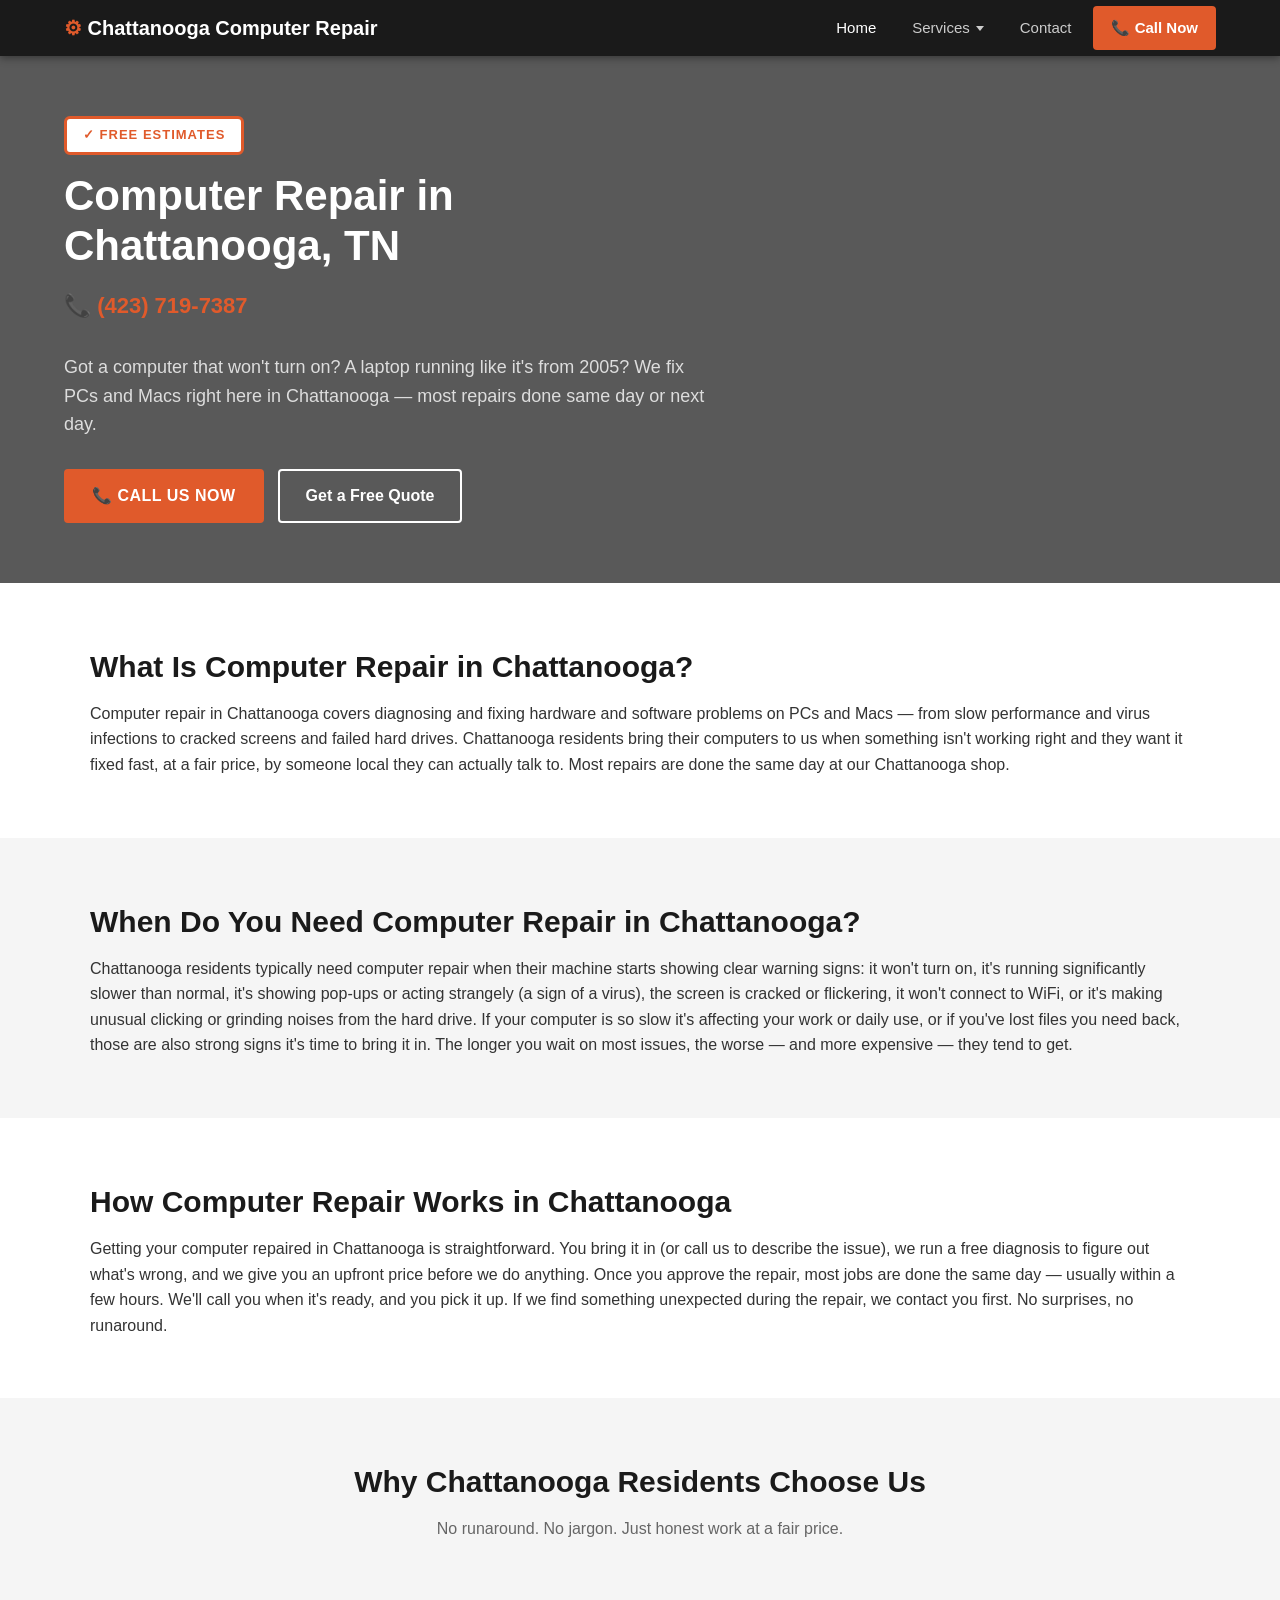
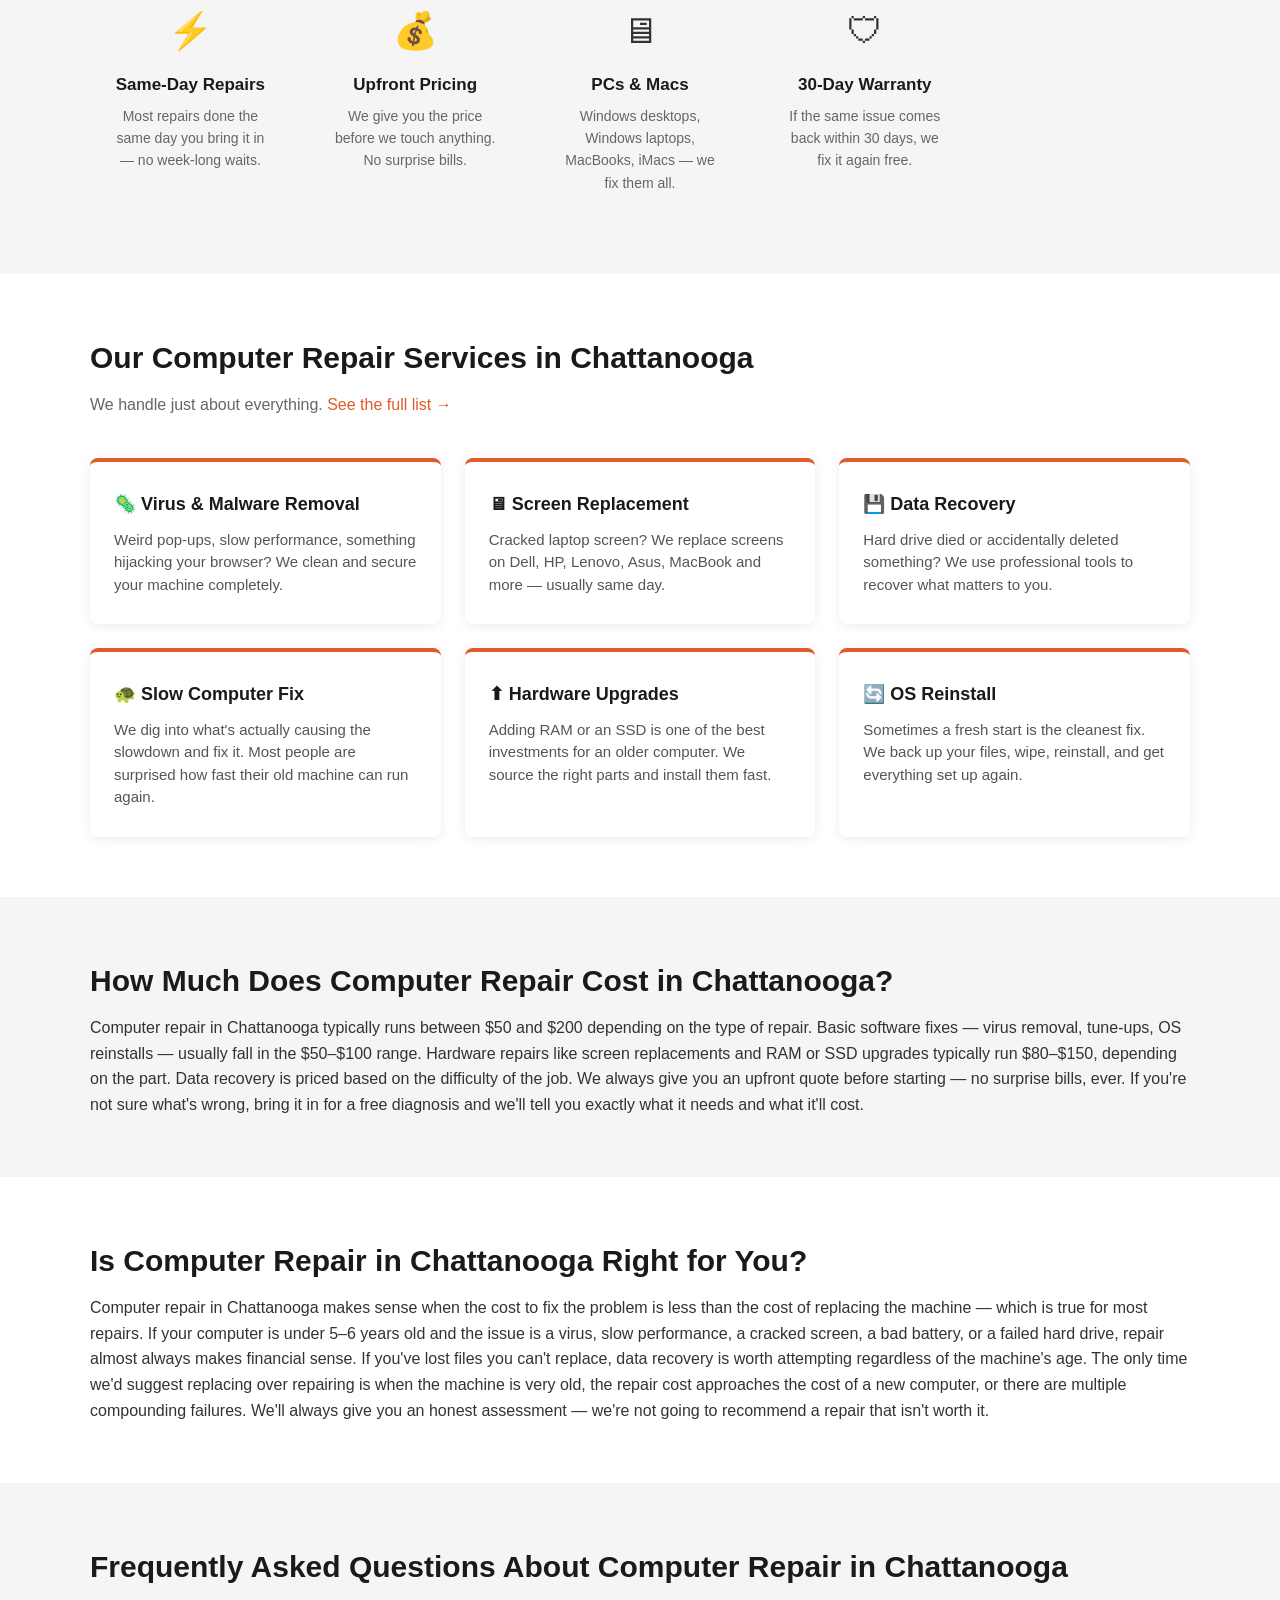
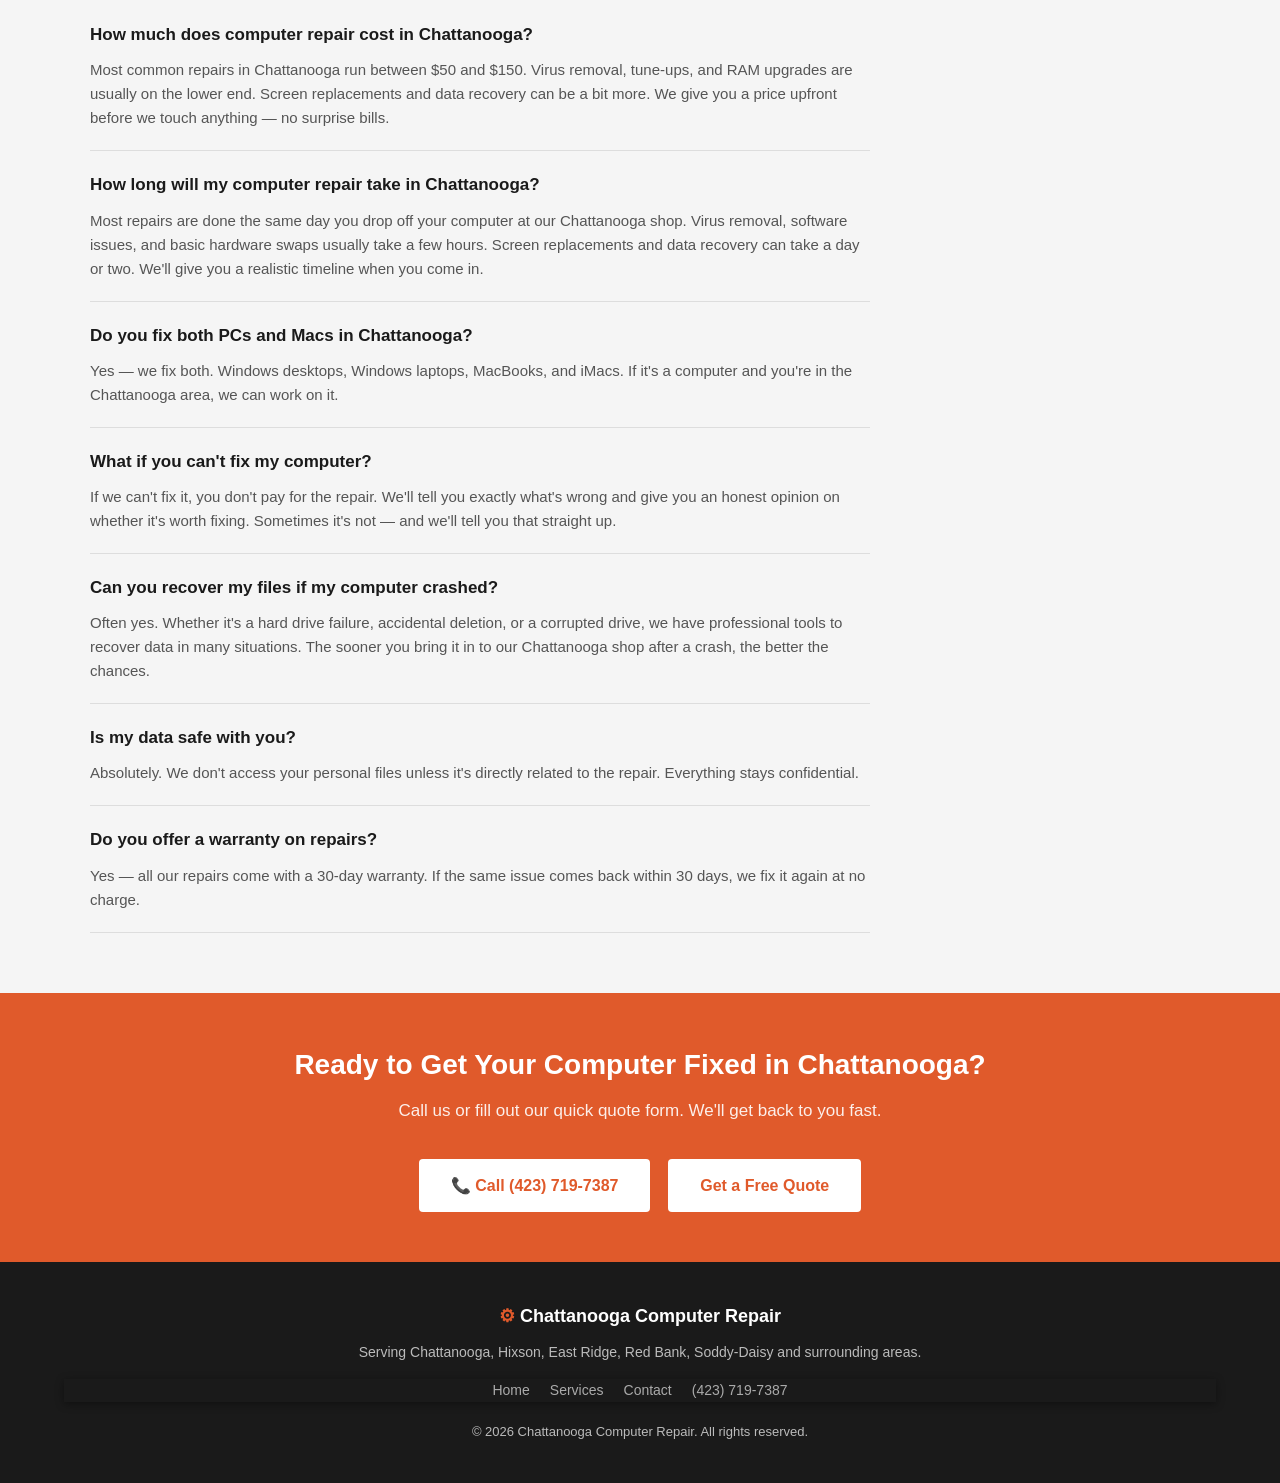
<file: index.html>
<!DOCTYPE html>
<html lang="en">
<head>
  <meta name="google-site-verification" content="4P_0h37--m8VDJG-5L2IcGEyoDlczRt_zNdZ6u9XS8k" />
  <meta charset="UTF-8">
  <meta name="viewport" content="width=device-width, initial-scale=1.0">
  <title>Computer Repair in Chattanooga, TN | Same-Day Service</title>
  <meta name="description" content="Computer repair in Chattanooga, TN. PCs and Macs, most repairs same day. Virus removal, screens, data recovery. Free estimates.">
  <meta name="robots" content="index, follow">
  <link rel="canonical" href="https://chattanoogacomputerrepair.com/">
  <link rel="stylesheet" href="styles.css">

  <!-- LocalBusiness Schema -->
  <script type="application/ld+json">
  {
    "@context": "https://schema.org",
    "@type": "LocalBusiness",
    "name": "Chattanooga Computer Repair",
    "description": "Fast, affordable computer and Mac repair in Chattanooga, TN. Virus removal, screen replacement, data recovery, hardware upgrades and more.",
    "url": "https://chattanoogacomputerrepair.com",
    "telephone": "(423) 719-7387",
    "address": {
      "@type": "PostalAddress",
      "addressLocality": "Chattanooga",
      "addressRegion": "TN",
      "addressCountry": "US"
    },
    "areaServed": ["Chattanooga TN", "Hixson TN", "East Ridge TN", "Red Bank TN", "Soddy-Daisy TN"],
    "openingHours": "Mo-Fr 09:00-18:00",
    "priceRange": "$$",
    "hasOfferCatalog": {
      "@type": "OfferCatalog",
      "name": "Computer Repair Services",
      "itemListElement": [
        {"@type": "Offer", "itemOffered": {"@type": "Service", "name": "Virus & Malware Removal"}},
        {"@type": "Offer", "itemOffered": {"@type": "Service", "name": "Laptop Screen Replacement"}},
        {"@type": "Offer", "itemOffered": {"@type": "Service", "name": "Data Recovery"}},
        {"@type": "Offer", "itemOffered": {"@type": "Service", "name": "Hardware Upgrades"}}
      ]
    }
  }
  </script>

  <!-- FAQPage Schema -->
  <script type="application/ld+json">
  {
    "@context": "https://schema.org",
    "@type": "FAQPage",
    "mainEntity": [
      {
        "@type": "Question",
        "name": "How much does computer repair cost in Chattanooga?",
        "acceptedAnswer": {
          "@type": "Answer",
          "text": "Most common repairs in Chattanooga run between $50 and $150. Virus removal, tune-ups, and RAM upgrades are usually on the lower end. Screen replacements and data recovery can be a bit more. We give you a price upfront before we touch anything &mdash; no surprise bills."
        }
      },
      {
        "@type": "Question",
        "name": "How long will my computer repair take in Chattanooga?",
        "acceptedAnswer": {
          "@type": "Answer",
          "text": "Most repairs in Chattanooga are done the same day you drop off your computer. Virus removal, software issues, and basic hardware swaps usually take a few hours. Screen replacements and data recovery can take a day or two. We'll give you a realistic timeline when you come in."
        }
      },
      {
        "@type": "Question",
        "name": "Do you fix both PCs and Macs in Chattanooga?",
        "acceptedAnswer": {
          "@type": "Answer",
          "text": "Yes &mdash; we fix both PCs and Macs in Chattanooga. Windows desktops, Windows laptops, MacBooks, and iMacs. If it's a computer, we can work on it."
        }
      },
      {
        "@type": "Question",
        "name": "What if you can't fix my computer?",
        "acceptedAnswer": {
          "@type": "Answer",
          "text": "If we can't fix it, you don't pay for the repair. We'll tell you what's wrong and give you an honest opinion on whether it's worth fixing. Sometimes it's not &mdash; and we'll tell you that too."
        }
      },
      {
        "@type": "Question",
        "name": "Can you recover my files if my computer crashed?",
        "acceptedAnswer": {
          "@type": "Answer",
          "text": "Often yes. Whether it's a hard drive failure, accidental deletion, or a corrupted drive, we have professional tools to recover data in many situations. The sooner you bring it in after a crash, the better the chances."
        }
      }
    ]
  }
  </script>
</head>
<body>

<!-- NAV -->
<nav>
  <div class="nav-logo"><span>&#9881;</span> Chattanooga Computer Repair</div>
  <div class="nav-links">
    <a href="/" class="active">Home</a>
    <span class="has-dropdown">
      <a href="services.html">Services</a>
      <div class="dropdown-menu">
        <ul class="dropdown-menu-list">
          <li><a href="virus-removal-chattanooga.html">Virus &amp; Malware Removal</a></li>
          <li><a href="screen-replacement-chattanooga.html">Laptop Screen Replacement</a></li>
          <li><a href="battery-replacement-chattanooga.html">Battery Replacement</a></li>
          <li><a href="keyboard-repair-chattanooga.html">Keyboard Repair</a></li>
          <li><a href="data-recovery-chattanooga.html">Data Recovery</a></li>
          <li><a href="water-damage-repair-chattanooga.html">Water Damage Repair</a></li>
          <li><a href="slow-computer-repair-chattanooga.html">Slow Computer Repair</a></li>
          <li><a href="hardware-upgrades-chattanooga.html">Hardware Upgrades</a></li>
          <li><a href="os-reinstall-chattanooga.html">OS Reinstall</a></li>
          <li><a href="mac-repair-chattanooga.html">Mac Repair</a></li>
          <li><a href="network-wifi-troubleshooting-chattanooga.html">Network &amp; WiFi</a></li>
          <li><a href="business-computer-services-chattanooga.html">Business IT Services</a></li>
        </ul>
      </div>
    </span>
    <a href="contact.html">Contact</a>
    <a href="tel:4237197387" class="nav-phone">&#128222; Call Now</a>
  </div>
</nav>

<!-- HERO -->
<section class="hero">
  <div class="hero-content">
    <div class="free-quote-badge">&#10003; Free Estimates</div>
    <h1>Computer Repair in Chattanooga, TN</h1>
    <a href="tel:4237197387" class="hero-phone">&#128222; <span>(423) 719-7387</span></a>
    <p>Got a computer that won't turn on? A laptop running like it's from 2005? We fix PCs and Macs right here in Chattanooga &mdash; most repairs done same day or next day.</p>
    <div class="hero-ctas">
      <a href="tel:4237197387" class="btn-primary">&#128222; Call Us Now</a>
      <a href="contact.html" class="btn-outline">Get a Free Quote</a>
    </div>
  </div>
</section>

<!-- WHAT IS COMPUTER REPAIR -->
<section>
  <div style="max-width:1100px;margin:0 auto;">
    <h2 class="section-title">What Is Computer Repair in Chattanooga?</h2>
    <p>Computer repair in Chattanooga covers diagnosing and fixing hardware and software problems on PCs and Macs &mdash; from slow performance and virus infections to cracked screens and failed hard drives. Chattanooga residents bring their computers to us when something isn't working right and they want it fixed fast, at a fair price, by someone local they can actually talk to. Most repairs are done the same day at our Chattanooga shop.</p>
  </div>
</section>

<!-- WHEN DO YOU NEED COMPUTER REPAIR -->
<section class="bg-light">
  <div style="max-width:1100px;margin:0 auto;">
    <h2 class="section-title">When Do You Need Computer Repair in Chattanooga?</h2>
    <p>Chattanooga residents typically need computer repair when their machine starts showing clear warning signs: it won't turn on, it's running significantly slower than normal, it's showing pop-ups or acting strangely (a sign of a virus), the screen is cracked or flickering, it won't connect to WiFi, or it's making unusual clicking or grinding noises from the hard drive. If your computer is so slow it's affecting your work or daily use, or if you've lost files you need back, those are also strong signs it's time to bring it in. The longer you wait on most issues, the worse &mdash; and more expensive &mdash; they tend to get.</p>
  </div>
</section>

<!-- HOW IT WORKS -->
<section>
  <div style="max-width:1100px;margin:0 auto;">
    <h2 class="section-title">How Computer Repair Works in Chattanooga</h2>
    <p>Getting your computer repaired in Chattanooga is straightforward. You bring it in (or call us to describe the issue), we run a free diagnosis to figure out what's wrong, and we give you an upfront price before we do anything. Once you approve the repair, most jobs are done the same day &mdash; usually within a few hours. We'll call you when it's ready, and you pick it up. If we find something unexpected during the repair, we contact you first. No surprises, no runaround.</p>
  </div>
</section>

<!-- WHY CHOOSE US -->
<section class="bg-light">
  <div style="max-width:1100px;margin:0 auto;">
    <h2 class="section-title" style="text-align:center;">Why Chattanooga Residents Choose Us</h2>
    <p class="section-sub" style="text-align:center;">No runaround. No jargon. Just honest work at a fair price.</p>
    <div class="trust-grid">
      <div class="trust-item">
        <div class="trust-icon">&#9889;</div>
        <h3>Same-Day Repairs</h3>
        <p>Most repairs done the same day you bring it in &mdash; no week-long waits.</p>
      </div>
      <div class="trust-item">
        <div class="trust-icon">&#128176;</div>
        <h3>Upfront Pricing</h3>
        <p>We give you the price before we touch anything. No surprise bills.</p>
      </div>
      <div class="trust-item">
        <div class="trust-icon">&#128421;</div>
        <h3>PCs &amp; Macs</h3>
        <p>Windows desktops, Windows laptops, MacBooks, iMacs &mdash; we fix them all.</p>
      </div>
      <div class="trust-item">
        <div class="trust-icon">&#128737;</div>
        <h3>30-Day Warranty</h3>
        <p>If the same issue comes back within 30 days, we fix it again free.</p>
      </div>
    </div>
  </div>
</section>

<!-- SERVICES OVERVIEW -->
<section>
  <div style="max-width:1100px;margin:0 auto;">
    <h2 class="section-title">Our Computer Repair Services in Chattanooga</h2>
    <p class="section-sub">We handle just about everything. <a href="services.html" style="color:#e05a2b;">See the full list &rarr;</a></p>
    <div class="services-grid">
      <div class="service-card">
        <h3>&#129440; <a href="virus-removal-chattanooga.html" style="color:inherit;text-decoration:none;">Virus &amp; Malware Removal</a></h3>
        <p>Weird pop-ups, slow performance, something hijacking your browser? We clean and secure your machine completely.</p>
      </div>
      <div class="service-card">
        <h3>&#128421; <a href="screen-replacement-chattanooga.html" style="color:inherit;text-decoration:none;">Screen Replacement</a></h3>
        <p>Cracked laptop screen? We replace screens on Dell, HP, Lenovo, Asus, MacBook and more &mdash; usually same day.</p>
      </div>
      <div class="service-card">
        <h3>&#128190; <a href="data-recovery-chattanooga.html" style="color:inherit;text-decoration:none;">Data Recovery</a></h3>
        <p>Hard drive died or accidentally deleted something? We use professional tools to recover what matters to you.</p>
      </div>
      <div class="service-card">
        <h3>&#128034; <a href="slow-computer-repair-chattanooga.html" style="color:inherit;text-decoration:none;">Slow Computer Fix</a></h3>
        <p>We dig into what's actually causing the slowdown and fix it. Most people are surprised how fast their old machine can run again.</p>
      </div>
      <div class="service-card">
        <h3>&#11014; <a href="hardware-upgrades-chattanooga.html" style="color:inherit;text-decoration:none;">Hardware Upgrades</a></h3>
        <p>Adding RAM or an SSD is one of the best investments for an older computer. We source the right parts and install them fast.</p>
      </div>
      <div class="service-card">
        <h3>&#128260; <a href="os-reinstall-chattanooga.html" style="color:inherit;text-decoration:none;">OS Reinstall</a></h3>
        <p>Sometimes a fresh start is the cleanest fix. We back up your files, wipe, reinstall, and get everything set up again.</p>
      </div>
    </div>
  </div>
</section>

<!-- HOW MUCH DOES IT COST -->
<section class="bg-light">
  <div style="max-width:1100px;margin:0 auto;">
    <h2 class="section-title">How Much Does Computer Repair Cost in Chattanooga?</h2>
    <p>Computer repair in Chattanooga typically runs between $50 and $200 depending on the type of repair. Basic software fixes &mdash; virus removal, tune-ups, OS reinstalls &mdash; usually fall in the $50&ndash;$100 range. Hardware repairs like screen replacements and RAM or SSD upgrades typically run $80&ndash;$150, depending on the part. Data recovery is priced based on the difficulty of the job. We always give you an upfront quote before starting &mdash; no surprise bills, ever. If you're not sure what's wrong, bring it in for a free diagnosis and we'll tell you exactly what it needs and what it'll cost.</p>
  </div>
</section>

<!-- IS IT RIGHT FOR YOU -->
<section>
  <div style="max-width:1100px;margin:0 auto;">
    <h2 class="section-title">Is Computer Repair in Chattanooga Right for You?</h2>
    <p>Computer repair in Chattanooga makes sense when the cost to fix the problem is less than the cost of replacing the machine &mdash; which is true for most repairs. If your computer is under 5&ndash;6 years old and the issue is a virus, slow performance, a cracked screen, a bad battery, or a failed hard drive, repair almost always makes financial sense. If you've lost files you can't replace, data recovery is worth attempting regardless of the machine's age. The only time we'd suggest replacing over repairing is when the machine is very old, the repair cost approaches the cost of a new computer, or there are multiple compounding failures. We'll always give you an honest assessment &mdash; we're not going to recommend a repair that isn't worth it.</p>
  </div>
</section>

<!-- FAQ -->
<section class="bg-light">
  <div style="max-width:1100px;margin:0 auto;">
    <h2 class="section-title">Frequently Asked Questions About Computer Repair in Chattanooga</h2>
    <div class="faq-list">
      <div class="faq-item">
        <h3>How much does computer repair cost in Chattanooga?</h3>
        <p>Most common repairs in Chattanooga run between $50 and $150. Virus removal, tune-ups, and RAM upgrades are usually on the lower end. Screen replacements and data recovery can be a bit more. We give you a price upfront before we touch anything &mdash; no surprise bills.</p>
      </div>
      <div class="faq-item">
        <h3>How long will my computer repair take in Chattanooga?</h3>
        <p>Most repairs are done the same day you drop off your computer at our Chattanooga shop. Virus removal, software issues, and basic hardware swaps usually take a few hours. Screen replacements and data recovery can take a day or two. We'll give you a realistic timeline when you come in.</p>
      </div>
      <div class="faq-item">
        <h3>Do you fix both PCs and Macs in Chattanooga?</h3>
        <p>Yes &mdash; we fix both. Windows desktops, Windows laptops, MacBooks, and iMacs. If it's a computer and you're in the Chattanooga area, we can work on it.</p>
      </div>
      <div class="faq-item">
        <h3>What if you can't fix my computer?</h3>
        <p>If we can't fix it, you don't pay for the repair. We'll tell you exactly what's wrong and give you an honest opinion on whether it's worth fixing. Sometimes it's not &mdash; and we'll tell you that straight up.</p>
      </div>
      <div class="faq-item">
        <h3>Can you recover my files if my computer crashed?</h3>
        <p>Often yes. Whether it's a hard drive failure, accidental deletion, or a corrupted drive, we have professional tools to recover data in many situations. The sooner you bring it in to our Chattanooga shop after a crash, the better the chances.</p>
      </div>
      <div class="faq-item">
        <h3>Is my data safe with you?</h3>
        <p>Absolutely. We don't access your personal files unless it's directly related to the repair. Everything stays confidential.</p>
      </div>
      <div class="faq-item">
        <h3>Do you offer a warranty on repairs?</h3>
        <p>Yes &mdash; all our repairs come with a 30-day warranty. If the same issue comes back within 30 days, we fix it again at no charge.</p>
      </div>
    </div>
  </div>
</section>

<!-- CTA BANNER -->
<section class="cta-banner">
  <h2>Ready to Get Your Computer Fixed in Chattanooga?</h2>
  <p>Call us or fill out our quick quote form. We'll get back to you fast.</p>
  <a href="tel:4237197387" class="btn-white">&#128222; Call (423) 719-7387</a>
  &nbsp;&nbsp;
  <a href="contact.html" class="btn-white" style="margin-top:10px;">Get a Free Quote</a>
</section>

<!-- FOOTER -->
<footer>
  <div class="footer-logo"><span>&#9881;</span> Chattanooga Computer Repair</div>
  <p>Serving Chattanooga, Hixson, East Ridge, Red Bank, Soddy-Daisy and surrounding areas.</p>
  <nav>
    <a href="/">Home</a>
    <a href="services.html">Services</a>
    <a href="contact.html">Contact</a>
    <a href="tel:4237197387">(423) 719-7387</a>
  </nav>
  <p style="margin-top:20px;font-size:13px;">&copy; 2026 Chattanooga Computer Repair. All rights reserved.</p>
</footer>

</body>
</html>
</file>
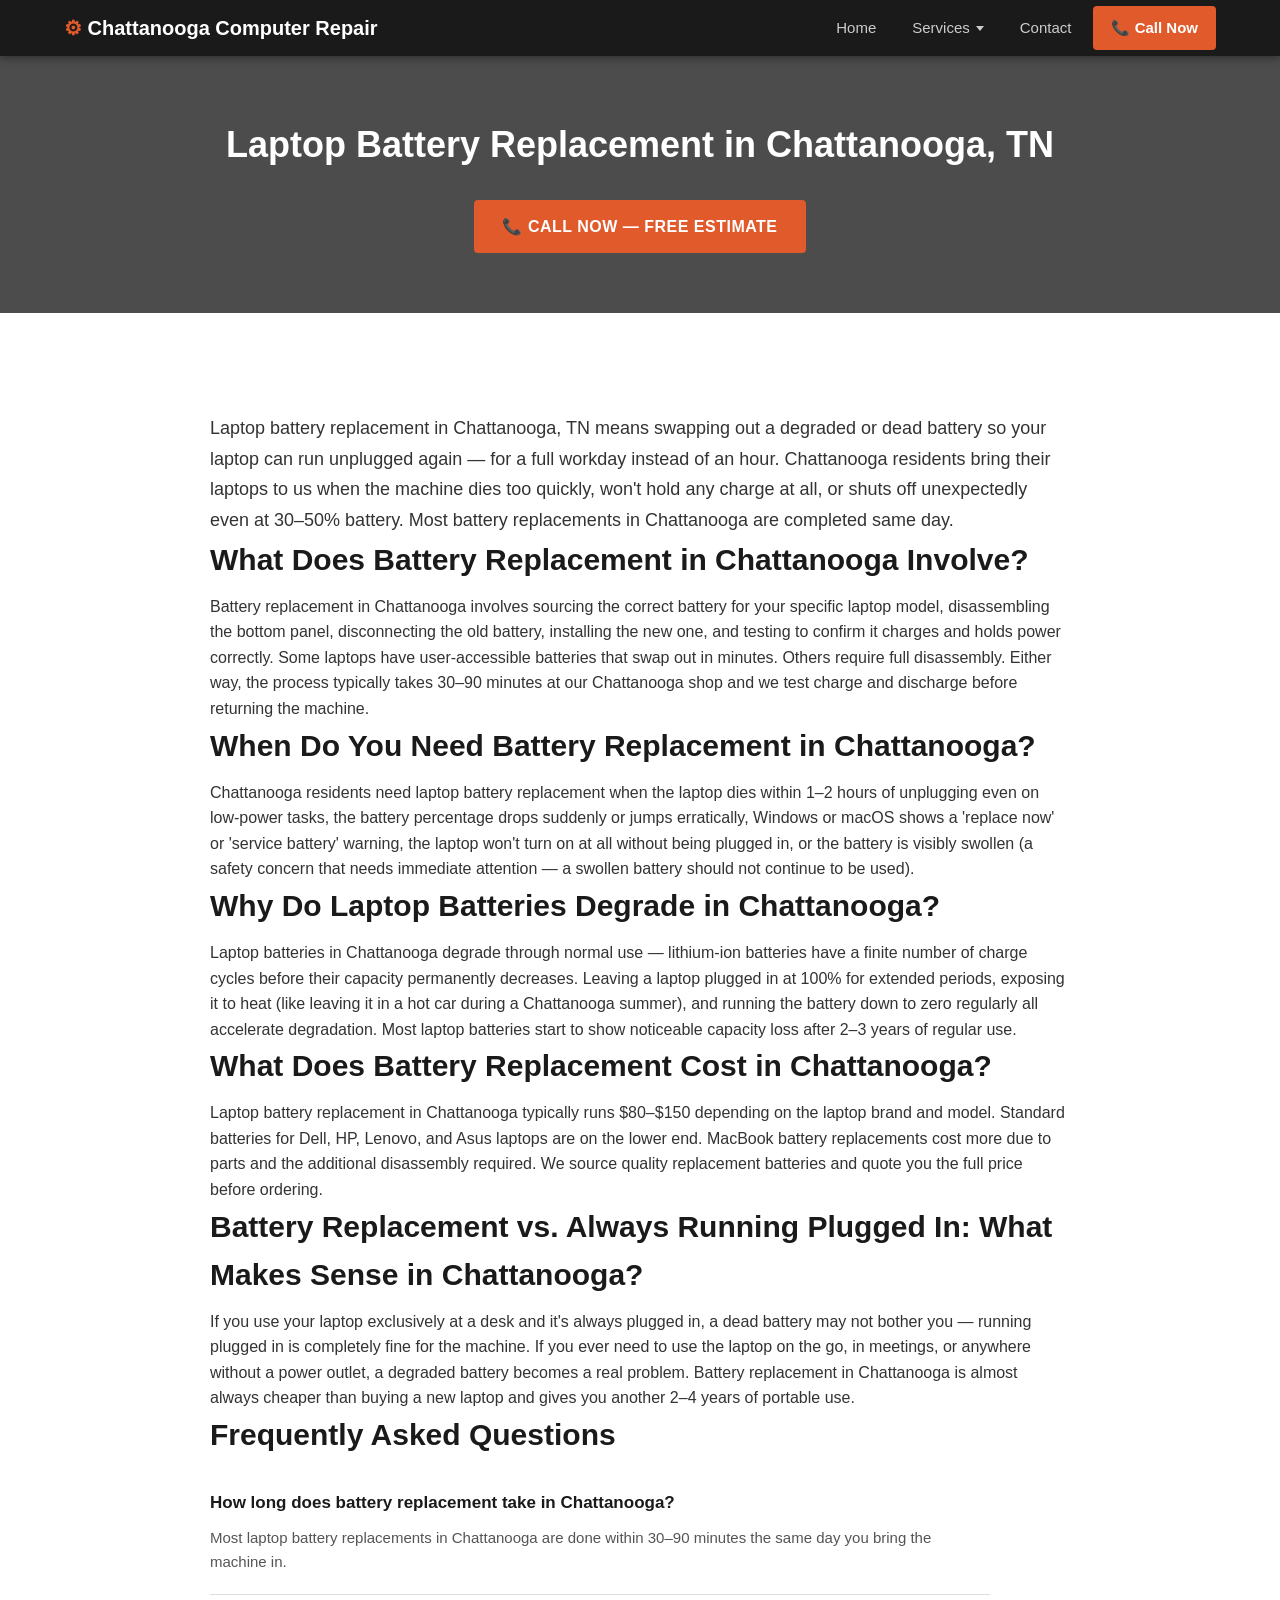
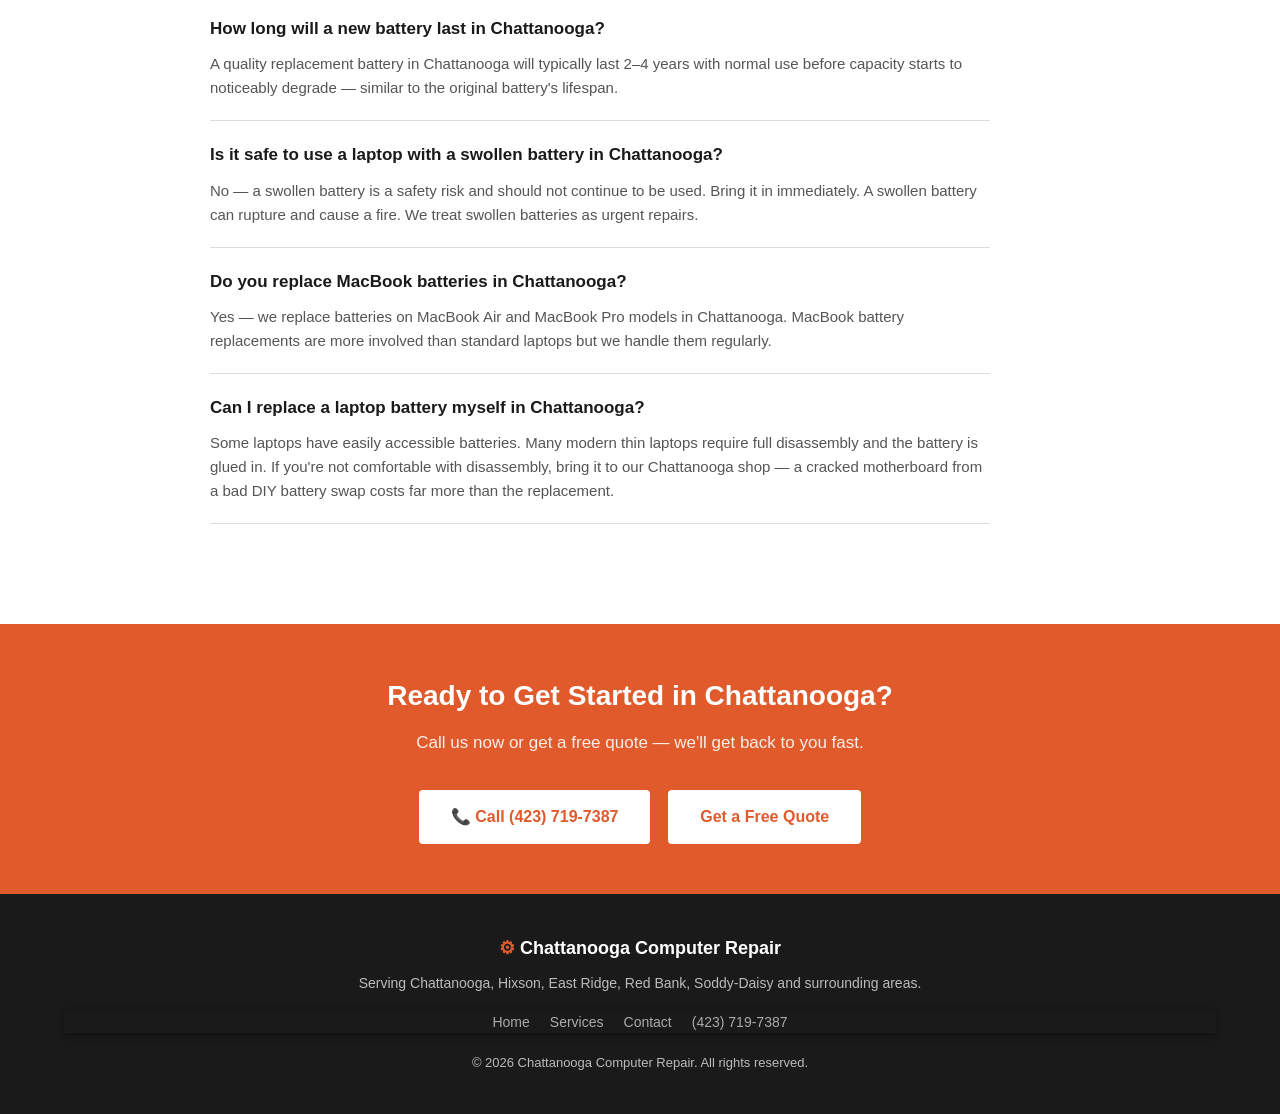
<file: battery-replacement-chattanooga.html>
<!DOCTYPE html>
<html lang="en">
<head>
  <meta name="google-site-verification" content="4P_0h37--m8VDJG-5L2IcGEyoDlczRt_zNdZ6u9XS8k" />
  <meta charset="UTF-8">
  <meta name="viewport" content="width=device-width, initial-scale=1.0">
  <title>Laptop Battery Replacement in Chattanooga, TN</title>
  <meta name="description" content="Laptop battery replacement in Chattanooga, TN. Won't hold a charge? Dies in an hour? We replace batteries on most laptop brands same day. Free estimate.">
  <meta name="robots" content="index, follow">
  <link rel="canonical" href="https://chattanoogacomputerrepair.com/battery-replacement-chattanooga.html">
  <link rel="stylesheet" href="styles.css">
  <script type="application/ld+json">
  {
    "@context": "https://schema.org",
    "@type": "LocalBusiness",
    "name": "Chattanooga Computer Repair",
    "telephone": "(423) 719-7387",
    "address": {"@type": "PostalAddress","addressLocality": "Chattanooga","addressRegion": "TN","addressCountry": "US"},
    "areaServed": "Chattanooga, TN"
  }
  </script>
  <script type="application/ld+json">
  {
    "@context": "https://schema.org",
    "@type": "Service",
    "serviceType": "Laptop Battery Replacement",
    "areaServed": "Chattanooga, TN",
    "provider": {"@type": "LocalBusiness","name": "Chattanooga Computer Repair"}
  }
  </script>
  <script type="application/ld+json">
  {
    "@context": "https://schema.org",
    "@type": "FAQPage",
    "mainEntity": [{"@type":"Question","name":"How long does battery replacement take in Chattanooga?","acceptedAnswer":{"@type":"Answer","text":"Most laptop battery replacements in Chattanooga are done within 30&ndash;90 minutes the same day you bring the machine in."}},
      {"@type":"Question","name":"How long will a new battery last in Chattanooga?","acceptedAnswer":{"@type":"Answer","text":"A quality replacement battery in Chattanooga will typically last 2&ndash;4 years with normal use before capacity starts to noticeably degrade &mdash; similar to the original battery's lifespan."}},
      {"@type":"Question","name":"Is it safe to use a laptop with a swollen battery in Chattanooga?","acceptedAnswer":{"@type":"Answer","text":"No &mdash; a swollen battery is a safety risk and should not continue to be used. Bring it in immediately. A swollen battery can rupture and cause a fire. We treat swollen batteries as urgent repairs."}},
      {"@type":"Question","name":"Do you replace MacBook batteries in Chattanooga?","acceptedAnswer":{"@type":"Answer","text":"Yes &mdash; we replace batteries on MacBook Air and MacBook Pro models in Chattanooga. MacBook battery replacements are more involved than standard laptops but we handle them regularly."}},
      {"@type":"Question","name":"Can I replace a laptop battery myself in Chattanooga?","acceptedAnswer":{"@type":"Answer","text":"Some laptops have easily accessible batteries. Many modern thin laptops require full disassembly and the battery is glued in. If you're not comfortable with disassembly, bring it to our Chattanooga shop &mdash; a cracked motherboard from a bad DIY battery swap costs far more than the replacement."}}]
  }
  </script>
</head>
<body>
<nav>
  <div class="nav-logo"><span>&#9881;</span> Chattanooga Computer Repair</div>
  <div class="nav-links">
    <a href="/">Home</a>
    <span class="has-dropdown">
      <a href="services.html">Services</a>
      <div class="dropdown-menu">
        <ul class="dropdown-menu-list">
          <li><a href="virus-removal-chattanooga.html">Virus &amp; Malware Removal</a></li>
          <li><a href="screen-replacement-chattanooga.html">Laptop Screen Replacement</a></li>
          <li><a href="battery-replacement-chattanooga.html">Battery Replacement</a></li>
          <li><a href="keyboard-repair-chattanooga.html">Keyboard Repair</a></li>
          <li><a href="data-recovery-chattanooga.html">Data Recovery</a></li>
          <li><a href="water-damage-repair-chattanooga.html">Water Damage Repair</a></li>
          <li><a href="slow-computer-repair-chattanooga.html">Slow Computer Repair</a></li>
          <li><a href="hardware-upgrades-chattanooga.html">Hardware Upgrades</a></li>
          <li><a href="os-reinstall-chattanooga.html">OS Reinstall</a></li>
          <li><a href="mac-repair-chattanooga.html">Mac Repair</a></li>
          <li><a href="network-wifi-troubleshooting-chattanooga.html">Network &amp; WiFi</a></li>
          <li><a href="business-computer-services-chattanooga.html">Business IT Services</a></li>
        </ul>
      </div>
    </span>
    <a href="contact.html">Contact</a>
    <a href="tel:4237197387" class="nav-phone">&#128222; Call Now</a>
  </div>
</nav>
<div class="page-header">
  <h1>Laptop Battery Replacement in Chattanooga, TN</h1>
  <a href="tel:4237197387" class="btn-primary" style="margin-top:16px;display:inline-block;">&#128222; Call Now &mdash; Free Estimate</a>
</div>
<section>
  <div style="max-width:900px;margin:0 auto;padding:40px 20px;">
    <p style="font-size:18px;line-height:1.7;">Laptop battery replacement in Chattanooga, TN means swapping out a degraded or dead battery so your laptop can run unplugged again &mdash; for a full workday instead of an hour. Chattanooga residents bring their laptops to us when the machine dies too quickly, won't hold any charge at all, or shuts off unexpectedly even at 30&ndash;50% battery. Most battery replacements in Chattanooga are completed same day.</p>

    <h2 class="section-title">What Does Battery Replacement in Chattanooga Involve?</h2>
    <p>Battery replacement in Chattanooga involves sourcing the correct battery for your specific laptop model, disassembling the bottom panel, disconnecting the old battery, installing the new one, and testing to confirm it charges and holds power correctly. Some laptops have user-accessible batteries that swap out in minutes. Others require full disassembly. Either way, the process typically takes 30&ndash;90 minutes at our Chattanooga shop and we test charge and discharge before returning the machine.</p>

    <h2 class="section-title">When Do You Need Battery Replacement in Chattanooga?</h2>
    <p>Chattanooga residents need laptop battery replacement when the laptop dies within 1&ndash;2 hours of unplugging even on low-power tasks, the battery percentage drops suddenly or jumps erratically, Windows or macOS shows a 'replace now' or 'service battery' warning, the laptop won't turn on at all without being plugged in, or the battery is visibly swollen (a safety concern that needs immediate attention &mdash; a swollen battery should not continue to be used).</p>

    <h2 class="section-title">Why Do Laptop Batteries Degrade in Chattanooga?</h2>
    <p>Laptop batteries in Chattanooga degrade through normal use &mdash; lithium-ion batteries have a finite number of charge cycles before their capacity permanently decreases. Leaving a laptop plugged in at 100% for extended periods, exposing it to heat (like leaving it in a hot car during a Chattanooga summer), and running the battery down to zero regularly all accelerate degradation. Most laptop batteries start to show noticeable capacity loss after 2&ndash;3 years of regular use.</p>

    <h2 class="section-title">What Does Battery Replacement Cost in Chattanooga?</h2>
    <p>Laptop battery replacement in Chattanooga typically runs $80&ndash;$150 depending on the laptop brand and model. Standard batteries for Dell, HP, Lenovo, and Asus laptops are on the lower end. MacBook battery replacements cost more due to parts and the additional disassembly required. We source quality replacement batteries and quote you the full price before ordering.</p>

    <h2 class="section-title">Battery Replacement vs. Always Running Plugged In: What Makes Sense in Chattanooga?</h2>
    <p>If you use your laptop exclusively at a desk and it's always plugged in, a dead battery may not bother you &mdash; running plugged in is completely fine for the machine. If you ever need to use the laptop on the go, in meetings, or anywhere without a power outlet, a degraded battery becomes a real problem. Battery replacement in Chattanooga is almost always cheaper than buying a new laptop and gives you another 2&ndash;4 years of portable use.</p>

    <h2 class="section-title">Frequently Asked Questions</h2>
    <div class="faq-list">
      <div class="faq-item"><h3>How long does battery replacement take in Chattanooga?</h3><p>Most laptop battery replacements in Chattanooga are done within 30&ndash;90 minutes the same day you bring the machine in.</p></div>
<div class="faq-item"><h3>How long will a new battery last in Chattanooga?</h3><p>A quality replacement battery in Chattanooga will typically last 2&ndash;4 years with normal use before capacity starts to noticeably degrade &mdash; similar to the original battery's lifespan.</p></div>
<div class="faq-item"><h3>Is it safe to use a laptop with a swollen battery in Chattanooga?</h3><p>No &mdash; a swollen battery is a safety risk and should not continue to be used. Bring it in immediately. A swollen battery can rupture and cause a fire. We treat swollen batteries as urgent repairs.</p></div>
<div class="faq-item"><h3>Do you replace MacBook batteries in Chattanooga?</h3><p>Yes &mdash; we replace batteries on MacBook Air and MacBook Pro models in Chattanooga. MacBook battery replacements are more involved than standard laptops but we handle them regularly.</p></div>
<div class="faq-item"><h3>Can I replace a laptop battery myself in Chattanooga?</h3><p>Some laptops have easily accessible batteries. Many modern thin laptops require full disassembly and the battery is glued in. If you're not comfortable with disassembly, bring it to our Chattanooga shop &mdash; a cracked motherboard from a bad DIY battery swap costs far more than the replacement.</p></div>
    </div>
  </div>
</section>
<section class="cta-banner">
  <h2>Ready to Get Started in Chattanooga?</h2>
  <p>Call us now or get a free quote &mdash; we'll get back to you fast.</p>
  <a href="tel:4237197387" class="btn-white">&#128222; Call (423) 719-7387</a>
  &nbsp;&nbsp;
  <a href="contact.html" class="btn-white" style="margin-top:10px;">Get a Free Quote</a>
</section>
<footer>
  <div class="footer-logo"><span>&#9881;</span> Chattanooga Computer Repair</div>
  <p>Serving Chattanooga, Hixson, East Ridge, Red Bank, Soddy-Daisy and surrounding areas.</p>
  <nav>
    <a href="/">Home</a>
    <a href="services.html">Services</a>
    <a href="contact.html">Contact</a>
    <a href="tel:4237197387">(423) 719-7387</a>
  </nav>
  <p style="margin-top:20px;font-size:13px;">&copy; 2026 Chattanooga Computer Repair. All rights reserved.</p>
</footer>
</body>
</html>
</file>
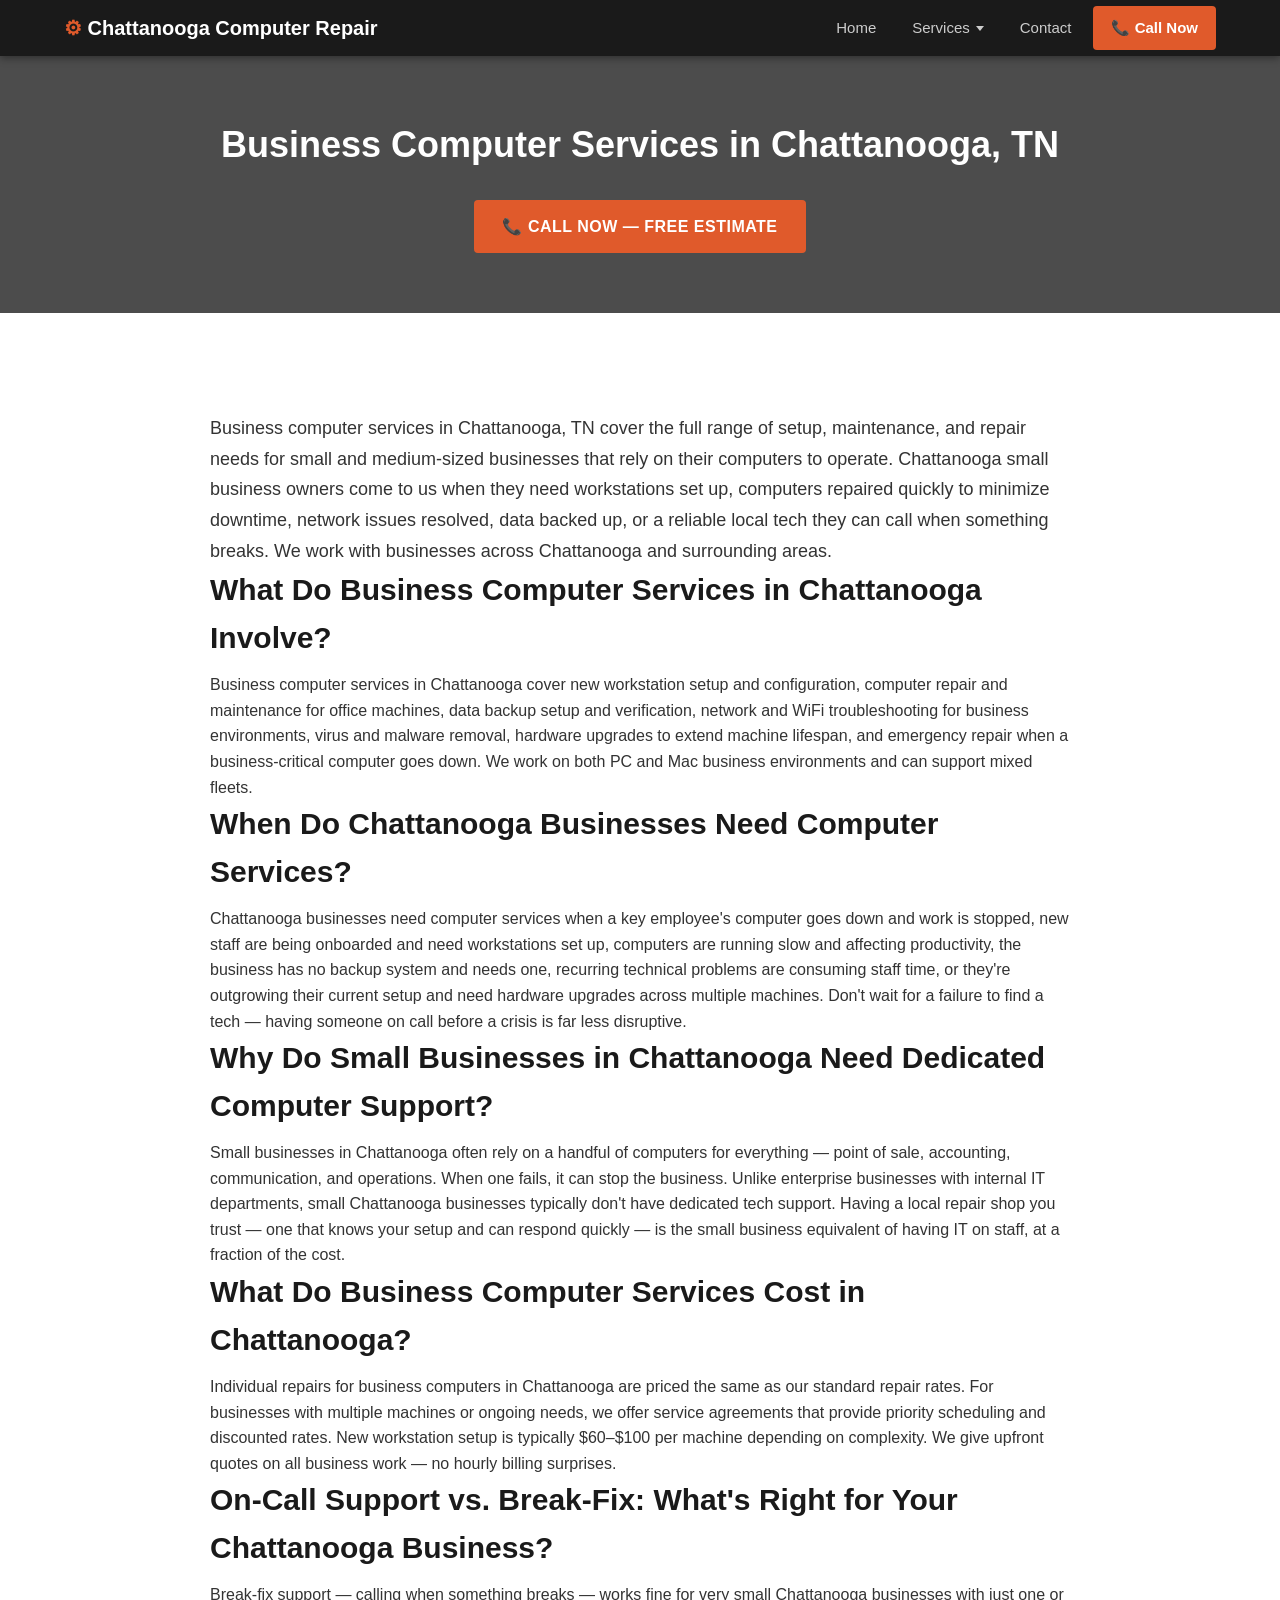
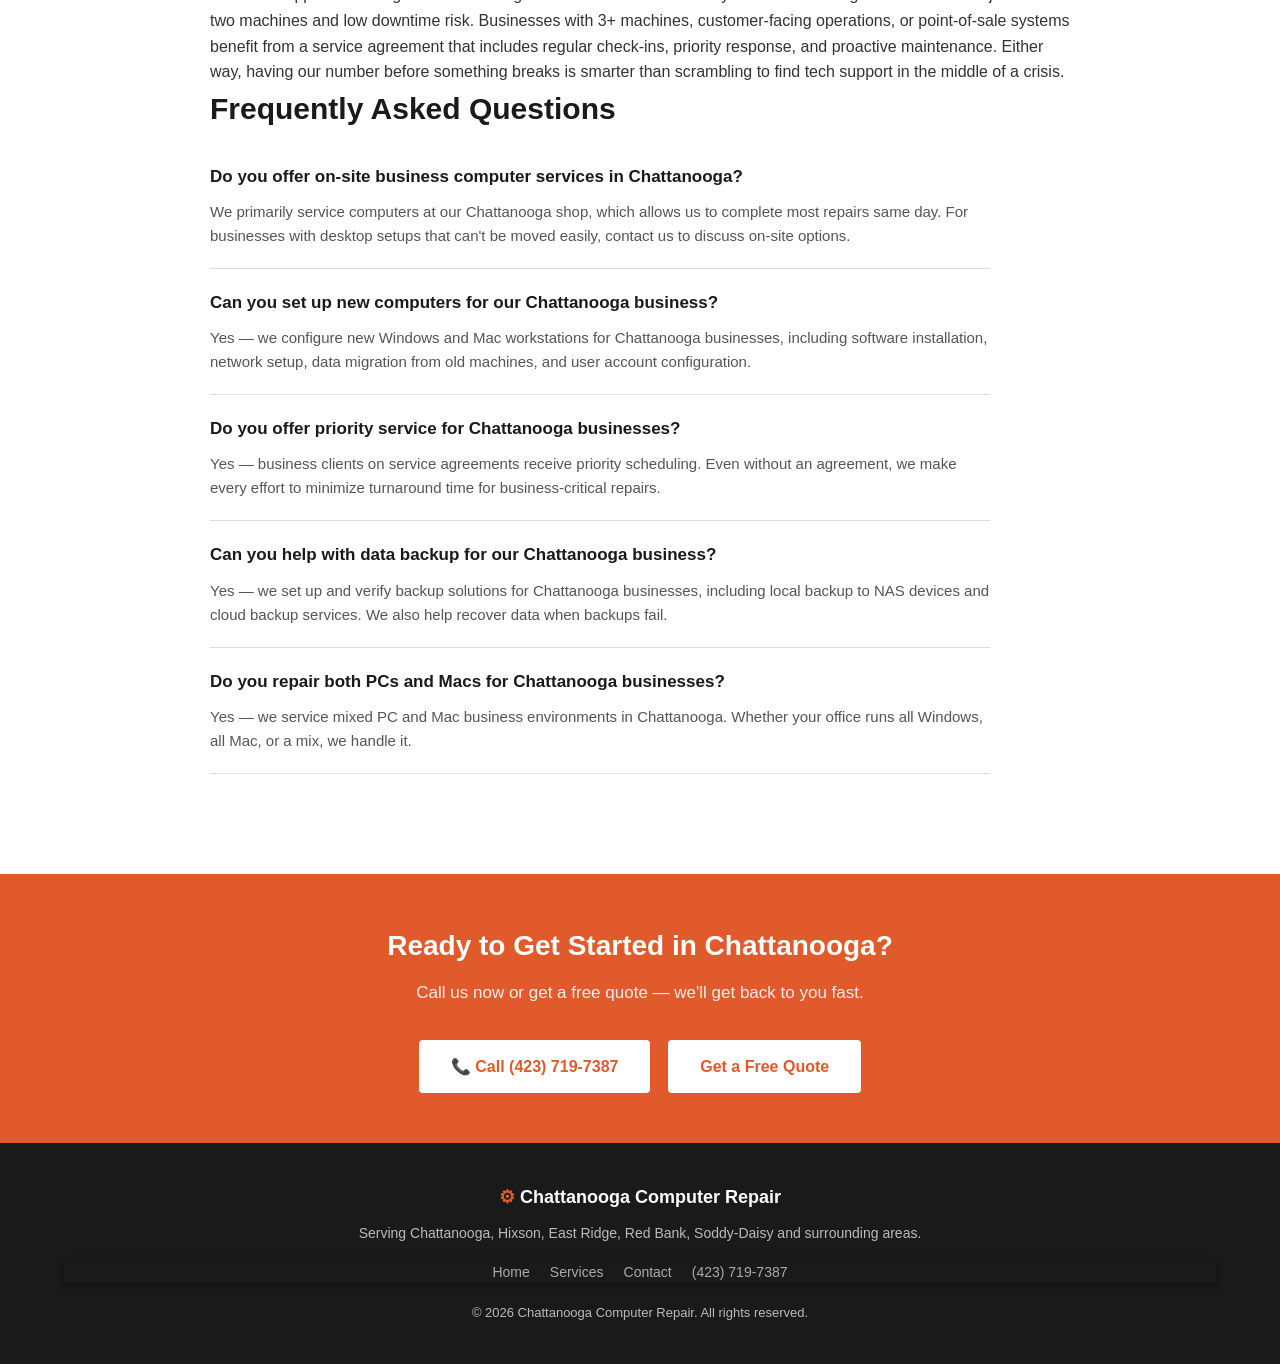
<file: business-computer-services-chattanooga.html>
<!DOCTYPE html>
<html lang="en">
<head>
  <meta name="google-site-verification" content="4P_0h37--m8VDJG-5L2IcGEyoDlczRt_zNdZ6u9XS8k" />
  <meta charset="UTF-8">
  <meta name="viewport" content="width=device-width, initial-scale=1.0">
  <title>Business Computer Services in Chattanooga, TN</title>
  <meta name="description" content="Business computer services in Chattanooga, TN. Setup, repair, and maintenance for small businesses. Local, reliable, and fast. Free estimate.">
  <meta name="robots" content="index, follow">
  <link rel="canonical" href="https://chattanoogacomputerrepair.com/business-computer-services-chattanooga.html">
  <link rel="stylesheet" href="styles.css">
  <script type="application/ld+json">
  {
    "@context": "https://schema.org",
    "@type": "LocalBusiness",
    "name": "Chattanooga Computer Repair",
    "telephone": "(423) 719-7387",
    "address": {"@type": "PostalAddress","addressLocality": "Chattanooga","addressRegion": "TN","addressCountry": "US"},
    "areaServed": "Chattanooga, TN"
  }
  </script>
  <script type="application/ld+json">
  {
    "@context": "https://schema.org",
    "@type": "Service",
    "serviceType": "Business Computer Services",
    "areaServed": "Chattanooga, TN",
    "provider": {"@type": "LocalBusiness","name": "Chattanooga Computer Repair"}
  }
  </script>
  <script type="application/ld+json">
  {
    "@context": "https://schema.org",
    "@type": "FAQPage",
    "mainEntity": [{"@type":"Question","name":"Do you offer on-site business computer services in Chattanooga?","acceptedAnswer":{"@type":"Answer","text":"We primarily service computers at our Chattanooga shop, which allows us to complete most repairs same day. For businesses with desktop setups that can't be moved easily, contact us to discuss on-site options."}},
      {"@type":"Question","name":"Can you set up new computers for our Chattanooga business?","acceptedAnswer":{"@type":"Answer","text":"Yes &mdash; we configure new Windows and Mac workstations for Chattanooga businesses, including software installation, network setup, data migration from old machines, and user account configuration."}},
      {"@type":"Question","name":"Do you offer priority service for Chattanooga businesses?","acceptedAnswer":{"@type":"Answer","text":"Yes &mdash; business clients on service agreements receive priority scheduling. Even without an agreement, we make every effort to minimize turnaround time for business-critical repairs."}},
      {"@type":"Question","name":"Can you help with data backup for our Chattanooga business?","acceptedAnswer":{"@type":"Answer","text":"Yes &mdash; we set up and verify backup solutions for Chattanooga businesses, including local backup to NAS devices and cloud backup services. We also help recover data when backups fail."}},
      {"@type":"Question","name":"Do you repair both PCs and Macs for Chattanooga businesses?","acceptedAnswer":{"@type":"Answer","text":"Yes &mdash; we service mixed PC and Mac business environments in Chattanooga. Whether your office runs all Windows, all Mac, or a mix, we handle it."}}]
  }
  </script>
</head>
<body>
<nav>
  <div class="nav-logo"><span>&#9881;</span> Chattanooga Computer Repair</div>
  <div class="nav-links">
    <a href="/">Home</a>
    <span class="has-dropdown">
      <a href="services.html">Services</a>
      <div class="dropdown-menu">
        <ul class="dropdown-menu-list">
          <li><a href="virus-removal-chattanooga.html">Virus &amp; Malware Removal</a></li>
          <li><a href="screen-replacement-chattanooga.html">Laptop Screen Replacement</a></li>
          <li><a href="battery-replacement-chattanooga.html">Battery Replacement</a></li>
          <li><a href="keyboard-repair-chattanooga.html">Keyboard Repair</a></li>
          <li><a href="data-recovery-chattanooga.html">Data Recovery</a></li>
          <li><a href="water-damage-repair-chattanooga.html">Water Damage Repair</a></li>
          <li><a href="slow-computer-repair-chattanooga.html">Slow Computer Repair</a></li>
          <li><a href="hardware-upgrades-chattanooga.html">Hardware Upgrades</a></li>
          <li><a href="os-reinstall-chattanooga.html">OS Reinstall</a></li>
          <li><a href="mac-repair-chattanooga.html">Mac Repair</a></li>
          <li><a href="network-wifi-troubleshooting-chattanooga.html">Network &amp; WiFi</a></li>
          <li><a href="business-computer-services-chattanooga.html">Business IT Services</a></li>
        </ul>
      </div>
    </span>
    <a href="contact.html">Contact</a>
    <a href="tel:4237197387" class="nav-phone">&#128222; Call Now</a>
  </div>
</nav>
<div class="page-header">
  <h1>Business Computer Services in Chattanooga, TN</h1>
  <a href="tel:4237197387" class="btn-primary" style="margin-top:16px;display:inline-block;">&#128222; Call Now &mdash; Free Estimate</a>
</div>
<section>
  <div style="max-width:900px;margin:0 auto;padding:40px 20px;">
    <p style="font-size:18px;line-height:1.7;">Business computer services in Chattanooga, TN cover the full range of setup, maintenance, and repair needs for small and medium-sized businesses that rely on their computers to operate. Chattanooga small business owners come to us when they need workstations set up, computers repaired quickly to minimize downtime, network issues resolved, data backed up, or a reliable local tech they can call when something breaks. We work with businesses across Chattanooga and surrounding areas.</p>

    <h2 class="section-title">What Do Business Computer Services in Chattanooga Involve?</h2>
    <p>Business computer services in Chattanooga cover new workstation setup and configuration, computer repair and maintenance for office machines, data backup setup and verification, network and WiFi troubleshooting for business environments, virus and malware removal, hardware upgrades to extend machine lifespan, and emergency repair when a business-critical computer goes down. We work on both PC and Mac business environments and can support mixed fleets.</p>

    <h2 class="section-title">When Do Chattanooga Businesses Need Computer Services?</h2>
    <p>Chattanooga businesses need computer services when a key employee's computer goes down and work is stopped, new staff are being onboarded and need workstations set up, computers are running slow and affecting productivity, the business has no backup system and needs one, recurring technical problems are consuming staff time, or they're outgrowing their current setup and need hardware upgrades across multiple machines. Don't wait for a failure to find a tech &mdash; having someone on call before a crisis is far less disruptive.</p>

    <h2 class="section-title">Why Do Small Businesses in Chattanooga Need Dedicated Computer Support?</h2>
    <p>Small businesses in Chattanooga often rely on a handful of computers for everything &mdash; point of sale, accounting, communication, and operations. When one fails, it can stop the business. Unlike enterprise businesses with internal IT departments, small Chattanooga businesses typically don't have dedicated tech support. Having a local repair shop you trust &mdash; one that knows your setup and can respond quickly &mdash; is the small business equivalent of having IT on staff, at a fraction of the cost.</p>

    <h2 class="section-title">What Do Business Computer Services Cost in Chattanooga?</h2>
    <p>Individual repairs for business computers in Chattanooga are priced the same as our standard repair rates. For businesses with multiple machines or ongoing needs, we offer service agreements that provide priority scheduling and discounted rates. New workstation setup is typically $60&ndash;$100 per machine depending on complexity. We give upfront quotes on all business work &mdash; no hourly billing surprises.</p>

    <h2 class="section-title">On-Call Support vs. Break-Fix: What's Right for Your Chattanooga Business?</h2>
    <p>Break-fix support &mdash; calling when something breaks &mdash; works fine for very small Chattanooga businesses with just one or two machines and low downtime risk. Businesses with 3+ machines, customer-facing operations, or point-of-sale systems benefit from a service agreement that includes regular check-ins, priority response, and proactive maintenance. Either way, having our number before something breaks is smarter than scrambling to find tech support in the middle of a crisis.</p>

    <h2 class="section-title">Frequently Asked Questions</h2>
    <div class="faq-list">
      <div class="faq-item"><h3>Do you offer on-site business computer services in Chattanooga?</h3><p>We primarily service computers at our Chattanooga shop, which allows us to complete most repairs same day. For businesses with desktop setups that can't be moved easily, contact us to discuss on-site options.</p></div>
<div class="faq-item"><h3>Can you set up new computers for our Chattanooga business?</h3><p>Yes &mdash; we configure new Windows and Mac workstations for Chattanooga businesses, including software installation, network setup, data migration from old machines, and user account configuration.</p></div>
<div class="faq-item"><h3>Do you offer priority service for Chattanooga businesses?</h3><p>Yes &mdash; business clients on service agreements receive priority scheduling. Even without an agreement, we make every effort to minimize turnaround time for business-critical repairs.</p></div>
<div class="faq-item"><h3>Can you help with data backup for our Chattanooga business?</h3><p>Yes &mdash; we set up and verify backup solutions for Chattanooga businesses, including local backup to NAS devices and cloud backup services. We also help recover data when backups fail.</p></div>
<div class="faq-item"><h3>Do you repair both PCs and Macs for Chattanooga businesses?</h3><p>Yes &mdash; we service mixed PC and Mac business environments in Chattanooga. Whether your office runs all Windows, all Mac, or a mix, we handle it.</p></div>
    </div>
  </div>
</section>
<section class="cta-banner">
  <h2>Ready to Get Started in Chattanooga?</h2>
  <p>Call us now or get a free quote &mdash; we'll get back to you fast.</p>
  <a href="tel:4237197387" class="btn-white">&#128222; Call (423) 719-7387</a>
  &nbsp;&nbsp;
  <a href="contact.html" class="btn-white" style="margin-top:10px;">Get a Free Quote</a>
</section>
<footer>
  <div class="footer-logo"><span>&#9881;</span> Chattanooga Computer Repair</div>
  <p>Serving Chattanooga, Hixson, East Ridge, Red Bank, Soddy-Daisy and surrounding areas.</p>
  <nav>
    <a href="/">Home</a>
    <a href="services.html">Services</a>
    <a href="contact.html">Contact</a>
    <a href="tel:4237197387">(423) 719-7387</a>
  </nav>
  <p style="margin-top:20px;font-size:13px;">&copy; 2026 Chattanooga Computer Repair. All rights reserved.</p>
</footer>
</body>
</html>
</file>
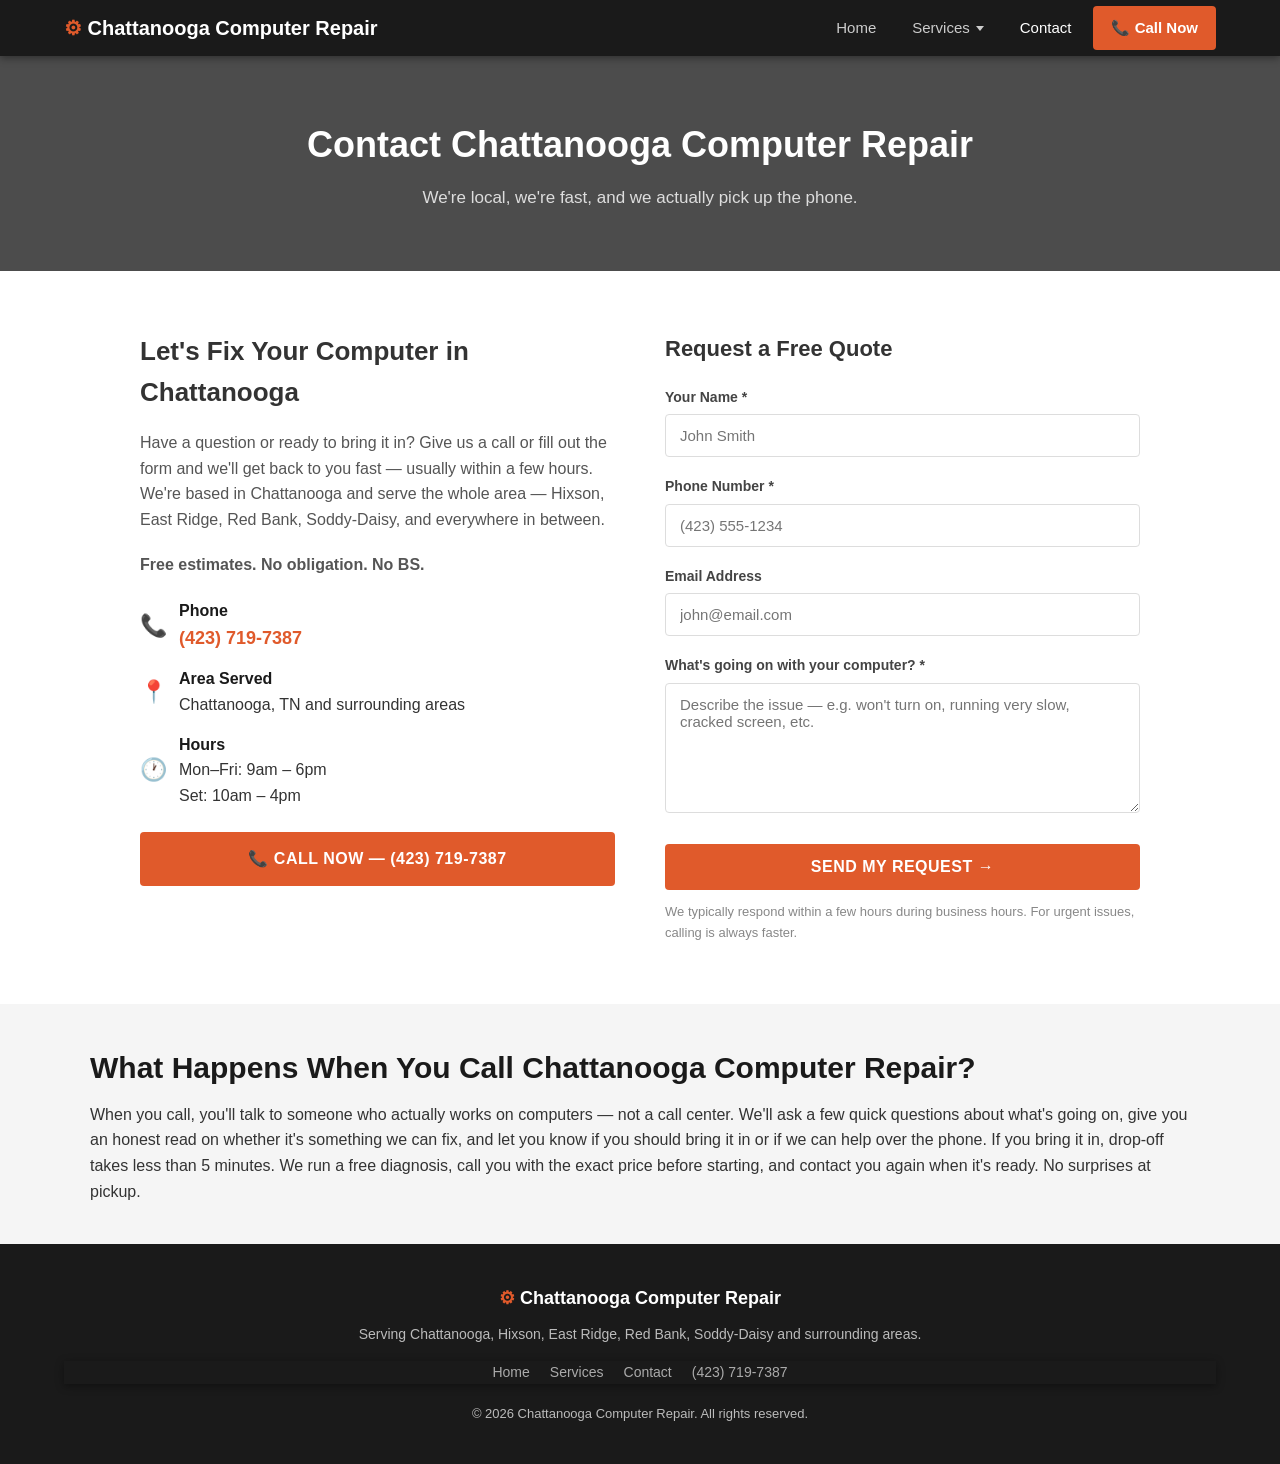
<file: contact.html>
<!DOCTYPE html>
<html lang="en">
<head>
  <meta name="google-site-verification" content="4P_0h37--m8VDJG-5L2IcGEyoDlczRt_zNdZ6u9XS8k" />
  <meta charset="UTF-8">
  <meta name="viewport" content="width=device-width, initial-scale=1.0">
  <title>Contact Chattanooga Computer Repair | Free Estimates</title>
  <meta name="description" content="Contact Chattanooga Computer Repair for fast, local PC and Mac repair. Free estimates. Call or fill out our form and we'll get back to you within a few hours.">
  <meta name="robots" content="index, follow">
  <link rel="canonical" href="https://chattanoogacomputerrepair.com/contact.html">
  <link rel="stylesheet" href="styles.css">
  <script type="application/ld+json">
  {
    "@context": "https://schema.org",
    "@type": "LocalBusiness",
    "name": "Chattanooga Computer Repair",
    "telephone": "(423) 719-7387",
    "address": {
      "@type": "PostalAddress",
      "addressLocality": "Chattanooga",
      "addressRegion": "TN",
      "addressCountry": "US"
    },
    "areaServed": ["Chattanooga TN","Hixson TN","East Ridge TN","Red Bank TN","Soddy-Daisy TN"],
    "openingHours": "Mo-Fr 09:00-18:00, Sa 10:00-16:00",
    "url": "https://chattanoogacomputerrepair.com"
  }
  </script>
</head>
<body>
<nav>
  <div class="nav-logo"><span>&#9881;</span> Chattanooga Computer Repair</div>
  <div class="nav-links">
    <a href="/">Home</a>
    <span class="has-dropdown">
      <a href="services.html">Services</a>
      <div class="dropdown-menu">
        <ul class="dropdown-menu-list">
          <li><a href="virus-removal-chattanooga.html">Virus &amp; Malware Removal</a></li>
          <li><a href="screen-replacement-chattanooga.html">Laptop Screen Replacement</a></li>
          <li><a href="battery-replacement-chattanooga.html">Battery Replacement</a></li>
          <li><a href="keyboard-repair-chattanooga.html">Keyboard Repair</a></li>
          <li><a href="data-recovery-chattanooga.html">Data Recovery</a></li>
          <li><a href="water-damage-repair-chattanooga.html">Water Damage Repair</a></li>
          <li><a href="slow-computer-repair-chattanooga.html">Slow Computer Repair</a></li>
          <li><a href="hardware-upgrades-chattanooga.html">Hardware Upgrades</a></li>
          <li><a href="os-reinstall-chattanooga.html">OS Reinstall</a></li>
          <li><a href="mac-repair-chattanooga.html">Mac Repair</a></li>
          <li><a href="network-wifi-troubleshooting-chattanooga.html">Network &amp; WiFi</a></li>
          <li><a href="business-computer-services-chattanooga.html">Business IT Services</a></li>
        </ul>
      </div>
    </span>
    <a href="contact.html" class="active">Contact</a>
    <a href="tel:4237197387" class="nav-phone">&#128222; Call Now</a>
  </div>
</nav>

<div class="page-header">
  <h1>Contact Chattanooga Computer Repair</h1>
  <p>We're local, we're fast, and we actually pick up the phone.</p>
</div>

<section>
  <div style="max-width:1000px;margin:0 auto;">
    <div class="contact-grid">
      <div class="contact-info">
        <h2>Let's Fix Your Computer in Chattanooga</h2>
        <p>Have a question or ready to bring it in? Give us a call or fill out the form and we'll get back to you fast &mdash; usually within a few hours. We're based in Chattanooga and serve the whole area &mdash; Hixson, East Ridge, Red Bank, Soddy-Daisy, and everywhere in between.</p>
        <p><strong>Free estimates. No obligation. No BS.</strong></p>
        <div class="contact-detail">
          <span style="font-size:22px;">&#128222;</span>
          <div><strong>Phone</strong><br>
          <a href="tel:4237197387" style="color:#e05a2b;font-size:18px;font-weight:700;">(423) 719-7387</a></div>
        </div>
        <div class="contact-detail">
          <span style="font-size:22px;">&#128205;</span>
          <div><strong>Area Served</strong><br>Chattanooga, TN and surrounding areas</div>
        </div>
        <div class="contact-detail">
          <span style="font-size:22px;">&#128336;</span>
          <div><strong>Hours</strong><br>Mon&ndash;Fri: 9am &ndash; 6pm<br>Set: 10am &ndash; 4pm</div>
        </div>
        <div style="margin-top:24px;">
          <a href="tel:4237197387" class="btn-primary" style="width:100%;text-align:center;display:block;">&#128222; CALL NOW &mdash; (423) 719-7387</a>
        </div>
      </div>
      <div>
        <h2 style="font-size:22px;margin-bottom:20px;">Request a Free Quote</h2>
        <form action="https://formspree.io/f/xpqkqraj" method="POST">
          <input type="hidden" name="_subject" value="New Computer Repair Quote Request &mdash; Chattanooga">
          <input type="hidden" name="_next" value="https://chattanoogacomputerrepair.com/thanks.html">
          <div class="form-group">
            <label for="name">Your Name *</label>
            <input type="text" id="name" name="name" placeholder="John Smith" required>
          </div>
          <div class="form-group">
            <label for="phone">Phone Number *</label>
            <input type="tel" id="phone" name="phone" placeholder="(423) 555-1234" required>
          </div>
          <div class="form-group">
            <label for="email">Email Address</label>
            <input type="email" id="email" name="email" placeholder="john@email.com">
          </div>
          <div class="form-group">
            <label for="issue">What's going on with your computer? *</label>
            <textarea id="issue" name="issue" placeholder="Describe the issue &mdash; e.g. won't turn on, running very slow, cracked screen, etc." required></textarea>
          </div>
        <input type="text" name="_gotcha" style="display:none" tabindex="-1">
          <button type="submit" class="btn-primary">Send My Request &rarr;</button>
        </form>
        <p style="font-size:13px;color:#888;margin-top:12px;">We typically respond within a few hours during business hours. For urgent issues, calling is always faster.</p>
      </div>
    </div>
  </div>
</section>

<section class="bg-light" style="padding:40px 20px;">
  <div style="max-width:1100px;margin:0 auto;">
    <h2 class="section-title">What Happens When You Call Chattanooga Computer Repair?</h2>
    <p>When you call, you'll talk to someone who actually works on computers &mdash; not a call center. We'll ask a few quick questions about what's going on, give you an honest read on whether it's something we can fix, and let you know if you should bring it in or if we can help over the phone. If you bring it in, drop-off takes less than 5 minutes. We run a free diagnosis, call you with the exact price before starting, and contact you again when it's ready. No surprises at pickup.</p>
  </div>
</section>

<footer>
  <div class="footer-logo"><span>&#9881;</span> Chattanooga Computer Repair</div>
  <p>Serving Chattanooga, Hixson, East Ridge, Red Bank, Soddy-Daisy and surrounding areas.</p>
  <nav>
    <a href="/">Home</a>
    <a href="services.html">Services</a>
    <a href="contact.html">Contact</a>
    <a href="tel:4237197387">(423) 719-7387</a>
  </nav>
  <p style="margin-top:20px;font-size:13px;">&copy; 2026 Chattanooga Computer Repair. All rights reserved.</p>
</footer>
</body>
</html>
</file>
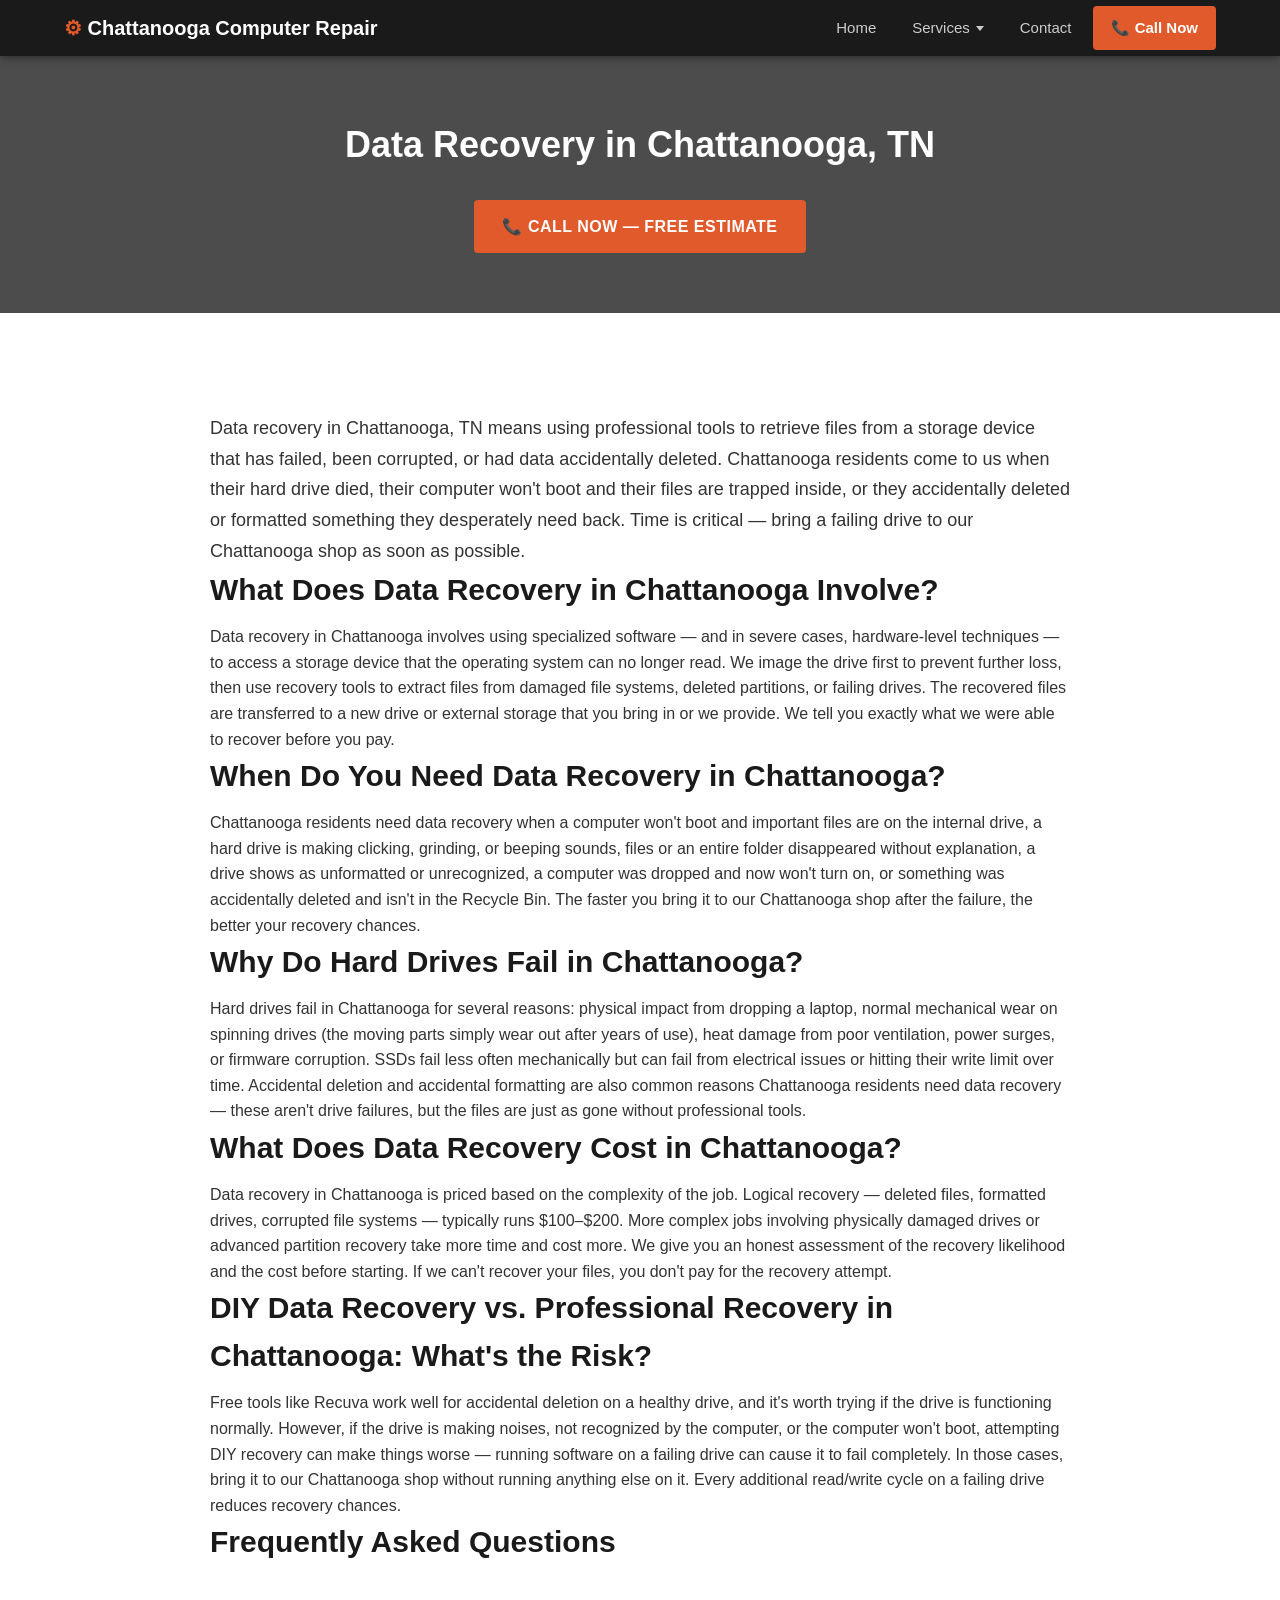
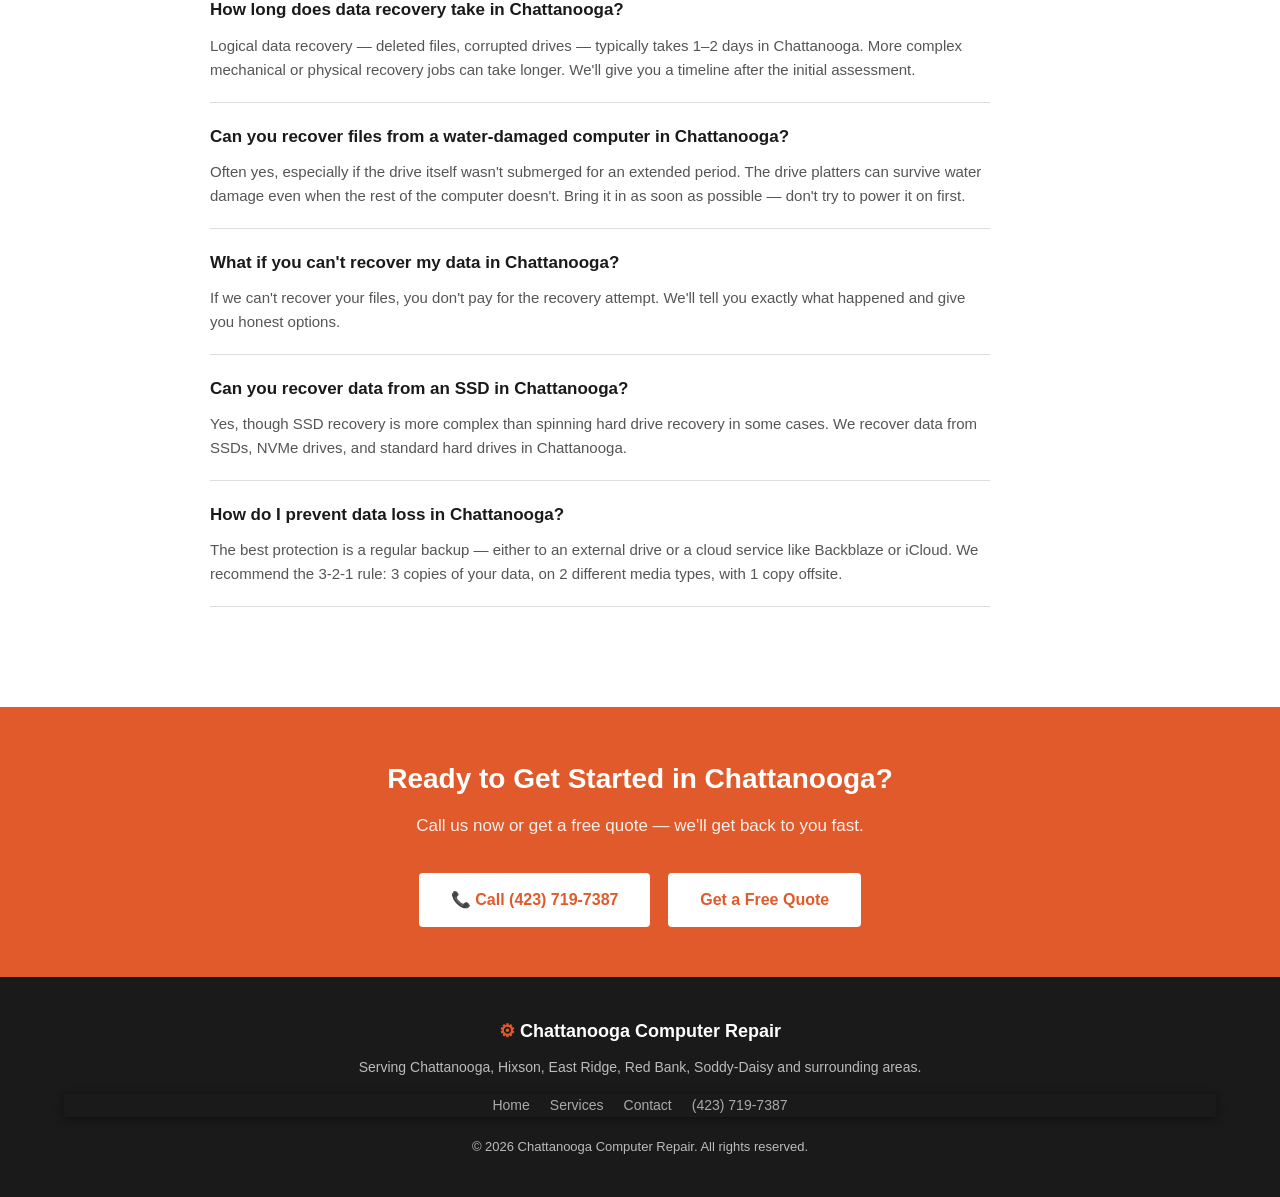
<file: data-recovery-chattanooga.html>
<!DOCTYPE html>
<html lang="en">
<head>
  <meta name="google-site-verification" content="4P_0h37--m8VDJG-5L2IcGEyoDlczRt_zNdZ6u9XS8k" />
  <meta charset="UTF-8">
  <meta name="viewport" content="width=device-width, initial-scale=1.0">
  <title>Data Recovery in Chattanooga, TN | Files Recovered Fast</title>
  <meta name="description" content="Data recovery in Chattanooga, TN. Hard drive failure, deleted files, crashed computers. Photos and documents recovered. Free estimate.">
  <meta name="robots" content="index, follow">
  <link rel="canonical" href="https://chattanoogacomputerrepair.com/data-recovery-chattanooga.html">
  <link rel="stylesheet" href="styles.css">
  <script type="application/ld+json">
  {
    "@context": "https://schema.org",
    "@type": "LocalBusiness",
    "name": "Chattanooga Computer Repair",
    "telephone": "(423) 719-7387",
    "address": {"@type": "PostalAddress","addressLocality": "Chattanooga","addressRegion": "TN","addressCountry": "US"},
    "areaServed": "Chattanooga, TN"
  }
  </script>
  <script type="application/ld+json">
  {
    "@context": "https://schema.org",
    "@type": "Service",
    "serviceType": "Data Recovery",
    "areaServed": "Chattanooga, TN",
    "provider": {"@type": "LocalBusiness","name": "Chattanooga Computer Repair"}
  }
  </script>
  <script type="application/ld+json">
  {
    "@context": "https://schema.org",
    "@type": "FAQPage",
    "mainEntity": [{"@type":"Question","name":"How long does data recovery take in Chattanooga?","acceptedAnswer":{"@type":"Answer","text":"Logical data recovery &mdash; deleted files, corrupted drives &mdash; typically takes 1&ndash;2 days in Chattanooga. More complex mechanical or physical recovery jobs can take longer. We'll give you a timeline after the initial assessment."}},
      {"@type":"Question","name":"Can you recover files from a water-damaged computer in Chattanooga?","acceptedAnswer":{"@type":"Answer","text":"Often yes, especially if the drive itself wasn't submerged for an extended period. The drive platters can survive water damage even when the rest of the computer doesn't. Bring it in as soon as possible &mdash; don't try to power it on first."}},
      {"@type":"Question","name":"What if you can't recover my data in Chattanooga?","acceptedAnswer":{"@type":"Answer","text":"If we can't recover your files, you don't pay for the recovery attempt. We'll tell you exactly what happened and give you honest options."}},
      {"@type":"Question","name":"Can you recover data from an SSD in Chattanooga?","acceptedAnswer":{"@type":"Answer","text":"Yes, though SSD recovery is more complex than spinning hard drive recovery in some cases. We recover data from SSDs, NVMe drives, and standard hard drives in Chattanooga."}},
      {"@type":"Question","name":"How do I prevent data loss in Chattanooga?","acceptedAnswer":{"@type":"Answer","text":"The best protection is a regular backup &mdash; either to an external drive or a cloud service like Backblaze or iCloud. We recommend the 3-2-1 rule: 3 copies of your data, on 2 different media types, with 1 copy offsite."}}]
  }
  </script>
</head>
<body>
<nav>
  <div class="nav-logo"><span>&#9881;</span> Chattanooga Computer Repair</div>
  <div class="nav-links">
    <a href="/">Home</a>
    <span class="has-dropdown">
      <a href="services.html">Services</a>
      <div class="dropdown-menu">
        <ul class="dropdown-menu-list">
          <li><a href="virus-removal-chattanooga.html">Virus &amp; Malware Removal</a></li>
          <li><a href="screen-replacement-chattanooga.html">Laptop Screen Replacement</a></li>
          <li><a href="battery-replacement-chattanooga.html">Battery Replacement</a></li>
          <li><a href="keyboard-repair-chattanooga.html">Keyboard Repair</a></li>
          <li><a href="data-recovery-chattanooga.html">Data Recovery</a></li>
          <li><a href="water-damage-repair-chattanooga.html">Water Damage Repair</a></li>
          <li><a href="slow-computer-repair-chattanooga.html">Slow Computer Repair</a></li>
          <li><a href="hardware-upgrades-chattanooga.html">Hardware Upgrades</a></li>
          <li><a href="os-reinstall-chattanooga.html">OS Reinstall</a></li>
          <li><a href="mac-repair-chattanooga.html">Mac Repair</a></li>
          <li><a href="network-wifi-troubleshooting-chattanooga.html">Network &amp; WiFi</a></li>
          <li><a href="business-computer-services-chattanooga.html">Business IT Services</a></li>
        </ul>
      </div>
    </span>
    <a href="contact.html">Contact</a>
    <a href="tel:4237197387" class="nav-phone">&#128222; Call Now</a>
  </div>
</nav>
<div class="page-header">
  <h1>Data Recovery in Chattanooga, TN</h1>
  <a href="tel:4237197387" class="btn-primary" style="margin-top:16px;display:inline-block;">&#128222; Call Now &mdash; Free Estimate</a>
</div>
<section>
  <div style="max-width:900px;margin:0 auto;padding:40px 20px;">
    <p style="font-size:18px;line-height:1.7;">Data recovery in Chattanooga, TN means using professional tools to retrieve files from a storage device that has failed, been corrupted, or had data accidentally deleted. Chattanooga residents come to us when their hard drive died, their computer won't boot and their files are trapped inside, or they accidentally deleted or formatted something they desperately need back. Time is critical &mdash; bring a failing drive to our Chattanooga shop as soon as possible.</p>

    <h2 class="section-title">What Does Data Recovery in Chattanooga Involve?</h2>
    <p>Data recovery in Chattanooga involves using specialized software &mdash; and in severe cases, hardware-level techniques &mdash; to access a storage device that the operating system can no longer read. We image the drive first to prevent further loss, then use recovery tools to extract files from damaged file systems, deleted partitions, or failing drives. The recovered files are transferred to a new drive or external storage that you bring in or we provide. We tell you exactly what we were able to recover before you pay.</p>

    <h2 class="section-title">When Do You Need Data Recovery in Chattanooga?</h2>
    <p>Chattanooga residents need data recovery when a computer won't boot and important files are on the internal drive, a hard drive is making clicking, grinding, or beeping sounds, files or an entire folder disappeared without explanation, a drive shows as unformatted or unrecognized, a computer was dropped and now won't turn on, or something was accidentally deleted and isn't in the Recycle Bin. The faster you bring it to our Chattanooga shop after the failure, the better your recovery chances.</p>

    <h2 class="section-title">Why Do Hard Drives Fail in Chattanooga?</h2>
    <p>Hard drives fail in Chattanooga for several reasons: physical impact from dropping a laptop, normal mechanical wear on spinning drives (the moving parts simply wear out after years of use), heat damage from poor ventilation, power surges, or firmware corruption. SSDs fail less often mechanically but can fail from electrical issues or hitting their write limit over time. Accidental deletion and accidental formatting are also common reasons Chattanooga residents need data recovery &mdash; these aren't drive failures, but the files are just as gone without professional tools.</p>

    <h2 class="section-title">What Does Data Recovery Cost in Chattanooga?</h2>
    <p>Data recovery in Chattanooga is priced based on the complexity of the job. Logical recovery &mdash; deleted files, formatted drives, corrupted file systems &mdash; typically runs $100&ndash;$200. More complex jobs involving physically damaged drives or advanced partition recovery take more time and cost more. We give you an honest assessment of the recovery likelihood and the cost before starting. If we can't recover your files, you don't pay for the recovery attempt.</p>

    <h2 class="section-title">DIY Data Recovery vs. Professional Recovery in Chattanooga: What's the Risk?</h2>
    <p>Free tools like Recuva work well for accidental deletion on a healthy drive, and it's worth trying if the drive is functioning normally. However, if the drive is making noises, not recognized by the computer, or the computer won't boot, attempting DIY recovery can make things worse &mdash; running software on a failing drive can cause it to fail completely. In those cases, bring it to our Chattanooga shop without running anything else on it. Every additional read/write cycle on a failing drive reduces recovery chances.</p>

    <h2 class="section-title">Frequently Asked Questions</h2>
    <div class="faq-list">
      <div class="faq-item"><h3>How long does data recovery take in Chattanooga?</h3><p>Logical data recovery &mdash; deleted files, corrupted drives &mdash; typically takes 1&ndash;2 days in Chattanooga. More complex mechanical or physical recovery jobs can take longer. We'll give you a timeline after the initial assessment.</p></div>
<div class="faq-item"><h3>Can you recover files from a water-damaged computer in Chattanooga?</h3><p>Often yes, especially if the drive itself wasn't submerged for an extended period. The drive platters can survive water damage even when the rest of the computer doesn't. Bring it in as soon as possible &mdash; don't try to power it on first.</p></div>
<div class="faq-item"><h3>What if you can't recover my data in Chattanooga?</h3><p>If we can't recover your files, you don't pay for the recovery attempt. We'll tell you exactly what happened and give you honest options.</p></div>
<div class="faq-item"><h3>Can you recover data from an SSD in Chattanooga?</h3><p>Yes, though SSD recovery is more complex than spinning hard drive recovery in some cases. We recover data from SSDs, NVMe drives, and standard hard drives in Chattanooga.</p></div>
<div class="faq-item"><h3>How do I prevent data loss in Chattanooga?</h3><p>The best protection is a regular backup &mdash; either to an external drive or a cloud service like Backblaze or iCloud. We recommend the 3-2-1 rule: 3 copies of your data, on 2 different media types, with 1 copy offsite.</p></div>
    </div>
  </div>
</section>
<section class="cta-banner">
  <h2>Ready to Get Started in Chattanooga?</h2>
  <p>Call us now or get a free quote &mdash; we'll get back to you fast.</p>
  <a href="tel:4237197387" class="btn-white">&#128222; Call (423) 719-7387</a>
  &nbsp;&nbsp;
  <a href="contact.html" class="btn-white" style="margin-top:10px;">Get a Free Quote</a>
</section>
<footer>
  <div class="footer-logo"><span>&#9881;</span> Chattanooga Computer Repair</div>
  <p>Serving Chattanooga, Hixson, East Ridge, Red Bank, Soddy-Daisy and surrounding areas.</p>
  <nav>
    <a href="/">Home</a>
    <a href="services.html">Services</a>
    <a href="contact.html">Contact</a>
    <a href="tel:4237197387">(423) 719-7387</a>
  </nav>
  <p style="margin-top:20px;font-size:13px;">&copy; 2026 Chattanooga Computer Repair. All rights reserved.</p>
</footer>
</body>
</html>
</file>
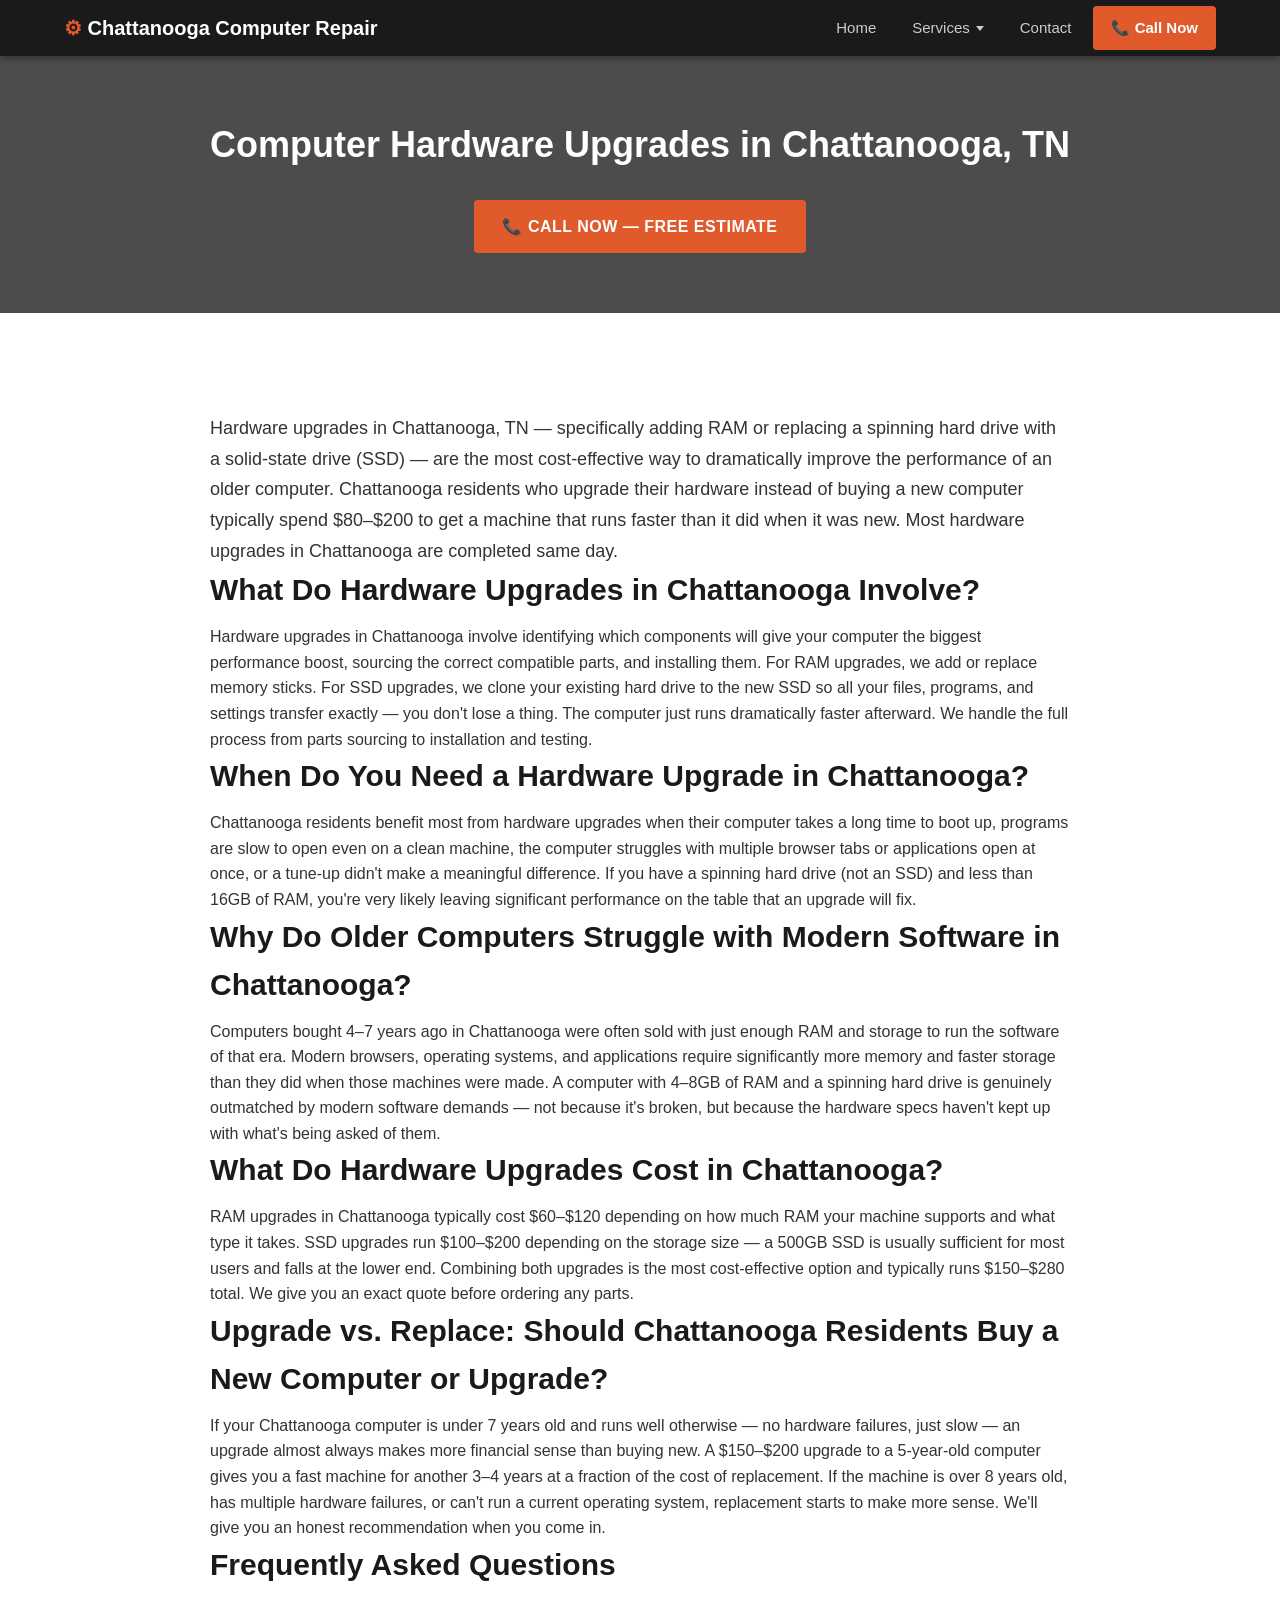
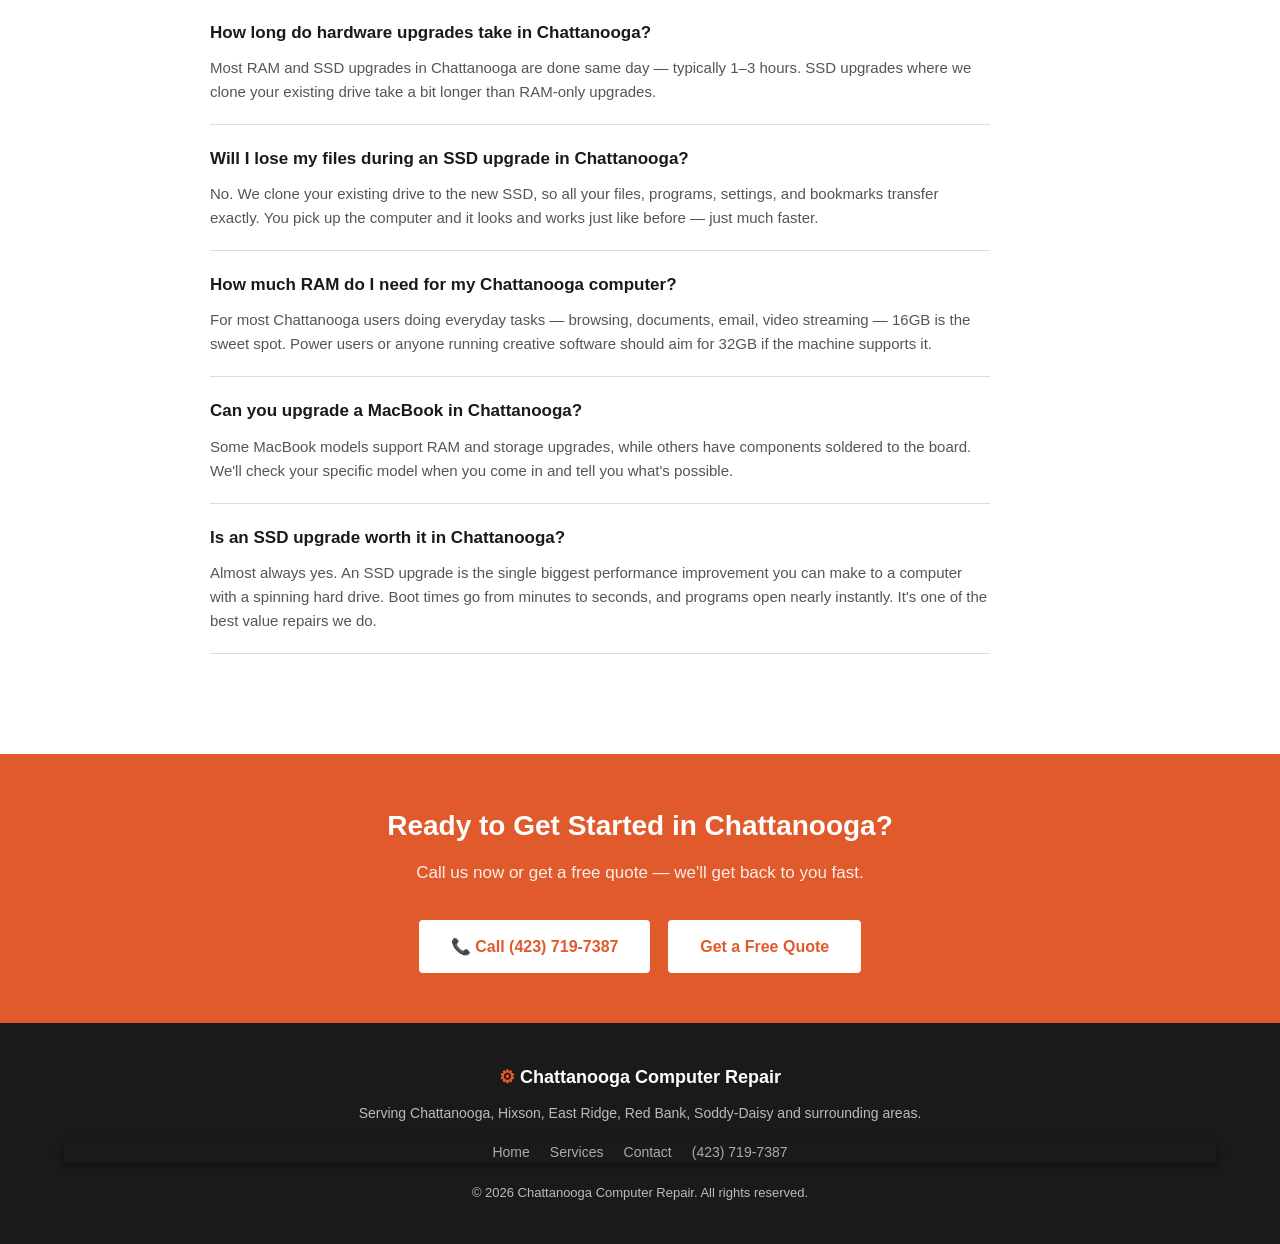
<file: hardware-upgrades-chattanooga.html>
<!DOCTYPE html>
<html lang="en">
<head>
  <meta name="google-site-verification" content="4P_0h37--m8VDJG-5L2IcGEyoDlczRt_zNdZ6u9XS8k" />
  <meta charset="UTF-8">
  <meta name="viewport" content="width=device-width, initial-scale=1.0">
  <title>Computer Hardware Upgrades in Chattanooga, TN | RAM & SSD</title>
  <meta name="description" content="RAM and SSD upgrades in Chattanooga, TN. Make your old computer fast again &mdash; most upgrades done same day. Free estimate on all hardware upgrades.">
  <meta name="robots" content="index, follow">
  <link rel="canonical" href="https://chattanoogacomputerrepair.com/hardware-upgrades-chattanooga.html">
  <link rel="stylesheet" href="styles.css">
  <script type="application/ld+json">
  {
    "@context": "https://schema.org",
    "@type": "LocalBusiness",
    "name": "Chattanooga Computer Repair",
    "telephone": "(423) 719-7387",
    "address": {"@type": "PostalAddress","addressLocality": "Chattanooga","addressRegion": "TN","addressCountry": "US"},
    "areaServed": "Chattanooga, TN"
  }
  </script>
  <script type="application/ld+json">
  {
    "@context": "https://schema.org",
    "@type": "Service",
    "serviceType": "Computer Hardware Upgrades",
    "areaServed": "Chattanooga, TN",
    "provider": {"@type": "LocalBusiness","name": "Chattanooga Computer Repair"}
  }
  </script>
  <script type="application/ld+json">
  {
    "@context": "https://schema.org",
    "@type": "FAQPage",
    "mainEntity": [{"@type":"Question","name":"How long do hardware upgrades take in Chattanooga?","acceptedAnswer":{"@type":"Answer","text":"Most RAM and SSD upgrades in Chattanooga are done same day &mdash; typically 1&ndash;3 hours. SSD upgrades where we clone your existing drive take a bit longer than RAM-only upgrades."}},
      {"@type":"Question","name":"Will I lose my files during an SSD upgrade in Chattanooga?","acceptedAnswer":{"@type":"Answer","text":"No. We clone your existing drive to the new SSD, so all your files, programs, settings, and bookmarks transfer exactly. You pick up the computer and it looks and works just like before &mdash; just much faster."}},
      {"@type":"Question","name":"How much RAM do I need for my Chattanooga computer?","acceptedAnswer":{"@type":"Answer","text":"For most Chattanooga users doing everyday tasks &mdash; browsing, documents, email, video streaming &mdash; 16GB is the sweet spot. Power users or anyone running creative software should aim for 32GB if the machine supports it."}},
      {"@type":"Question","name":"Can you upgrade a MacBook in Chattanooga?","acceptedAnswer":{"@type":"Answer","text":"Some MacBook models support RAM and storage upgrades, while others have components soldered to the board. We'll check your specific model when you come in and tell you what's possible."}},
      {"@type":"Question","name":"Is an SSD upgrade worth it in Chattanooga?","acceptedAnswer":{"@type":"Answer","text":"Almost always yes. An SSD upgrade is the single biggest performance improvement you can make to a computer with a spinning hard drive. Boot times go from minutes to seconds, and programs open nearly instantly. It's one of the best value repairs we do."}}]
  }
  </script>
</head>
<body>
<nav>
  <div class="nav-logo"><span>&#9881;</span> Chattanooga Computer Repair</div>
  <div class="nav-links">
    <a href="/">Home</a>
    <span class="has-dropdown">
      <a href="services.html">Services</a>
      <div class="dropdown-menu">
        <ul class="dropdown-menu-list">
          <li><a href="virus-removal-chattanooga.html">Virus &amp; Malware Removal</a></li>
          <li><a href="screen-replacement-chattanooga.html">Laptop Screen Replacement</a></li>
          <li><a href="battery-replacement-chattanooga.html">Battery Replacement</a></li>
          <li><a href="keyboard-repair-chattanooga.html">Keyboard Repair</a></li>
          <li><a href="data-recovery-chattanooga.html">Data Recovery</a></li>
          <li><a href="water-damage-repair-chattanooga.html">Water Damage Repair</a></li>
          <li><a href="slow-computer-repair-chattanooga.html">Slow Computer Repair</a></li>
          <li><a href="hardware-upgrades-chattanooga.html">Hardware Upgrades</a></li>
          <li><a href="os-reinstall-chattanooga.html">OS Reinstall</a></li>
          <li><a href="mac-repair-chattanooga.html">Mac Repair</a></li>
          <li><a href="network-wifi-troubleshooting-chattanooga.html">Network &amp; WiFi</a></li>
          <li><a href="business-computer-services-chattanooga.html">Business IT Services</a></li>
        </ul>
      </div>
    </span>
    <a href="contact.html">Contact</a>
    <a href="tel:4237197387" class="nav-phone">&#128222; Call Now</a>
  </div>
</nav>
<div class="page-header">
  <h1>Computer Hardware Upgrades in Chattanooga, TN</h1>
  <a href="tel:4237197387" class="btn-primary" style="margin-top:16px;display:inline-block;">&#128222; Call Now &mdash; Free Estimate</a>
</div>
<section>
  <div style="max-width:900px;margin:0 auto;padding:40px 20px;">
    <p style="font-size:18px;line-height:1.7;">Hardware upgrades in Chattanooga, TN &mdash; specifically adding RAM or replacing a spinning hard drive with a solid-state drive (SSD) &mdash; are the most cost-effective way to dramatically improve the performance of an older computer. Chattanooga residents who upgrade their hardware instead of buying a new computer typically spend $80&ndash;$200 to get a machine that runs faster than it did when it was new. Most hardware upgrades in Chattanooga are completed same day.</p>

    <h2 class="section-title">What Do Hardware Upgrades in Chattanooga Involve?</h2>
    <p>Hardware upgrades in Chattanooga involve identifying which components will give your computer the biggest performance boost, sourcing the correct compatible parts, and installing them. For RAM upgrades, we add or replace memory sticks. For SSD upgrades, we clone your existing hard drive to the new SSD so all your files, programs, and settings transfer exactly &mdash; you don't lose a thing. The computer just runs dramatically faster afterward. We handle the full process from parts sourcing to installation and testing.</p>

    <h2 class="section-title">When Do You Need a Hardware Upgrade in Chattanooga?</h2>
    <p>Chattanooga residents benefit most from hardware upgrades when their computer takes a long time to boot up, programs are slow to open even on a clean machine, the computer struggles with multiple browser tabs or applications open at once, or a tune-up didn't make a meaningful difference. If you have a spinning hard drive (not an SSD) and less than 16GB of RAM, you're very likely leaving significant performance on the table that an upgrade will fix.</p>

    <h2 class="section-title">Why Do Older Computers Struggle with Modern Software in Chattanooga?</h2>
    <p>Computers bought 4&ndash;7 years ago in Chattanooga were often sold with just enough RAM and storage to run the software of that era. Modern browsers, operating systems, and applications require significantly more memory and faster storage than they did when those machines were made. A computer with 4&ndash;8GB of RAM and a spinning hard drive is genuinely outmatched by modern software demands &mdash; not because it's broken, but because the hardware specs haven't kept up with what's being asked of them.</p>

    <h2 class="section-title">What Do Hardware Upgrades Cost in Chattanooga?</h2>
    <p>RAM upgrades in Chattanooga typically cost $60&ndash;$120 depending on how much RAM your machine supports and what type it takes. SSD upgrades run $100&ndash;$200 depending on the storage size &mdash; a 500GB SSD is usually sufficient for most users and falls at the lower end. Combining both upgrades is the most cost-effective option and typically runs $150&ndash;$280 total. We give you an exact quote before ordering any parts.</p>

    <h2 class="section-title">Upgrade vs. Replace: Should Chattanooga Residents Buy a New Computer or Upgrade?</h2>
    <p>If your Chattanooga computer is under 7 years old and runs well otherwise &mdash; no hardware failures, just slow &mdash; an upgrade almost always makes more financial sense than buying new. A $150&ndash;$200 upgrade to a 5-year-old computer gives you a fast machine for another 3&ndash;4 years at a fraction of the cost of replacement. If the machine is over 8 years old, has multiple hardware failures, or can't run a current operating system, replacement starts to make more sense. We'll give you an honest recommendation when you come in.</p>

    <h2 class="section-title">Frequently Asked Questions</h2>
    <div class="faq-list">
      <div class="faq-item"><h3>How long do hardware upgrades take in Chattanooga?</h3><p>Most RAM and SSD upgrades in Chattanooga are done same day &mdash; typically 1&ndash;3 hours. SSD upgrades where we clone your existing drive take a bit longer than RAM-only upgrades.</p></div>
<div class="faq-item"><h3>Will I lose my files during an SSD upgrade in Chattanooga?</h3><p>No. We clone your existing drive to the new SSD, so all your files, programs, settings, and bookmarks transfer exactly. You pick up the computer and it looks and works just like before &mdash; just much faster.</p></div>
<div class="faq-item"><h3>How much RAM do I need for my Chattanooga computer?</h3><p>For most Chattanooga users doing everyday tasks &mdash; browsing, documents, email, video streaming &mdash; 16GB is the sweet spot. Power users or anyone running creative software should aim for 32GB if the machine supports it.</p></div>
<div class="faq-item"><h3>Can you upgrade a MacBook in Chattanooga?</h3><p>Some MacBook models support RAM and storage upgrades, while others have components soldered to the board. We'll check your specific model when you come in and tell you what's possible.</p></div>
<div class="faq-item"><h3>Is an SSD upgrade worth it in Chattanooga?</h3><p>Almost always yes. An SSD upgrade is the single biggest performance improvement you can make to a computer with a spinning hard drive. Boot times go from minutes to seconds, and programs open nearly instantly. It's one of the best value repairs we do.</p></div>
    </div>
  </div>
</section>
<section class="cta-banner">
  <h2>Ready to Get Started in Chattanooga?</h2>
  <p>Call us now or get a free quote &mdash; we'll get back to you fast.</p>
  <a href="tel:4237197387" class="btn-white">&#128222; Call (423) 719-7387</a>
  &nbsp;&nbsp;
  <a href="contact.html" class="btn-white" style="margin-top:10px;">Get a Free Quote</a>
</section>
<footer>
  <div class="footer-logo"><span>&#9881;</span> Chattanooga Computer Repair</div>
  <p>Serving Chattanooga, Hixson, East Ridge, Red Bank, Soddy-Daisy and surrounding areas.</p>
  <nav>
    <a href="/">Home</a>
    <a href="services.html">Services</a>
    <a href="contact.html">Contact</a>
    <a href="tel:4237197387">(423) 719-7387</a>
  </nav>
  <p style="margin-top:20px;font-size:13px;">&copy; 2026 Chattanooga Computer Repair. All rights reserved.</p>
</footer>
</body>
</html>
</file>
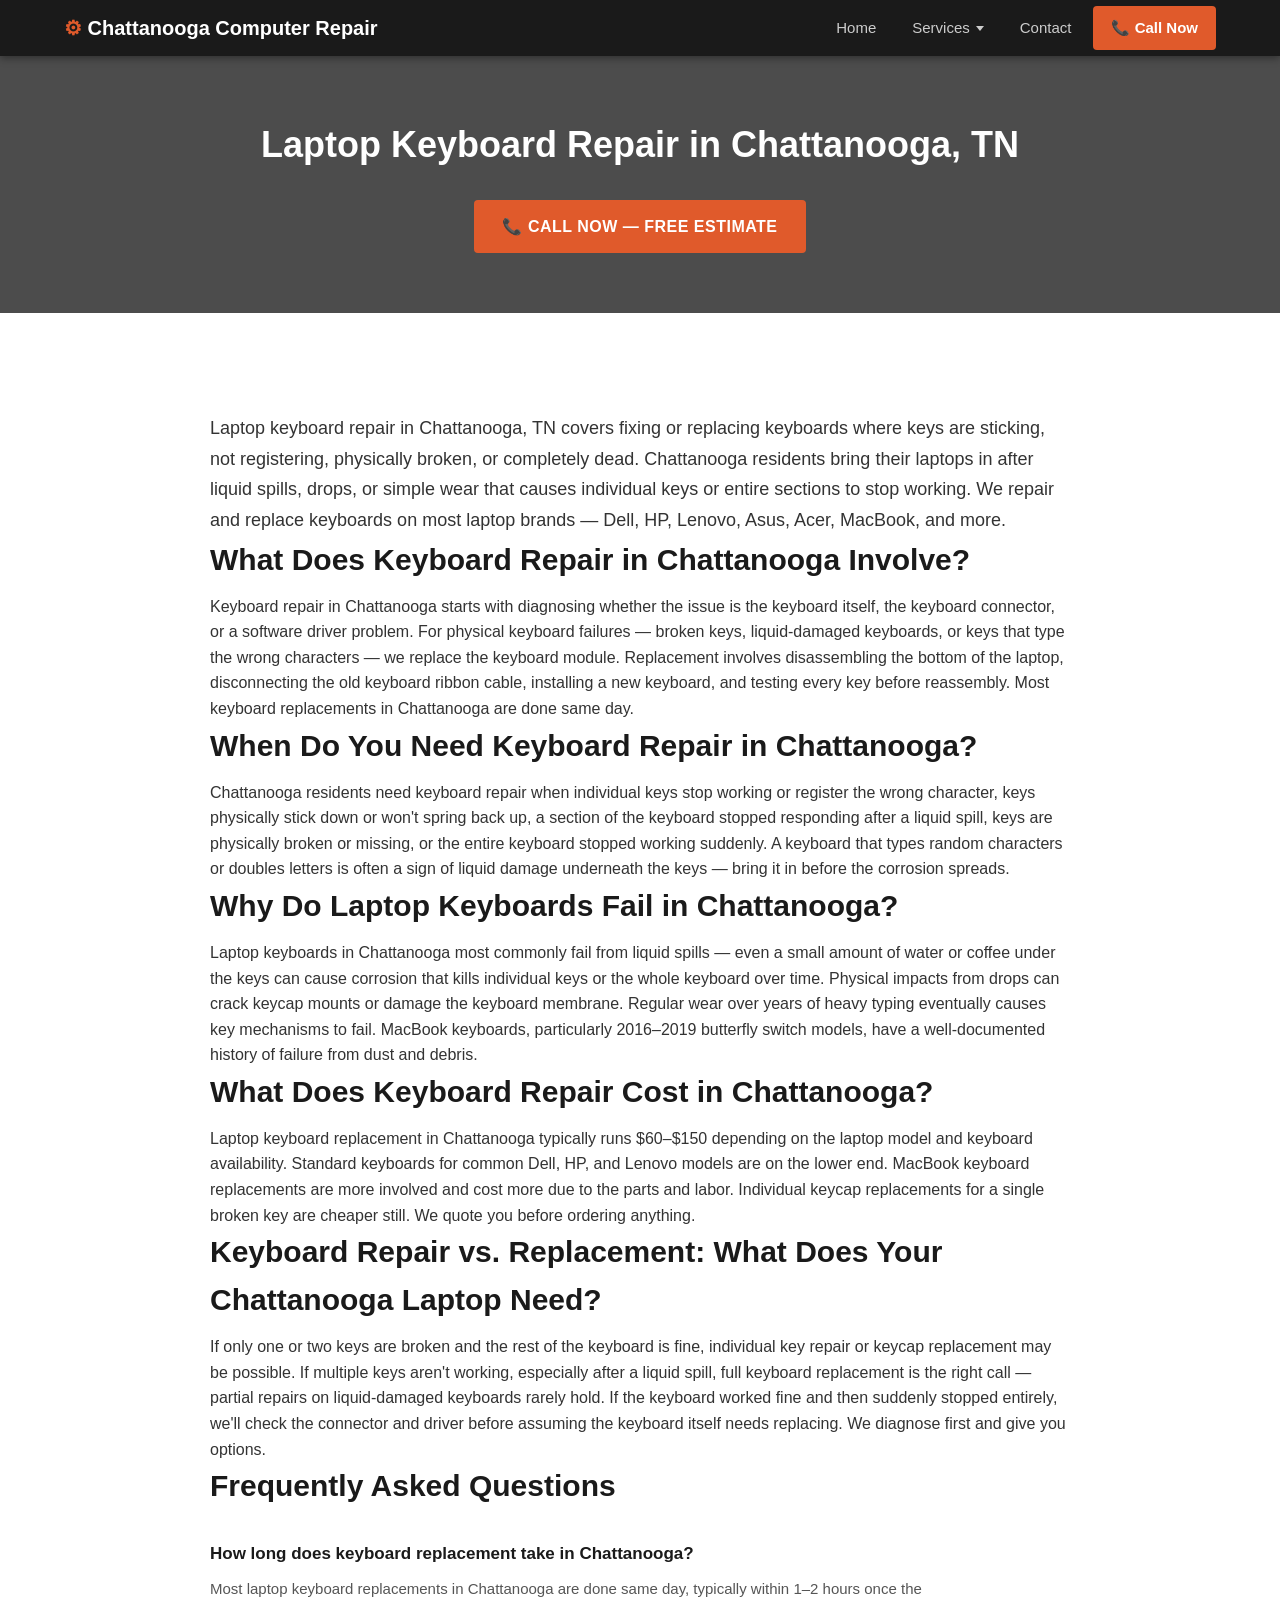
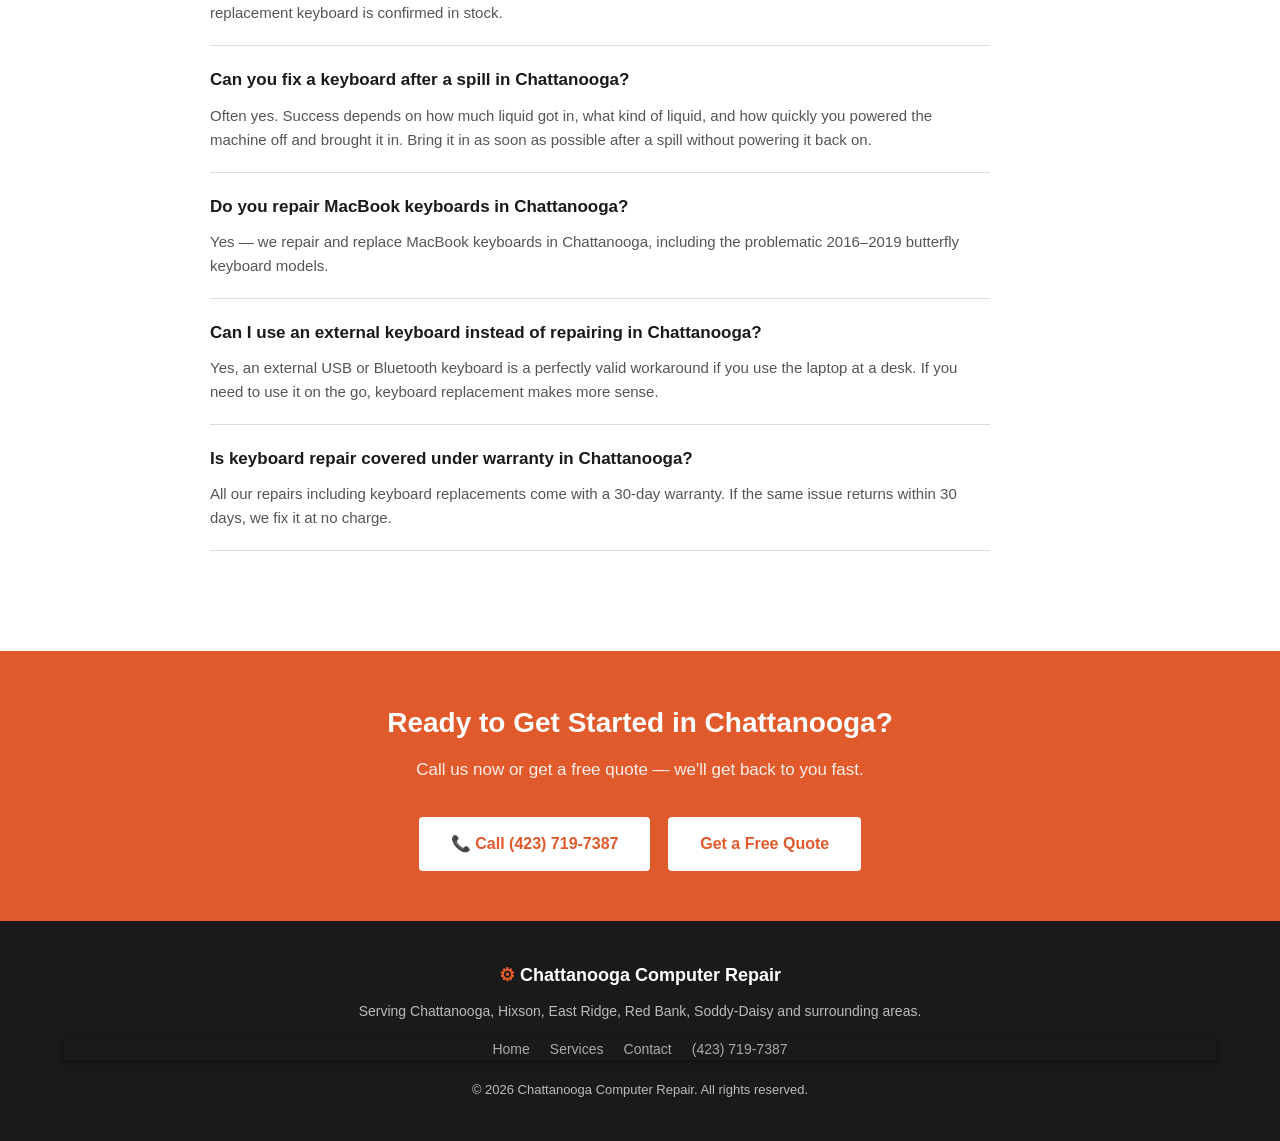
<file: keyboard-repair-chattanooga.html>
<!DOCTYPE html>
<html lang="en">
<head>
  <meta name="google-site-verification" content="4P_0h37--m8VDJG-5L2IcGEyoDlczRt_zNdZ6u9XS8k" />
  <meta charset="UTF-8">
  <meta name="viewport" content="width=device-width, initial-scale=1.0">
  <title>Laptop Keyboard Repair in Chattanooga, TN | Same-Day Service</title>
  <meta name="description" content="Laptop keyboard repair and replacement in Chattanooga, TN. Keys not working, sticking, or broken? We fix or replace keyboards on most brands. Free estimate.">
  <meta name="robots" content="index, follow">
  <link rel="canonical" href="https://chattanoogacomputerrepair.com/keyboard-repair-chattanooga.html">
  <link rel="stylesheet" href="styles.css">
  <script type="application/ld+json">
  {
    "@context": "https://schema.org",
    "@type": "LocalBusiness",
    "name": "Chattanooga Computer Repair",
    "telephone": "(423) 719-7387",
    "address": {"@type": "PostalAddress","addressLocality": "Chattanooga","addressRegion": "TN","addressCountry": "US"},
    "areaServed": "Chattanooga, TN"
  }
  </script>
  <script type="application/ld+json">
  {
    "@context": "https://schema.org",
    "@type": "Service",
    "serviceType": "Laptop Keyboard Repair",
    "areaServed": "Chattanooga, TN",
    "provider": {"@type": "LocalBusiness","name": "Chattanooga Computer Repair"}
  }
  </script>
  <script type="application/ld+json">
  {
    "@context": "https://schema.org",
    "@type": "FAQPage",
    "mainEntity": [{"@type":"Question","name":"How long does keyboard replacement take in Chattanooga?","acceptedAnswer":{"@type":"Answer","text":"Most laptop keyboard replacements in Chattanooga are done same day, typically within 1&ndash;2 hours once the replacement keyboard is confirmed in stock."}},
      {"@type":"Question","name":"Can you fix a keyboard after a spill in Chattanooga?","acceptedAnswer":{"@type":"Answer","text":"Often yes. Success depends on how much liquid got in, what kind of liquid, and how quickly you powered the machine off and brought it in. Bring it in as soon as possible after a spill without powering it back on."}},
      {"@type":"Question","name":"Do you repair MacBook keyboards in Chattanooga?","acceptedAnswer":{"@type":"Answer","text":"Yes &mdash; we repair and replace MacBook keyboards in Chattanooga, including the problematic 2016&ndash;2019 butterfly keyboard models."}},
      {"@type":"Question","name":"Can I use an external keyboard instead of repairing in Chattanooga?","acceptedAnswer":{"@type":"Answer","text":"Yes, an external USB or Bluetooth keyboard is a perfectly valid workaround if you use the laptop at a desk. If you need to use it on the go, keyboard replacement makes more sense."}},
      {"@type":"Question","name":"Is keyboard repair covered under warranty in Chattanooga?","acceptedAnswer":{"@type":"Answer","text":"All our repairs including keyboard replacements come with a 30-day warranty. If the same issue returns within 30 days, we fix it at no charge."}}]
  }
  </script>
</head>
<body>
<nav>
  <div class="nav-logo"><span>&#9881;</span> Chattanooga Computer Repair</div>
  <div class="nav-links">
    <a href="/">Home</a>
    <span class="has-dropdown">
      <a href="services.html">Services</a>
      <div class="dropdown-menu">
        <ul class="dropdown-menu-list">
          <li><a href="virus-removal-chattanooga.html">Virus &amp; Malware Removal</a></li>
          <li><a href="screen-replacement-chattanooga.html">Laptop Screen Replacement</a></li>
          <li><a href="battery-replacement-chattanooga.html">Battery Replacement</a></li>
          <li><a href="keyboard-repair-chattanooga.html">Keyboard Repair</a></li>
          <li><a href="data-recovery-chattanooga.html">Data Recovery</a></li>
          <li><a href="water-damage-repair-chattanooga.html">Water Damage Repair</a></li>
          <li><a href="slow-computer-repair-chattanooga.html">Slow Computer Repair</a></li>
          <li><a href="hardware-upgrades-chattanooga.html">Hardware Upgrades</a></li>
          <li><a href="os-reinstall-chattanooga.html">OS Reinstall</a></li>
          <li><a href="mac-repair-chattanooga.html">Mac Repair</a></li>
          <li><a href="network-wifi-troubleshooting-chattanooga.html">Network &amp; WiFi</a></li>
          <li><a href="business-computer-services-chattanooga.html">Business IT Services</a></li>
        </ul>
      </div>
    </span>
    <a href="contact.html">Contact</a>
    <a href="tel:4237197387" class="nav-phone">&#128222; Call Now</a>
  </div>
</nav>
<div class="page-header">
  <h1>Laptop Keyboard Repair in Chattanooga, TN</h1>
  <a href="tel:4237197387" class="btn-primary" style="margin-top:16px;display:inline-block;">&#128222; Call Now &mdash; Free Estimate</a>
</div>
<section>
  <div style="max-width:900px;margin:0 auto;padding:40px 20px;">
    <p style="font-size:18px;line-height:1.7;">Laptop keyboard repair in Chattanooga, TN covers fixing or replacing keyboards where keys are sticking, not registering, physically broken, or completely dead. Chattanooga residents bring their laptops in after liquid spills, drops, or simple wear that causes individual keys or entire sections to stop working. We repair and replace keyboards on most laptop brands &mdash; Dell, HP, Lenovo, Asus, Acer, MacBook, and more.</p>

    <h2 class="section-title">What Does Keyboard Repair in Chattanooga Involve?</h2>
    <p>Keyboard repair in Chattanooga starts with diagnosing whether the issue is the keyboard itself, the keyboard connector, or a software driver problem. For physical keyboard failures &mdash; broken keys, liquid-damaged keyboards, or keys that type the wrong characters &mdash; we replace the keyboard module. Replacement involves disassembling the bottom of the laptop, disconnecting the old keyboard ribbon cable, installing a new keyboard, and testing every key before reassembly. Most keyboard replacements in Chattanooga are done same day.</p>

    <h2 class="section-title">When Do You Need Keyboard Repair in Chattanooga?</h2>
    <p>Chattanooga residents need keyboard repair when individual keys stop working or register the wrong character, keys physically stick down or won't spring back up, a section of the keyboard stopped responding after a liquid spill, keys are physically broken or missing, or the entire keyboard stopped working suddenly. A keyboard that types random characters or doubles letters is often a sign of liquid damage underneath the keys &mdash; bring it in before the corrosion spreads.</p>

    <h2 class="section-title">Why Do Laptop Keyboards Fail in Chattanooga?</h2>
    <p>Laptop keyboards in Chattanooga most commonly fail from liquid spills &mdash; even a small amount of water or coffee under the keys can cause corrosion that kills individual keys or the whole keyboard over time. Physical impacts from drops can crack keycap mounts or damage the keyboard membrane. Regular wear over years of heavy typing eventually causes key mechanisms to fail. MacBook keyboards, particularly 2016&ndash;2019 butterfly switch models, have a well-documented history of failure from dust and debris.</p>

    <h2 class="section-title">What Does Keyboard Repair Cost in Chattanooga?</h2>
    <p>Laptop keyboard replacement in Chattanooga typically runs $60&ndash;$150 depending on the laptop model and keyboard availability. Standard keyboards for common Dell, HP, and Lenovo models are on the lower end. MacBook keyboard replacements are more involved and cost more due to the parts and labor. Individual keycap replacements for a single broken key are cheaper still. We quote you before ordering anything.</p>

    <h2 class="section-title">Keyboard Repair vs. Replacement: What Does Your Chattanooga Laptop Need?</h2>
    <p>If only one or two keys are broken and the rest of the keyboard is fine, individual key repair or keycap replacement may be possible. If multiple keys aren't working, especially after a liquid spill, full keyboard replacement is the right call &mdash; partial repairs on liquid-damaged keyboards rarely hold. If the keyboard worked fine and then suddenly stopped entirely, we'll check the connector and driver before assuming the keyboard itself needs replacing. We diagnose first and give you options.</p>

    <h2 class="section-title">Frequently Asked Questions</h2>
    <div class="faq-list">
      <div class="faq-item"><h3>How long does keyboard replacement take in Chattanooga?</h3><p>Most laptop keyboard replacements in Chattanooga are done same day, typically within 1&ndash;2 hours once the replacement keyboard is confirmed in stock.</p></div>
<div class="faq-item"><h3>Can you fix a keyboard after a spill in Chattanooga?</h3><p>Often yes. Success depends on how much liquid got in, what kind of liquid, and how quickly you powered the machine off and brought it in. Bring it in as soon as possible after a spill without powering it back on.</p></div>
<div class="faq-item"><h3>Do you repair MacBook keyboards in Chattanooga?</h3><p>Yes &mdash; we repair and replace MacBook keyboards in Chattanooga, including the problematic 2016&ndash;2019 butterfly keyboard models.</p></div>
<div class="faq-item"><h3>Can I use an external keyboard instead of repairing in Chattanooga?</h3><p>Yes, an external USB or Bluetooth keyboard is a perfectly valid workaround if you use the laptop at a desk. If you need to use it on the go, keyboard replacement makes more sense.</p></div>
<div class="faq-item"><h3>Is keyboard repair covered under warranty in Chattanooga?</h3><p>All our repairs including keyboard replacements come with a 30-day warranty. If the same issue returns within 30 days, we fix it at no charge.</p></div>
    </div>
  </div>
</section>
<section class="cta-banner">
  <h2>Ready to Get Started in Chattanooga?</h2>
  <p>Call us now or get a free quote &mdash; we'll get back to you fast.</p>
  <a href="tel:4237197387" class="btn-white">&#128222; Call (423) 719-7387</a>
  &nbsp;&nbsp;
  <a href="contact.html" class="btn-white" style="margin-top:10px;">Get a Free Quote</a>
</section>
<footer>
  <div class="footer-logo"><span>&#9881;</span> Chattanooga Computer Repair</div>
  <p>Serving Chattanooga, Hixson, East Ridge, Red Bank, Soddy-Daisy and surrounding areas.</p>
  <nav>
    <a href="/">Home</a>
    <a href="services.html">Services</a>
    <a href="contact.html">Contact</a>
    <a href="tel:4237197387">(423) 719-7387</a>
  </nav>
  <p style="margin-top:20px;font-size:13px;">&copy; 2026 Chattanooga Computer Repair. All rights reserved.</p>
</footer>
</body>
</html>
</file>
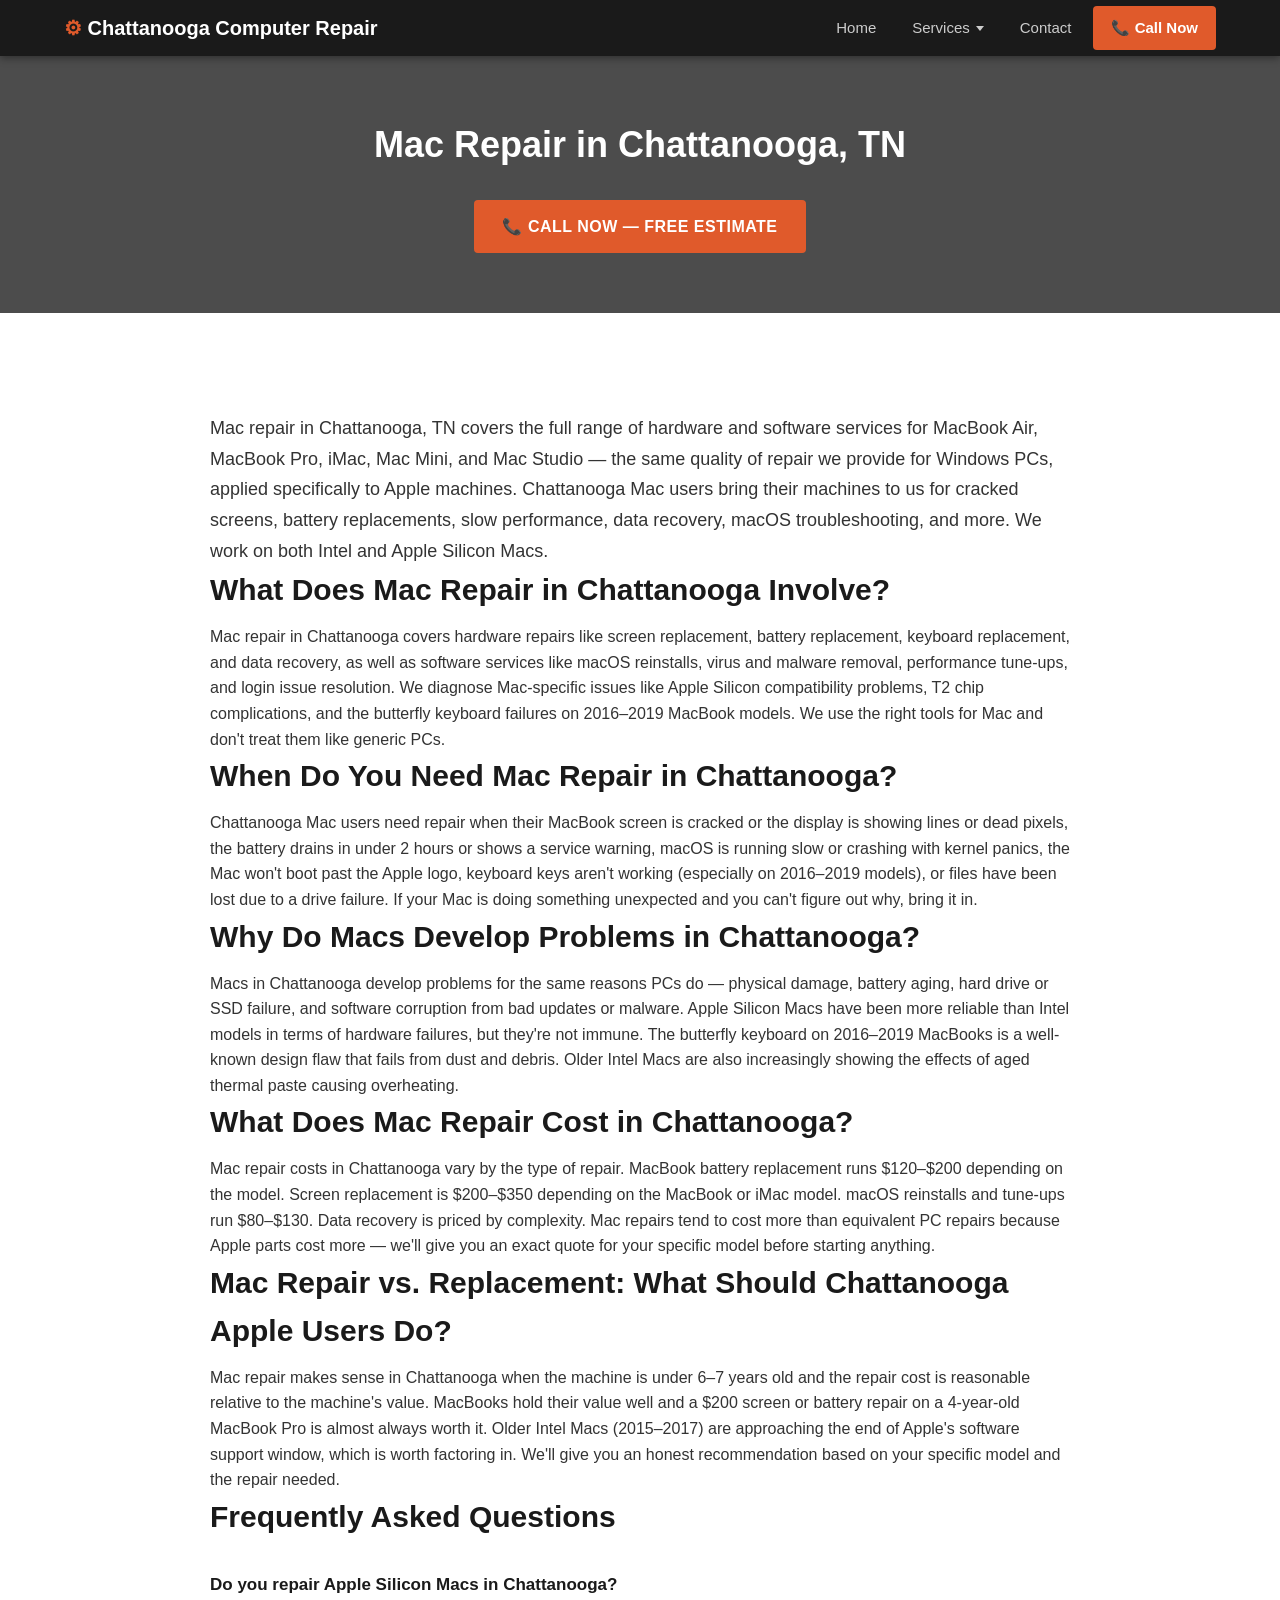
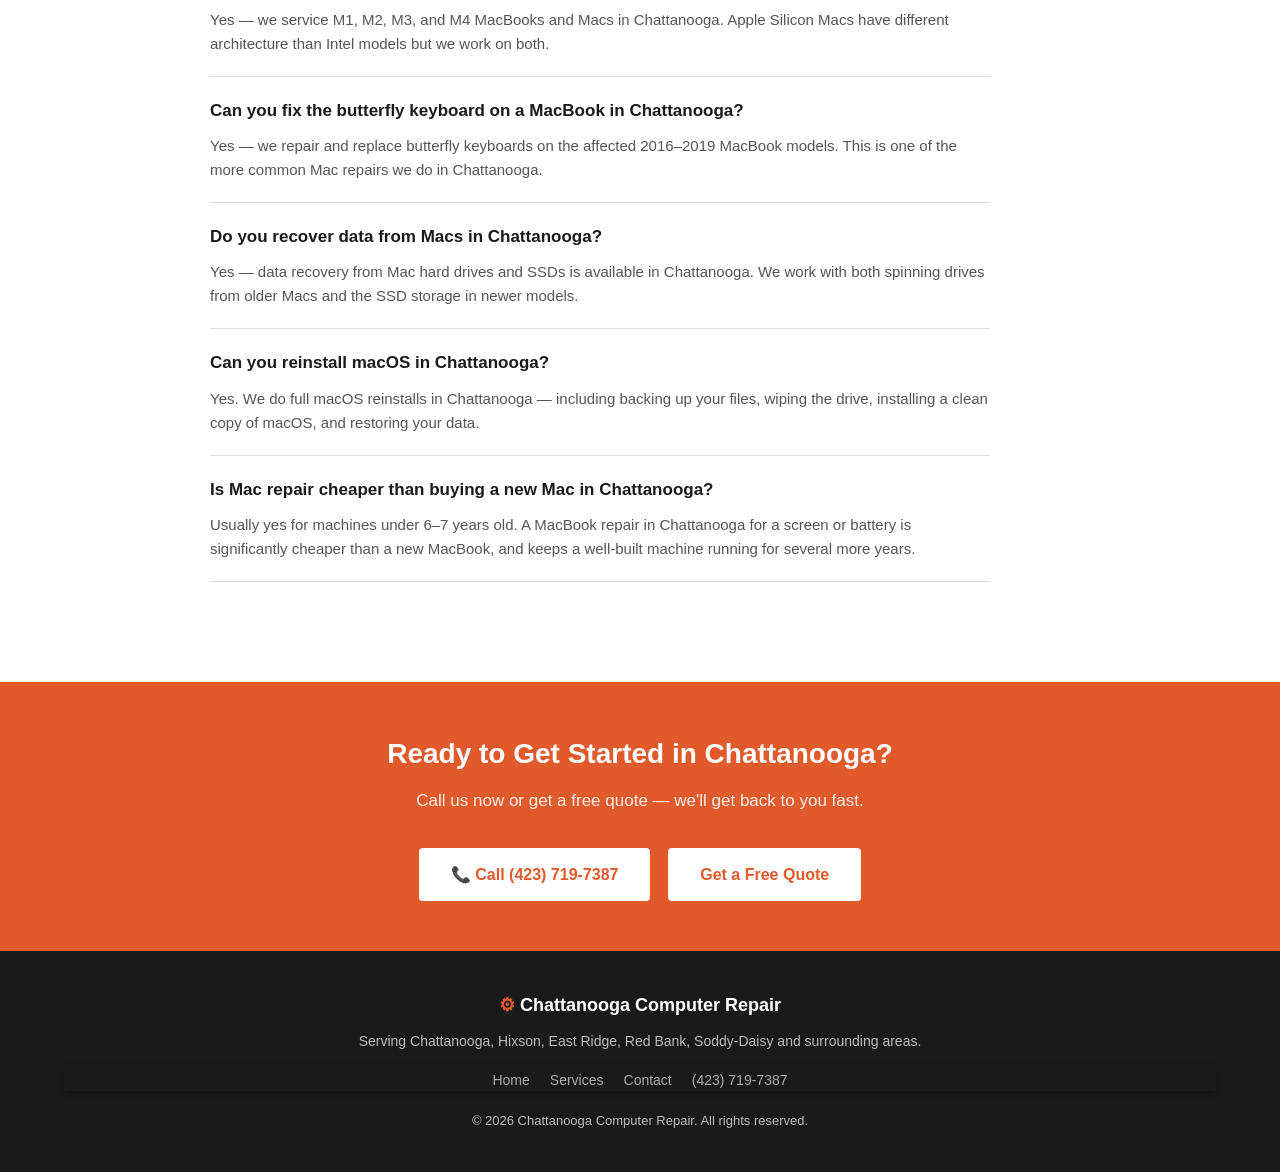
<file: mac-repair-chattanooga.html>
<!DOCTYPE html>
<html lang="en">
<head>
  <meta name="google-site-verification" content="4P_0h37--m8VDJG-5L2IcGEyoDlczRt_zNdZ6u9XS8k" />
  <meta charset="UTF-8">
  <meta name="viewport" content="width=device-width, initial-scale=1.0">
  <title>Mac Repair in Chattanooga, TN | MacBook & iMac Service</title>
  <meta name="description" content="Mac repair in Chattanooga, TN. MacBook screens, macOS issues, data recovery, batteries. Intel and Apple Silicon. Free estimate.">
  <meta name="robots" content="index, follow">
  <link rel="canonical" href="https://chattanoogacomputerrepair.com/mac-repair-chattanooga.html">
  <link rel="stylesheet" href="styles.css">
  <script type="application/ld+json">
  {
    "@context": "https://schema.org",
    "@type": "LocalBusiness",
    "name": "Chattanooga Computer Repair",
    "telephone": "(423) 719-7387",
    "address": {"@type": "PostalAddress","addressLocality": "Chattanooga","addressRegion": "TN","addressCountry": "US"},
    "areaServed": "Chattanooga, TN"
  }
  </script>
  <script type="application/ld+json">
  {
    "@context": "https://schema.org",
    "@type": "Service",
    "serviceType": "Mac Repair",
    "areaServed": "Chattanooga, TN",
    "provider": {"@type": "LocalBusiness","name": "Chattanooga Computer Repair"}
  }
  </script>
  <script type="application/ld+json">
  {
    "@context": "https://schema.org",
    "@type": "FAQPage",
    "mainEntity": [{"@type":"Question","name":"Do you repair Apple Silicon Macs in Chattanooga?","acceptedAnswer":{"@type":"Answer","text":"Yes &mdash; we service M1, M2, M3, and M4 MacBooks and Macs in Chattanooga. Apple Silicon Macs have different architecture than Intel models but we work on both."}},
      {"@type":"Question","name":"Can you fix the butterfly keyboard on a MacBook in Chattanooga?","acceptedAnswer":{"@type":"Answer","text":"Yes &mdash; we repair and replace butterfly keyboards on the affected 2016&ndash;2019 MacBook models. This is one of the more common Mac repairs we do in Chattanooga."}},
      {"@type":"Question","name":"Do you recover data from Macs in Chattanooga?","acceptedAnswer":{"@type":"Answer","text":"Yes &mdash; data recovery from Mac hard drives and SSDs is available in Chattanooga. We work with both spinning drives from older Macs and the SSD storage in newer models."}},
      {"@type":"Question","name":"Can you reinstall macOS in Chattanooga?","acceptedAnswer":{"@type":"Answer","text":"Yes. We do full macOS reinstalls in Chattanooga &mdash; including backing up your files, wiping the drive, installing a clean copy of macOS, and restoring your data."}},
      {"@type":"Question","name":"Is Mac repair cheaper than buying a new Mac in Chattanooga?","acceptedAnswer":{"@type":"Answer","text":"Usually yes for machines under 6&ndash;7 years old. A MacBook repair in Chattanooga for a screen or battery is significantly cheaper than a new MacBook, and keeps a well-built machine running for several more years."}}]
  }
  </script>
</head>
<body>
<nav>
  <div class="nav-logo"><span>&#9881;</span> Chattanooga Computer Repair</div>
  <div class="nav-links">
    <a href="/">Home</a>
    <span class="has-dropdown">
      <a href="services.html">Services</a>
      <div class="dropdown-menu">
        <ul class="dropdown-menu-list">
          <li><a href="virus-removal-chattanooga.html">Virus &amp; Malware Removal</a></li>
          <li><a href="screen-replacement-chattanooga.html">Laptop Screen Replacement</a></li>
          <li><a href="battery-replacement-chattanooga.html">Battery Replacement</a></li>
          <li><a href="keyboard-repair-chattanooga.html">Keyboard Repair</a></li>
          <li><a href="data-recovery-chattanooga.html">Data Recovery</a></li>
          <li><a href="water-damage-repair-chattanooga.html">Water Damage Repair</a></li>
          <li><a href="slow-computer-repair-chattanooga.html">Slow Computer Repair</a></li>
          <li><a href="hardware-upgrades-chattanooga.html">Hardware Upgrades</a></li>
          <li><a href="os-reinstall-chattanooga.html">OS Reinstall</a></li>
          <li><a href="mac-repair-chattanooga.html">Mac Repair</a></li>
          <li><a href="network-wifi-troubleshooting-chattanooga.html">Network &amp; WiFi</a></li>
          <li><a href="business-computer-services-chattanooga.html">Business IT Services</a></li>
        </ul>
      </div>
    </span>
    <a href="contact.html">Contact</a>
    <a href="tel:4237197387" class="nav-phone">&#128222; Call Now</a>
  </div>
</nav>
<div class="page-header">
  <h1>Mac Repair in Chattanooga, TN</h1>
  <a href="tel:4237197387" class="btn-primary" style="margin-top:16px;display:inline-block;">&#128222; Call Now &mdash; Free Estimate</a>
</div>
<section>
  <div style="max-width:900px;margin:0 auto;padding:40px 20px;">
    <p style="font-size:18px;line-height:1.7;">Mac repair in Chattanooga, TN covers the full range of hardware and software services for MacBook Air, MacBook Pro, iMac, Mac Mini, and Mac Studio &mdash; the same quality of repair we provide for Windows PCs, applied specifically to Apple machines. Chattanooga Mac users bring their machines to us for cracked screens, battery replacements, slow performance, data recovery, macOS troubleshooting, and more. We work on both Intel and Apple Silicon Macs.</p>

    <h2 class="section-title">What Does Mac Repair in Chattanooga Involve?</h2>
    <p>Mac repair in Chattanooga covers hardware repairs like screen replacement, battery replacement, keyboard replacement, and data recovery, as well as software services like macOS reinstalls, virus and malware removal, performance tune-ups, and login issue resolution. We diagnose Mac-specific issues like Apple Silicon compatibility problems, T2 chip complications, and the butterfly keyboard failures on 2016&ndash;2019 MacBook models. We use the right tools for Mac and don't treat them like generic PCs.</p>

    <h2 class="section-title">When Do You Need Mac Repair in Chattanooga?</h2>
    <p>Chattanooga Mac users need repair when their MacBook screen is cracked or the display is showing lines or dead pixels, the battery drains in under 2 hours or shows a service warning, macOS is running slow or crashing with kernel panics, the Mac won't boot past the Apple logo, keyboard keys aren't working (especially on 2016&ndash;2019 models), or files have been lost due to a drive failure. If your Mac is doing something unexpected and you can't figure out why, bring it in.</p>

    <h2 class="section-title">Why Do Macs Develop Problems in Chattanooga?</h2>
    <p>Macs in Chattanooga develop problems for the same reasons PCs do &mdash; physical damage, battery aging, hard drive or SSD failure, and software corruption from bad updates or malware. Apple Silicon Macs have been more reliable than Intel models in terms of hardware failures, but they're not immune. The butterfly keyboard on 2016&ndash;2019 MacBooks is a well-known design flaw that fails from dust and debris. Older Intel Macs are also increasingly showing the effects of aged thermal paste causing overheating.</p>

    <h2 class="section-title">What Does Mac Repair Cost in Chattanooga?</h2>
    <p>Mac repair costs in Chattanooga vary by the type of repair. MacBook battery replacement runs $120&ndash;$200 depending on the model. Screen replacement is $200&ndash;$350 depending on the MacBook or iMac model. macOS reinstalls and tune-ups run $80&ndash;$130. Data recovery is priced by complexity. Mac repairs tend to cost more than equivalent PC repairs because Apple parts cost more &mdash; we'll give you an exact quote for your specific model before starting anything.</p>

    <h2 class="section-title">Mac Repair vs. Replacement: What Should Chattanooga Apple Users Do?</h2>
    <p>Mac repair makes sense in Chattanooga when the machine is under 6&ndash;7 years old and the repair cost is reasonable relative to the machine's value. MacBooks hold their value well and a $200 screen or battery repair on a 4-year-old MacBook Pro is almost always worth it. Older Intel Macs (2015&ndash;2017) are approaching the end of Apple's software support window, which is worth factoring in. We'll give you an honest recommendation based on your specific model and the repair needed.</p>

    <h2 class="section-title">Frequently Asked Questions</h2>
    <div class="faq-list">
      <div class="faq-item"><h3>Do you repair Apple Silicon Macs in Chattanooga?</h3><p>Yes &mdash; we service M1, M2, M3, and M4 MacBooks and Macs in Chattanooga. Apple Silicon Macs have different architecture than Intel models but we work on both.</p></div>
<div class="faq-item"><h3>Can you fix the butterfly keyboard on a MacBook in Chattanooga?</h3><p>Yes &mdash; we repair and replace butterfly keyboards on the affected 2016&ndash;2019 MacBook models. This is one of the more common Mac repairs we do in Chattanooga.</p></div>
<div class="faq-item"><h3>Do you recover data from Macs in Chattanooga?</h3><p>Yes &mdash; data recovery from Mac hard drives and SSDs is available in Chattanooga. We work with both spinning drives from older Macs and the SSD storage in newer models.</p></div>
<div class="faq-item"><h3>Can you reinstall macOS in Chattanooga?</h3><p>Yes. We do full macOS reinstalls in Chattanooga &mdash; including backing up your files, wiping the drive, installing a clean copy of macOS, and restoring your data.</p></div>
<div class="faq-item"><h3>Is Mac repair cheaper than buying a new Mac in Chattanooga?</h3><p>Usually yes for machines under 6&ndash;7 years old. A MacBook repair in Chattanooga for a screen or battery is significantly cheaper than a new MacBook, and keeps a well-built machine running for several more years.</p></div>
    </div>
  </div>
</section>
<section class="cta-banner">
  <h2>Ready to Get Started in Chattanooga?</h2>
  <p>Call us now or get a free quote &mdash; we'll get back to you fast.</p>
  <a href="tel:4237197387" class="btn-white">&#128222; Call (423) 719-7387</a>
  &nbsp;&nbsp;
  <a href="contact.html" class="btn-white" style="margin-top:10px;">Get a Free Quote</a>
</section>
<footer>
  <div class="footer-logo"><span>&#9881;</span> Chattanooga Computer Repair</div>
  <p>Serving Chattanooga, Hixson, East Ridge, Red Bank, Soddy-Daisy and surrounding areas.</p>
  <nav>
    <a href="/">Home</a>
    <a href="services.html">Services</a>
    <a href="contact.html">Contact</a>
    <a href="tel:4237197387">(423) 719-7387</a>
  </nav>
  <p style="margin-top:20px;font-size:13px;">&copy; 2026 Chattanooga Computer Repair. All rights reserved.</p>
</footer>
</body>
</html>
</file>
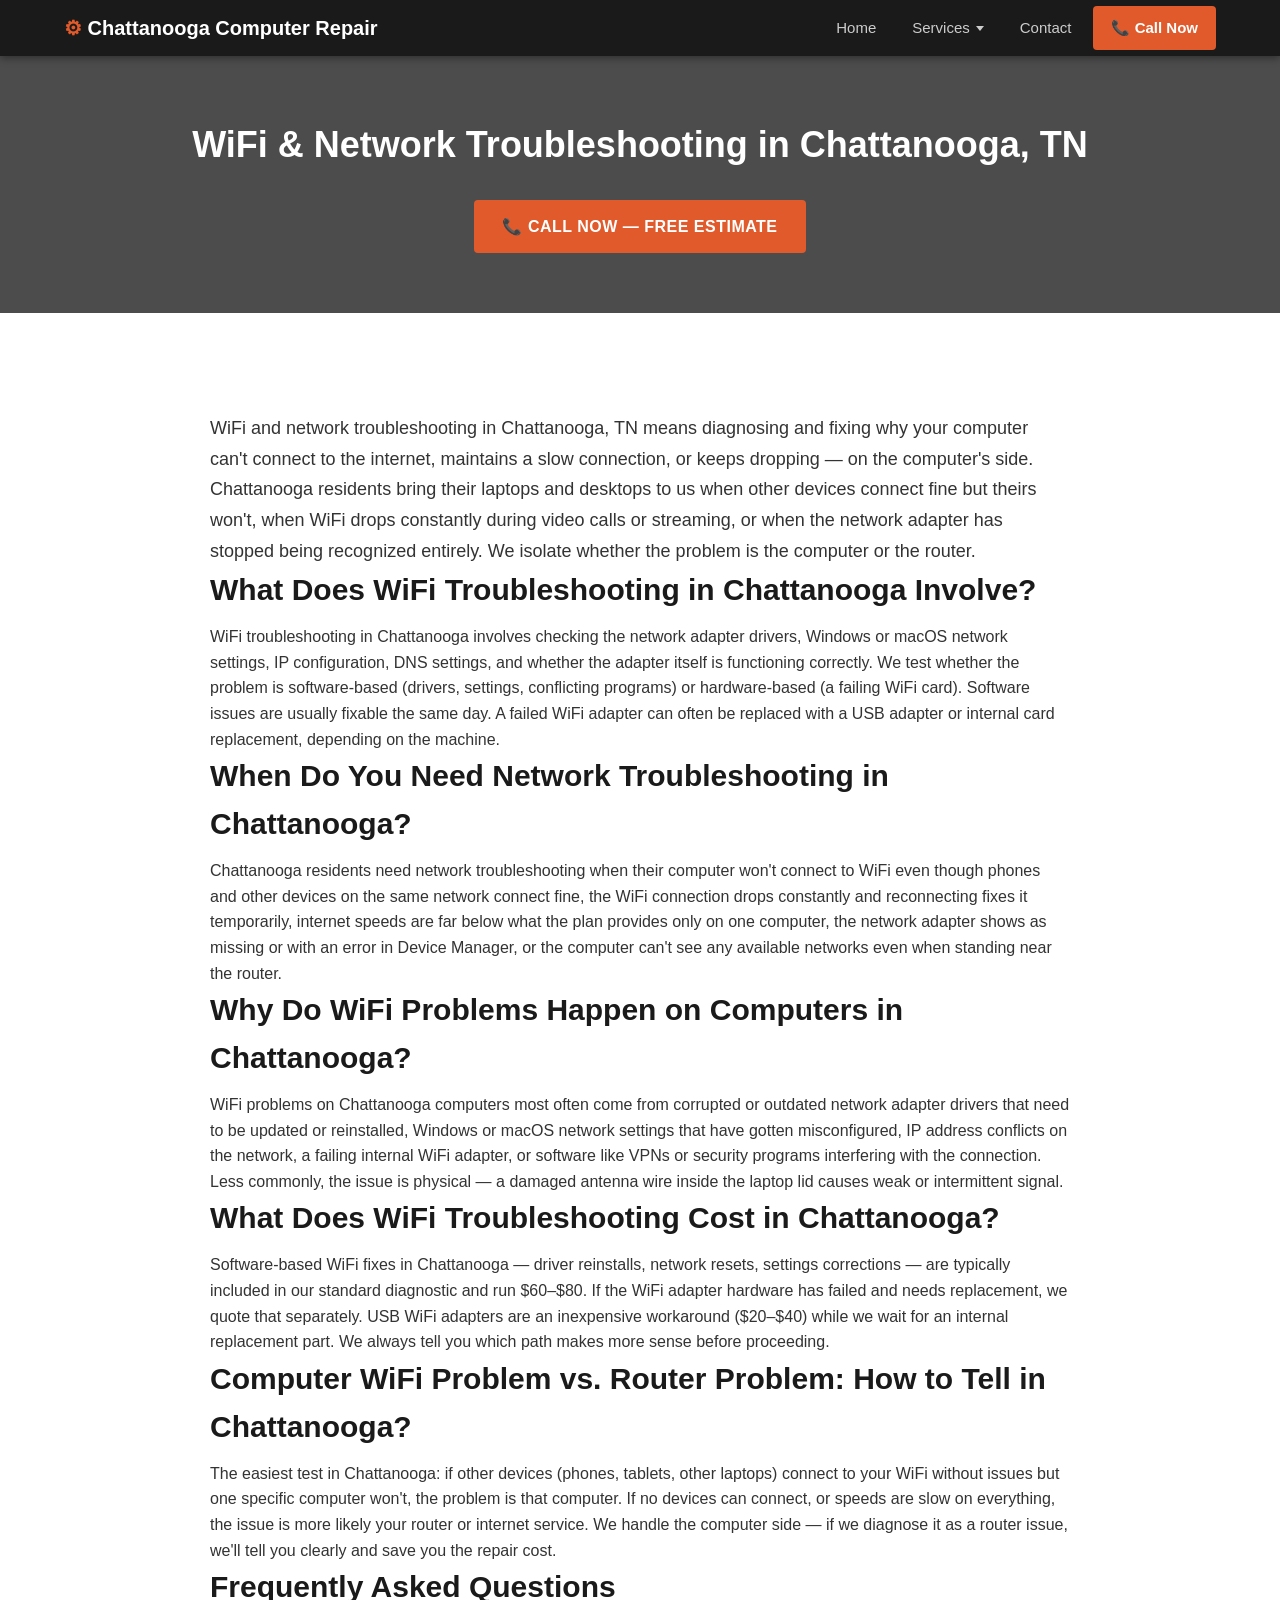
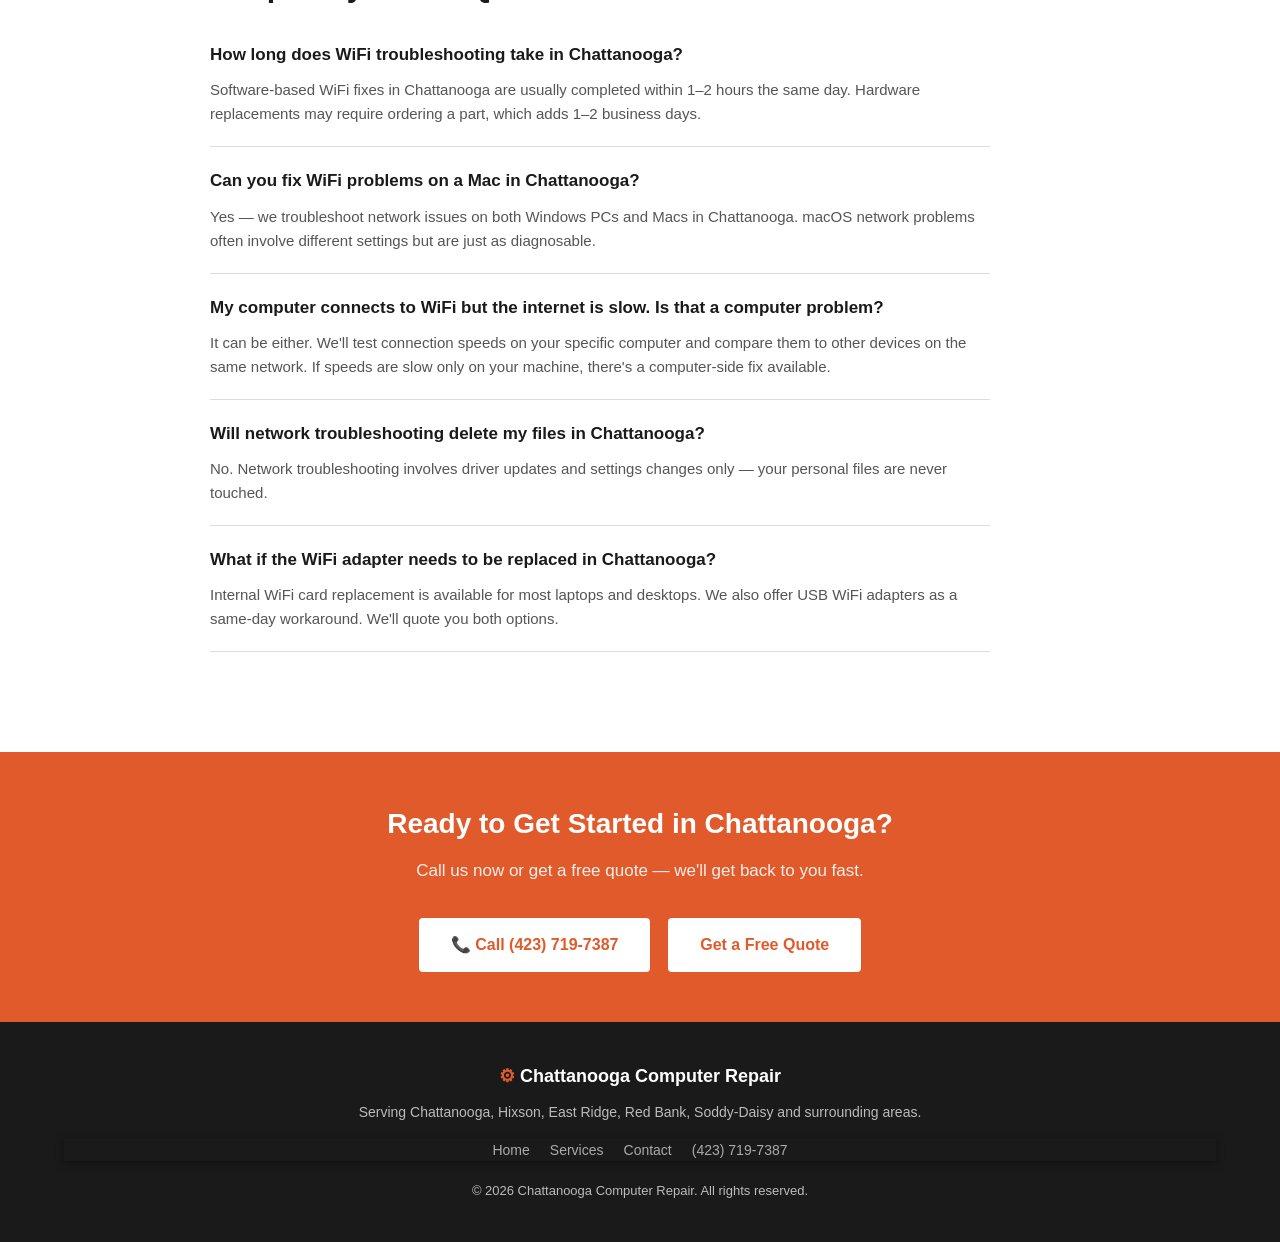
<file: network-wifi-troubleshooting-chattanooga.html>
<!DOCTYPE html>
<html lang="en">
<head>
  <meta name="google-site-verification" content="4P_0h37--m8VDJG-5L2IcGEyoDlczRt_zNdZ6u9XS8k" />
  <meta charset="UTF-8">
  <meta name="viewport" content="width=device-width, initial-scale=1.0">
  <title>WiFi & Network Troubleshooting in Chattanooga, TN | Fast Fix</title>
  <meta name="description" content="WiFi and network troubleshooting in Chattanooga, TN. Dropped connections and no-connect issues on PCs and Macs. Free estimate.">
  <meta name="robots" content="index, follow">
  <link rel="canonical" href="https://chattanoogacomputerrepair.com/network-wifi-troubleshooting-chattanooga.html">
  <link rel="stylesheet" href="styles.css">
  <script type="application/ld+json">
  {
    "@context": "https://schema.org",
    "@type": "LocalBusiness",
    "name": "Chattanooga Computer Repair",
    "telephone": "(423) 719-7387",
    "address": {"@type": "PostalAddress","addressLocality": "Chattanooga","addressRegion": "TN","addressCountry": "US"},
    "areaServed": "Chattanooga, TN"
  }
  </script>
  <script type="application/ld+json">
  {
    "@context": "https://schema.org",
    "@type": "Service",
    "serviceType": "WiFi & Network Troubleshooting",
    "areaServed": "Chattanooga, TN",
    "provider": {"@type": "LocalBusiness","name": "Chattanooga Computer Repair"}
  }
  </script>
  <script type="application/ld+json">
  {
    "@context": "https://schema.org",
    "@type": "FAQPage",
    "mainEntity": [{"@type":"Question","name":"How long does WiFi troubleshooting take in Chattanooga?","acceptedAnswer":{"@type":"Answer","text":"Software-based WiFi fixes in Chattanooga are usually completed within 1&ndash;2 hours the same day. Hardware replacements may require ordering a part, which adds 1&ndash;2 business days."}},
      {"@type":"Question","name":"Can you fix WiFi problems on a Mac in Chattanooga?","acceptedAnswer":{"@type":"Answer","text":"Yes &mdash; we troubleshoot network issues on both Windows PCs and Macs in Chattanooga. macOS network problems often involve different settings but are just as diagnosable."}},
      {"@type":"Question","name":"My computer connects to WiFi but the internet is slow. Is that a computer problem?","acceptedAnswer":{"@type":"Answer","text":"It can be either. We'll test connection speeds on your specific computer and compare them to other devices on the same network. If speeds are slow only on your machine, there's a computer-side fix available."}},
      {"@type":"Question","name":"Will network troubleshooting delete my files in Chattanooga?","acceptedAnswer":{"@type":"Answer","text":"No. Network troubleshooting involves driver updates and settings changes only &mdash; your personal files are never touched."}},
      {"@type":"Question","name":"What if the WiFi adapter needs to be replaced in Chattanooga?","acceptedAnswer":{"@type":"Answer","text":"Internal WiFi card replacement is available for most laptops and desktops. We also offer USB WiFi adapters as a same-day workaround. We'll quote you both options."}}]
  }
  </script>
</head>
<body>
<nav>
  <div class="nav-logo"><span>&#9881;</span> Chattanooga Computer Repair</div>
  <div class="nav-links">
    <a href="/">Home</a>
    <span class="has-dropdown">
      <a href="services.html">Services</a>
      <div class="dropdown-menu">
        <ul class="dropdown-menu-list">
          <li><a href="virus-removal-chattanooga.html">Virus &amp; Malware Removal</a></li>
          <li><a href="screen-replacement-chattanooga.html">Laptop Screen Replacement</a></li>
          <li><a href="battery-replacement-chattanooga.html">Battery Replacement</a></li>
          <li><a href="keyboard-repair-chattanooga.html">Keyboard Repair</a></li>
          <li><a href="data-recovery-chattanooga.html">Data Recovery</a></li>
          <li><a href="water-damage-repair-chattanooga.html">Water Damage Repair</a></li>
          <li><a href="slow-computer-repair-chattanooga.html">Slow Computer Repair</a></li>
          <li><a href="hardware-upgrades-chattanooga.html">Hardware Upgrades</a></li>
          <li><a href="os-reinstall-chattanooga.html">OS Reinstall</a></li>
          <li><a href="mac-repair-chattanooga.html">Mac Repair</a></li>
          <li><a href="network-wifi-troubleshooting-chattanooga.html">Network &amp; WiFi</a></li>
          <li><a href="business-computer-services-chattanooga.html">Business IT Services</a></li>
        </ul>
      </div>
    </span>
    <a href="contact.html">Contact</a>
    <a href="tel:4237197387" class="nav-phone">&#128222; Call Now</a>
  </div>
</nav>
<div class="page-header">
  <h1>WiFi & Network Troubleshooting in Chattanooga, TN</h1>
  <a href="tel:4237197387" class="btn-primary" style="margin-top:16px;display:inline-block;">&#128222; Call Now &mdash; Free Estimate</a>
</div>
<section>
  <div style="max-width:900px;margin:0 auto;padding:40px 20px;">
    <p style="font-size:18px;line-height:1.7;">WiFi and network troubleshooting in Chattanooga, TN means diagnosing and fixing why your computer can't connect to the internet, maintains a slow connection, or keeps dropping &mdash; on the computer's side. Chattanooga residents bring their laptops and desktops to us when other devices connect fine but theirs won't, when WiFi drops constantly during video calls or streaming, or when the network adapter has stopped being recognized entirely. We isolate whether the problem is the computer or the router.</p>

    <h2 class="section-title">What Does WiFi Troubleshooting in Chattanooga Involve?</h2>
    <p>WiFi troubleshooting in Chattanooga involves checking the network adapter drivers, Windows or macOS network settings, IP configuration, DNS settings, and whether the adapter itself is functioning correctly. We test whether the problem is software-based (drivers, settings, conflicting programs) or hardware-based (a failing WiFi card). Software issues are usually fixable the same day. A failed WiFi adapter can often be replaced with a USB adapter or internal card replacement, depending on the machine.</p>

    <h2 class="section-title">When Do You Need Network Troubleshooting in Chattanooga?</h2>
    <p>Chattanooga residents need network troubleshooting when their computer won't connect to WiFi even though phones and other devices on the same network connect fine, the WiFi connection drops constantly and reconnecting fixes it temporarily, internet speeds are far below what the plan provides only on one computer, the network adapter shows as missing or with an error in Device Manager, or the computer can't see any available networks even when standing near the router.</p>

    <h2 class="section-title">Why Do WiFi Problems Happen on Computers in Chattanooga?</h2>
    <p>WiFi problems on Chattanooga computers most often come from corrupted or outdated network adapter drivers that need to be updated or reinstalled, Windows or macOS network settings that have gotten misconfigured, IP address conflicts on the network, a failing internal WiFi adapter, or software like VPNs or security programs interfering with the connection. Less commonly, the issue is physical &mdash; a damaged antenna wire inside the laptop lid causes weak or intermittent signal.</p>

    <h2 class="section-title">What Does WiFi Troubleshooting Cost in Chattanooga?</h2>
    <p>Software-based WiFi fixes in Chattanooga &mdash; driver reinstalls, network resets, settings corrections &mdash; are typically included in our standard diagnostic and run $60&ndash;$80. If the WiFi adapter hardware has failed and needs replacement, we quote that separately. USB WiFi adapters are an inexpensive workaround ($20&ndash;$40) while we wait for an internal replacement part. We always tell you which path makes more sense before proceeding.</p>

    <h2 class="section-title">Computer WiFi Problem vs. Router Problem: How to Tell in Chattanooga?</h2>
    <p>The easiest test in Chattanooga: if other devices (phones, tablets, other laptops) connect to your WiFi without issues but one specific computer won't, the problem is that computer. If no devices can connect, or speeds are slow on everything, the issue is more likely your router or internet service. We handle the computer side &mdash; if we diagnose it as a router issue, we'll tell you clearly and save you the repair cost.</p>

    <h2 class="section-title">Frequently Asked Questions</h2>
    <div class="faq-list">
      <div class="faq-item"><h3>How long does WiFi troubleshooting take in Chattanooga?</h3><p>Software-based WiFi fixes in Chattanooga are usually completed within 1&ndash;2 hours the same day. Hardware replacements may require ordering a part, which adds 1&ndash;2 business days.</p></div>
<div class="faq-item"><h3>Can you fix WiFi problems on a Mac in Chattanooga?</h3><p>Yes &mdash; we troubleshoot network issues on both Windows PCs and Macs in Chattanooga. macOS network problems often involve different settings but are just as diagnosable.</p></div>
<div class="faq-item"><h3>My computer connects to WiFi but the internet is slow. Is that a computer problem?</h3><p>It can be either. We'll test connection speeds on your specific computer and compare them to other devices on the same network. If speeds are slow only on your machine, there's a computer-side fix available.</p></div>
<div class="faq-item"><h3>Will network troubleshooting delete my files in Chattanooga?</h3><p>No. Network troubleshooting involves driver updates and settings changes only &mdash; your personal files are never touched.</p></div>
<div class="faq-item"><h3>What if the WiFi adapter needs to be replaced in Chattanooga?</h3><p>Internal WiFi card replacement is available for most laptops and desktops. We also offer USB WiFi adapters as a same-day workaround. We'll quote you both options.</p></div>
    </div>
  </div>
</section>
<section class="cta-banner">
  <h2>Ready to Get Started in Chattanooga?</h2>
  <p>Call us now or get a free quote &mdash; we'll get back to you fast.</p>
  <a href="tel:4237197387" class="btn-white">&#128222; Call (423) 719-7387</a>
  &nbsp;&nbsp;
  <a href="contact.html" class="btn-white" style="margin-top:10px;">Get a Free Quote</a>
</section>
<footer>
  <div class="footer-logo"><span>&#9881;</span> Chattanooga Computer Repair</div>
  <p>Serving Chattanooga, Hixson, East Ridge, Red Bank, Soddy-Daisy and surrounding areas.</p>
  <nav>
    <a href="/">Home</a>
    <a href="services.html">Services</a>
    <a href="contact.html">Contact</a>
    <a href="tel:4237197387">(423) 719-7387</a>
  </nav>
  <p style="margin-top:20px;font-size:13px;">&copy; 2026 Chattanooga Computer Repair. All rights reserved.</p>
</footer>
</body>
</html>
</file>
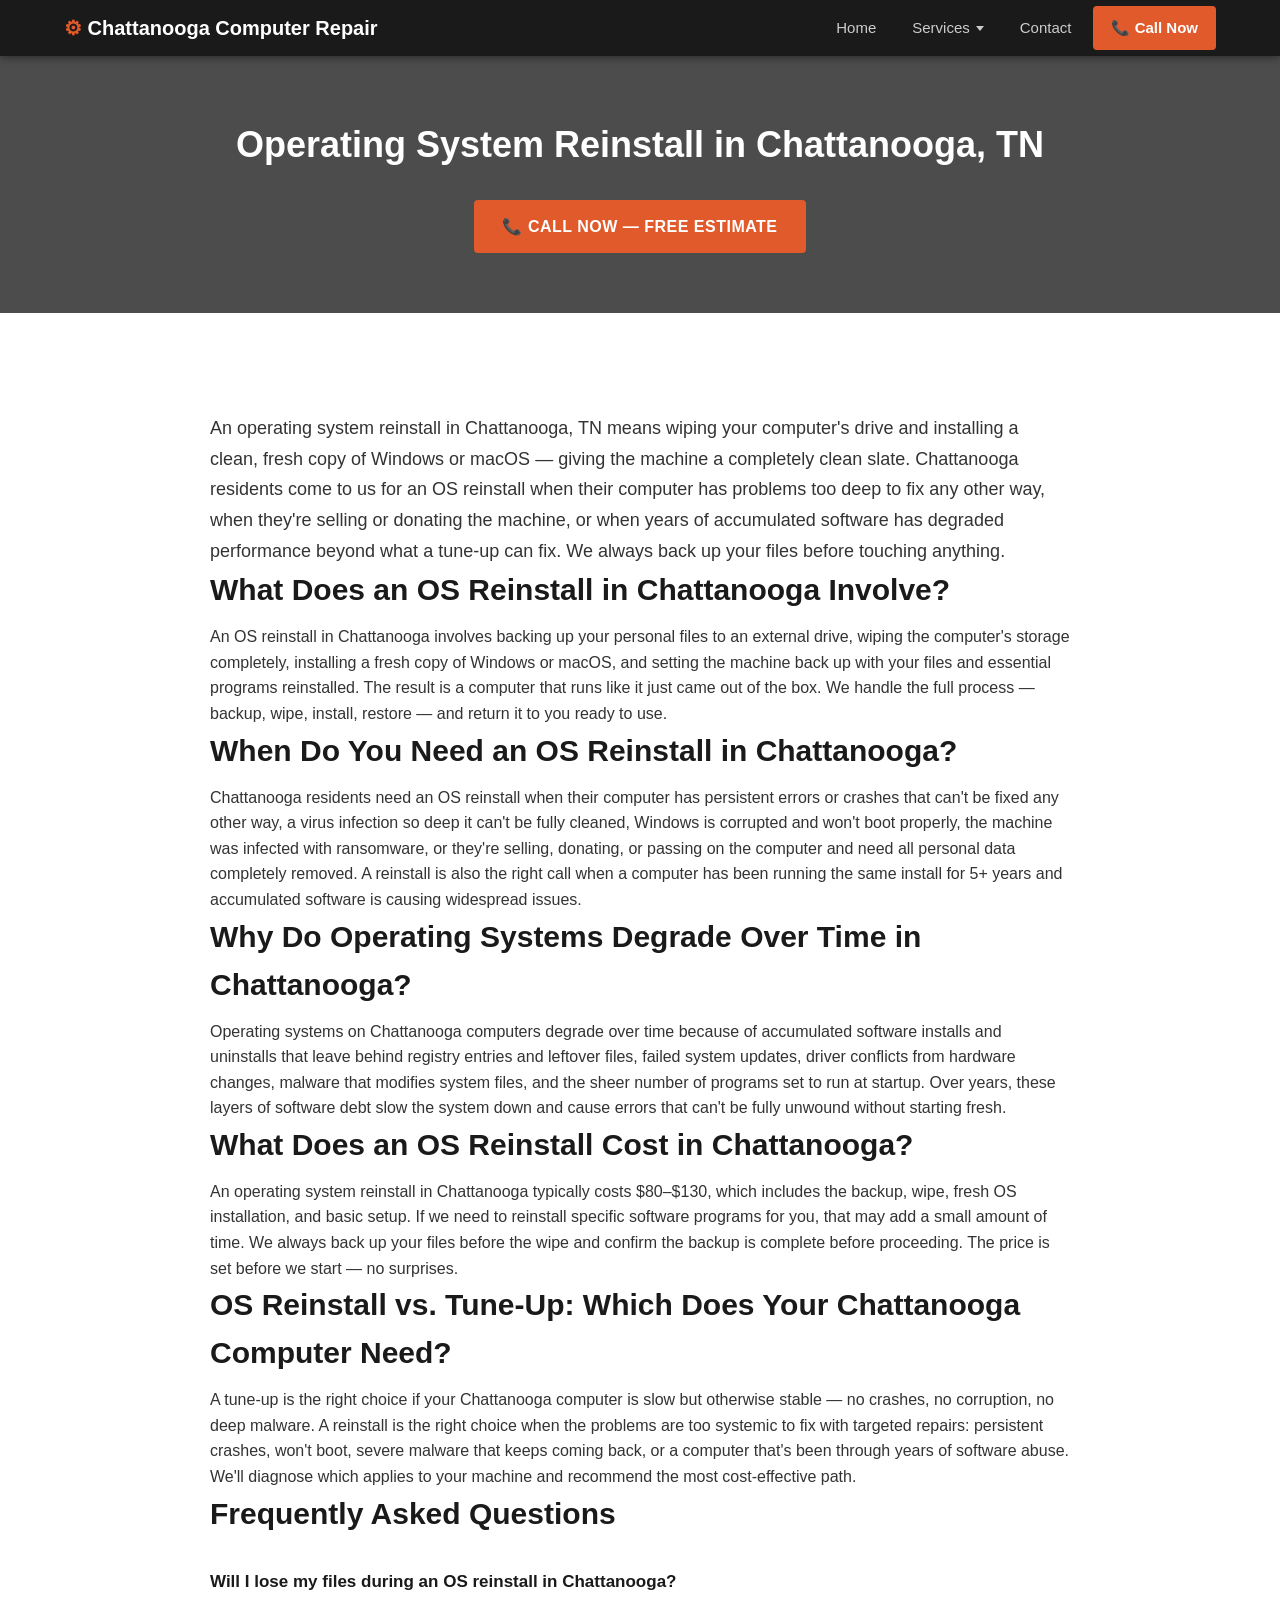
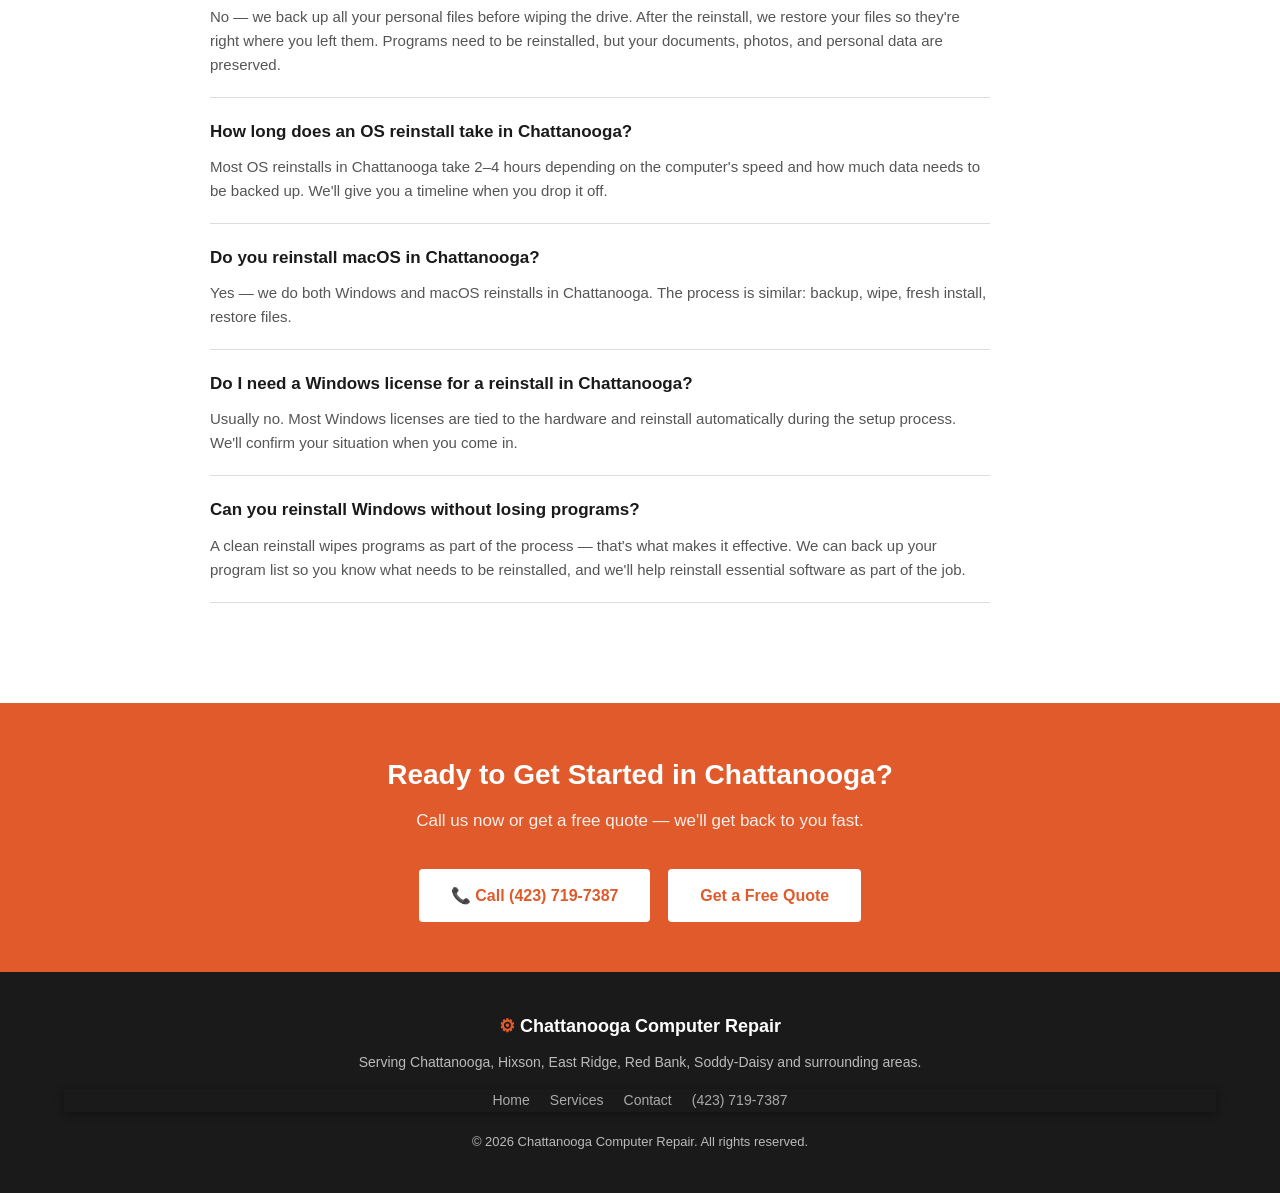
<file: os-reinstall-chattanooga.html>
<!DOCTYPE html>
<html lang="en">
<head>
  <meta name="google-site-verification" content="4P_0h37--m8VDJG-5L2IcGEyoDlczRt_zNdZ6u9XS8k" />
  <meta charset="UTF-8">
  <meta name="viewport" content="width=device-width, initial-scale=1.0">
  <title>OS Reinstall in Chattanooga, TN | Windows & macOS</title>
  <meta name="description" content="Operating system reinstall in Chattanooga, TN. Fresh Windows or macOS install &mdash; we back up your files first. Most reinstalls done same day. Free estimate.">
  <meta name="robots" content="index, follow">
  <link rel="canonical" href="https://chattanoogacomputerrepair.com/os-reinstall-chattanooga.html">
  <link rel="stylesheet" href="styles.css">
  <script type="application/ld+json">
  {
    "@context": "https://schema.org",
    "@type": "LocalBusiness",
    "name": "Chattanooga Computer Repair",
    "telephone": "(423) 719-7387",
    "address": {"@type": "PostalAddress","addressLocality": "Chattanooga","addressRegion": "TN","addressCountry": "US"},
    "areaServed": "Chattanooga, TN"
  }
  </script>
  <script type="application/ld+json">
  {
    "@context": "https://schema.org",
    "@type": "Service",
    "serviceType": "Operating System Reinstall",
    "areaServed": "Chattanooga, TN",
    "provider": {"@type": "LocalBusiness","name": "Chattanooga Computer Repair"}
  }
  </script>
  <script type="application/ld+json">
  {
    "@context": "https://schema.org",
    "@type": "FAQPage",
    "mainEntity": [{"@type":"Question","name":"Will I lose my files during an OS reinstall in Chattanooga?","acceptedAnswer":{"@type":"Answer","text":"No &mdash; we back up all your personal files before wiping the drive. After the reinstall, we restore your files so they're right where you left them. Programs need to be reinstalled, but your documents, photos, and personal data are preserved."}},
      {"@type":"Question","name":"How long does an OS reinstall take in Chattanooga?","acceptedAnswer":{"@type":"Answer","text":"Most OS reinstalls in Chattanooga take 2&ndash;4 hours depending on the computer's speed and how much data needs to be backed up. We'll give you a timeline when you drop it off."}},
      {"@type":"Question","name":"Do you reinstall macOS in Chattanooga?","acceptedAnswer":{"@type":"Answer","text":"Yes &mdash; we do both Windows and macOS reinstalls in Chattanooga. The process is similar: backup, wipe, fresh install, restore files."}},
      {"@type":"Question","name":"Do I need a Windows license for a reinstall in Chattanooga?","acceptedAnswer":{"@type":"Answer","text":"Usually no. Most Windows licenses are tied to the hardware and reinstall automatically during the setup process. We'll confirm your situation when you come in."}},
      {"@type":"Question","name":"Can you reinstall Windows without losing programs?","acceptedAnswer":{"@type":"Answer","text":"A clean reinstall wipes programs as part of the process &mdash; that's what makes it effective. We can back up your program list so you know what needs to be reinstalled, and we'll help reinstall essential software as part of the job."}}]
  }
  </script>
</head>
<body>
<nav>
  <div class="nav-logo"><span>&#9881;</span> Chattanooga Computer Repair</div>
  <div class="nav-links">
    <a href="/">Home</a>
    <span class="has-dropdown">
      <a href="services.html">Services</a>
      <div class="dropdown-menu">
        <ul class="dropdown-menu-list">
          <li><a href="virus-removal-chattanooga.html">Virus &amp; Malware Removal</a></li>
          <li><a href="screen-replacement-chattanooga.html">Laptop Screen Replacement</a></li>
          <li><a href="battery-replacement-chattanooga.html">Battery Replacement</a></li>
          <li><a href="keyboard-repair-chattanooga.html">Keyboard Repair</a></li>
          <li><a href="data-recovery-chattanooga.html">Data Recovery</a></li>
          <li><a href="water-damage-repair-chattanooga.html">Water Damage Repair</a></li>
          <li><a href="slow-computer-repair-chattanooga.html">Slow Computer Repair</a></li>
          <li><a href="hardware-upgrades-chattanooga.html">Hardware Upgrades</a></li>
          <li><a href="os-reinstall-chattanooga.html">OS Reinstall</a></li>
          <li><a href="mac-repair-chattanooga.html">Mac Repair</a></li>
          <li><a href="network-wifi-troubleshooting-chattanooga.html">Network &amp; WiFi</a></li>
          <li><a href="business-computer-services-chattanooga.html">Business IT Services</a></li>
        </ul>
      </div>
    </span>
    <a href="contact.html">Contact</a>
    <a href="tel:4237197387" class="nav-phone">&#128222; Call Now</a>
  </div>
</nav>
<div class="page-header">
  <h1>Operating System Reinstall in Chattanooga, TN</h1>
  <a href="tel:4237197387" class="btn-primary" style="margin-top:16px;display:inline-block;">&#128222; Call Now &mdash; Free Estimate</a>
</div>
<section>
  <div style="max-width:900px;margin:0 auto;padding:40px 20px;">
    <p style="font-size:18px;line-height:1.7;">An operating system reinstall in Chattanooga, TN means wiping your computer's drive and installing a clean, fresh copy of Windows or macOS &mdash; giving the machine a completely clean slate. Chattanooga residents come to us for an OS reinstall when their computer has problems too deep to fix any other way, when they're selling or donating the machine, or when years of accumulated software has degraded performance beyond what a tune-up can fix. We always back up your files before touching anything.</p>

    <h2 class="section-title">What Does an OS Reinstall in Chattanooga Involve?</h2>
    <p>An OS reinstall in Chattanooga involves backing up your personal files to an external drive, wiping the computer's storage completely, installing a fresh copy of Windows or macOS, and setting the machine back up with your files and essential programs reinstalled. The result is a computer that runs like it just came out of the box. We handle the full process &mdash; backup, wipe, install, restore &mdash; and return it to you ready to use.</p>

    <h2 class="section-title">When Do You Need an OS Reinstall in Chattanooga?</h2>
    <p>Chattanooga residents need an OS reinstall when their computer has persistent errors or crashes that can't be fixed any other way, a virus infection so deep it can't be fully cleaned, Windows is corrupted and won't boot properly, the machine was infected with ransomware, or they're selling, donating, or passing on the computer and need all personal data completely removed. A reinstall is also the right call when a computer has been running the same install for 5+ years and accumulated software is causing widespread issues.</p>

    <h2 class="section-title">Why Do Operating Systems Degrade Over Time in Chattanooga?</h2>
    <p>Operating systems on Chattanooga computers degrade over time because of accumulated software installs and uninstalls that leave behind registry entries and leftover files, failed system updates, driver conflicts from hardware changes, malware that modifies system files, and the sheer number of programs set to run at startup. Over years, these layers of software debt slow the system down and cause errors that can't be fully unwound without starting fresh.</p>

    <h2 class="section-title">What Does an OS Reinstall Cost in Chattanooga?</h2>
    <p>An operating system reinstall in Chattanooga typically costs $80&ndash;$130, which includes the backup, wipe, fresh OS installation, and basic setup. If we need to reinstall specific software programs for you, that may add a small amount of time. We always back up your files before the wipe and confirm the backup is complete before proceeding. The price is set before we start &mdash; no surprises.</p>

    <h2 class="section-title">OS Reinstall vs. Tune-Up: Which Does Your Chattanooga Computer Need?</h2>
    <p>A tune-up is the right choice if your Chattanooga computer is slow but otherwise stable &mdash; no crashes, no corruption, no deep malware. A reinstall is the right choice when the problems are too systemic to fix with targeted repairs: persistent crashes, won't boot, severe malware that keeps coming back, or a computer that's been through years of software abuse. We'll diagnose which applies to your machine and recommend the most cost-effective path.</p>

    <h2 class="section-title">Frequently Asked Questions</h2>
    <div class="faq-list">
      <div class="faq-item"><h3>Will I lose my files during an OS reinstall in Chattanooga?</h3><p>No &mdash; we back up all your personal files before wiping the drive. After the reinstall, we restore your files so they're right where you left them. Programs need to be reinstalled, but your documents, photos, and personal data are preserved.</p></div>
<div class="faq-item"><h3>How long does an OS reinstall take in Chattanooga?</h3><p>Most OS reinstalls in Chattanooga take 2&ndash;4 hours depending on the computer's speed and how much data needs to be backed up. We'll give you a timeline when you drop it off.</p></div>
<div class="faq-item"><h3>Do you reinstall macOS in Chattanooga?</h3><p>Yes &mdash; we do both Windows and macOS reinstalls in Chattanooga. The process is similar: backup, wipe, fresh install, restore files.</p></div>
<div class="faq-item"><h3>Do I need a Windows license for a reinstall in Chattanooga?</h3><p>Usually no. Most Windows licenses are tied to the hardware and reinstall automatically during the setup process. We'll confirm your situation when you come in.</p></div>
<div class="faq-item"><h3>Can you reinstall Windows without losing programs?</h3><p>A clean reinstall wipes programs as part of the process &mdash; that's what makes it effective. We can back up your program list so you know what needs to be reinstalled, and we'll help reinstall essential software as part of the job.</p></div>
    </div>
  </div>
</section>
<section class="cta-banner">
  <h2>Ready to Get Started in Chattanooga?</h2>
  <p>Call us now or get a free quote &mdash; we'll get back to you fast.</p>
  <a href="tel:4237197387" class="btn-white">&#128222; Call (423) 719-7387</a>
  &nbsp;&nbsp;
  <a href="contact.html" class="btn-white" style="margin-top:10px;">Get a Free Quote</a>
</section>
<footer>
  <div class="footer-logo"><span>&#9881;</span> Chattanooga Computer Repair</div>
  <p>Serving Chattanooga, Hixson, East Ridge, Red Bank, Soddy-Daisy and surrounding areas.</p>
  <nav>
    <a href="/">Home</a>
    <a href="services.html">Services</a>
    <a href="contact.html">Contact</a>
    <a href="tel:4237197387">(423) 719-7387</a>
  </nav>
  <p style="margin-top:20px;font-size:13px;">&copy; 2026 Chattanooga Computer Repair. All rights reserved.</p>
</footer>
</body>
</html>
</file>
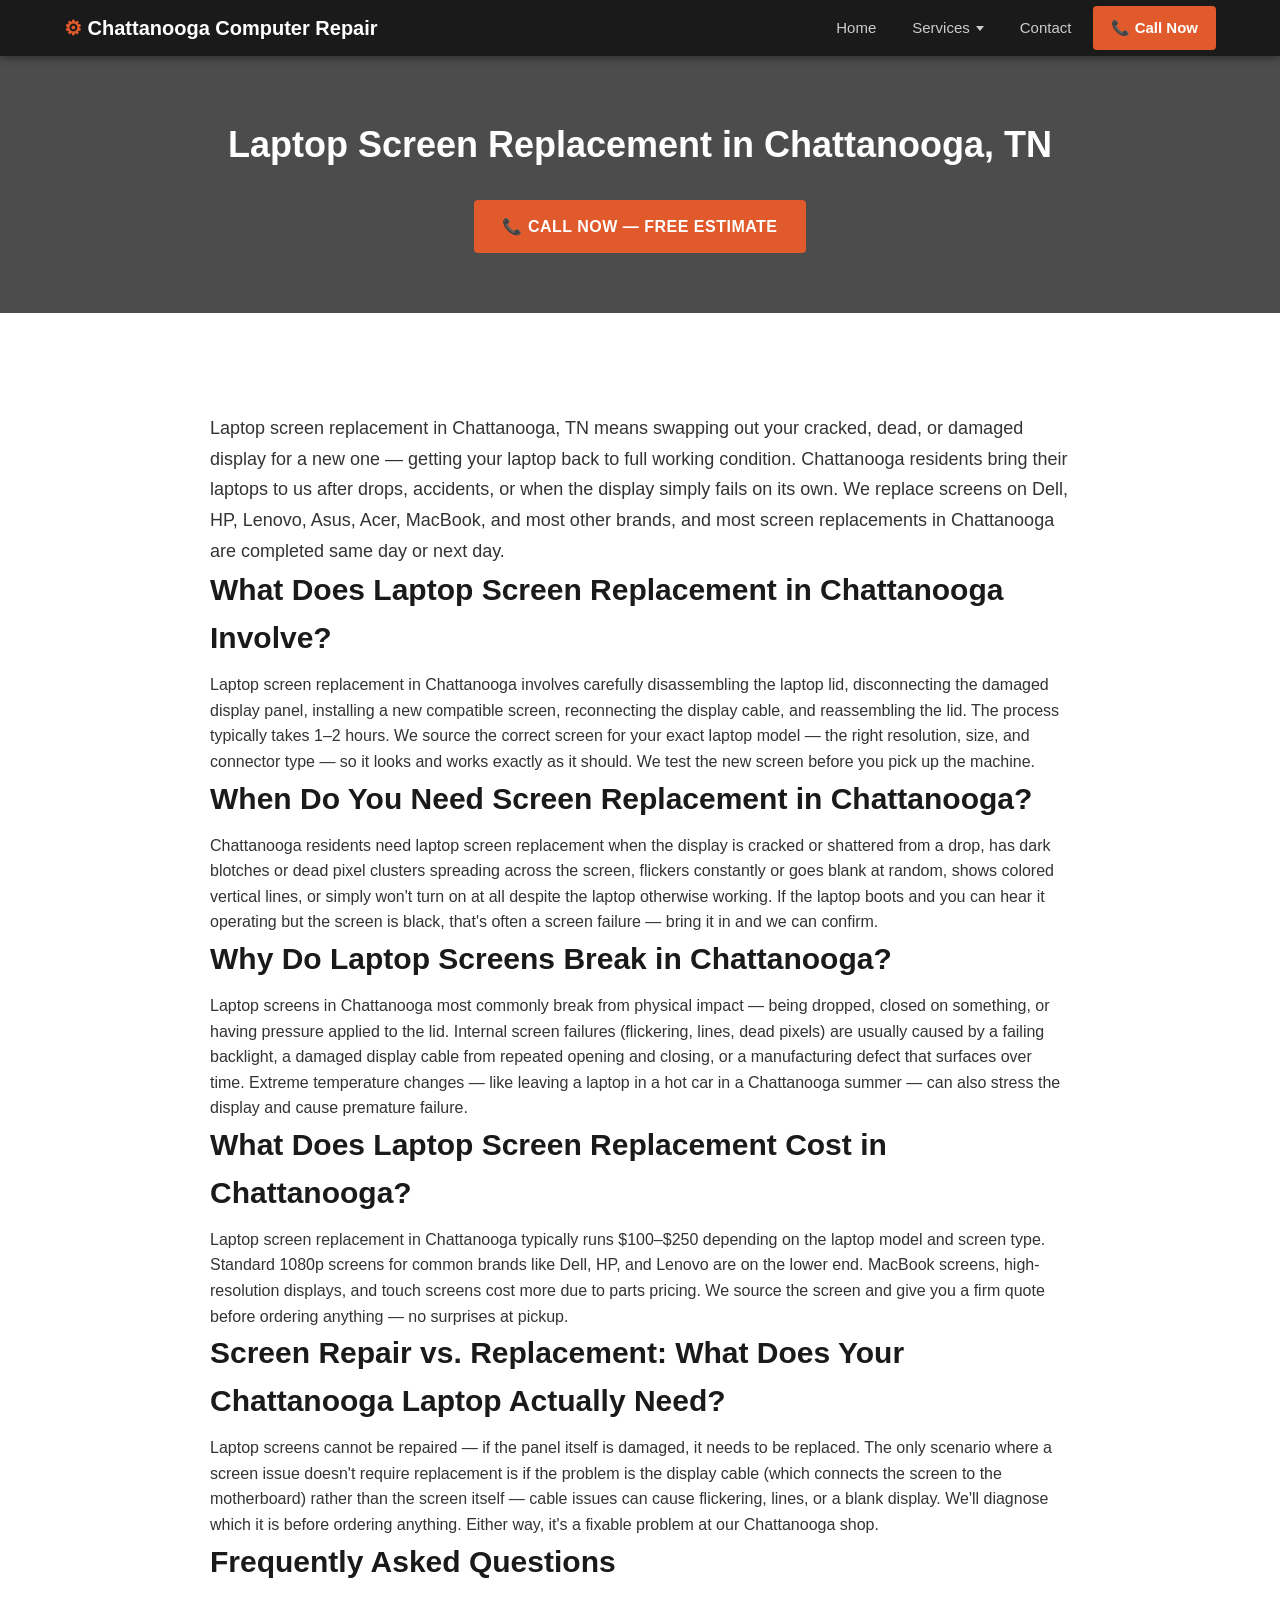
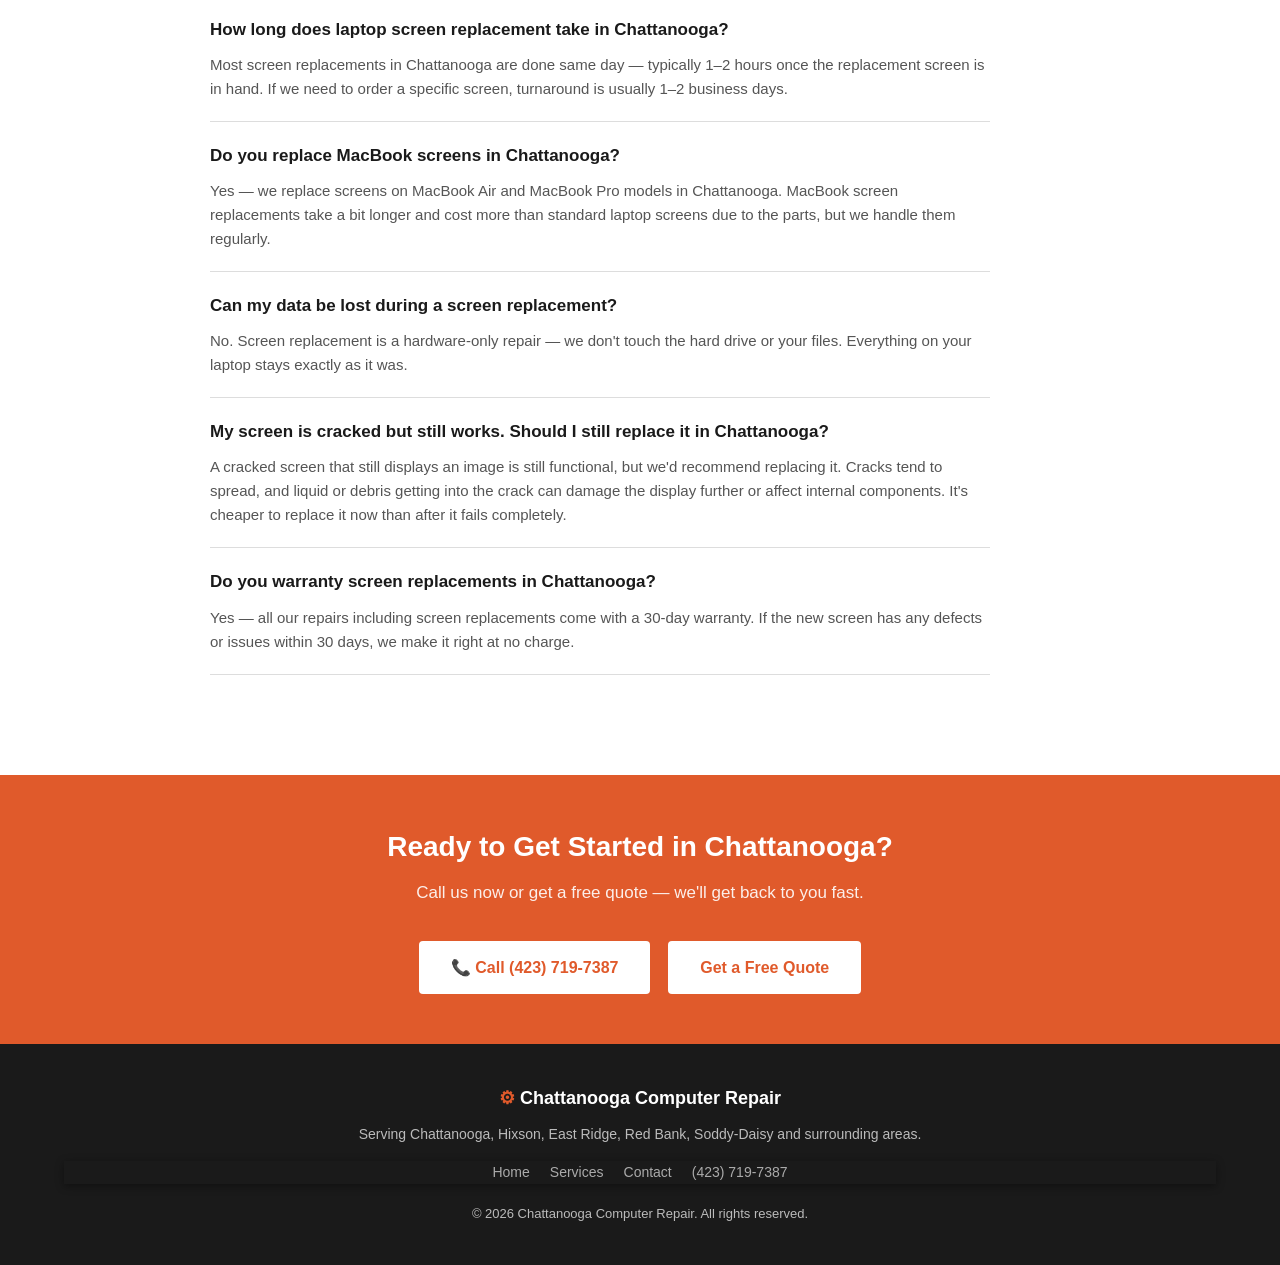
<file: screen-replacement-chattanooga.html>
<!DOCTYPE html>
<html lang="en">
<head>
  <meta name="google-site-verification" content="4P_0h37--m8VDJG-5L2IcGEyoDlczRt_zNdZ6u9XS8k" />
  <meta charset="UTF-8">
  <meta name="viewport" content="width=device-width, initial-scale=1.0">
  <title>Laptop Screen Replacement in Chattanooga, TN</title>
  <meta name="description" content="Laptop screen replacement in Chattanooga, TN. Cracked or dead screens on Dell, HP, Lenovo, MacBook. Usually same day.">
  <meta name="robots" content="index, follow">
  <link rel="canonical" href="https://chattanoogacomputerrepair.com/screen-replacement-chattanooga.html">
  <link rel="stylesheet" href="styles.css">
  <script type="application/ld+json">
  {
    "@context": "https://schema.org",
    "@type": "LocalBusiness",
    "name": "Chattanooga Computer Repair",
    "telephone": "(423) 719-7387",
    "address": {"@type": "PostalAddress","addressLocality": "Chattanooga","addressRegion": "TN","addressCountry": "US"},
    "areaServed": "Chattanooga, TN"
  }
  </script>
  <script type="application/ld+json">
  {
    "@context": "https://schema.org",
    "@type": "Service",
    "serviceType": "Laptop Screen Replacement",
    "areaServed": "Chattanooga, TN",
    "provider": {"@type": "LocalBusiness","name": "Chattanooga Computer Repair"}
  }
  </script>
  <script type="application/ld+json">
  {
    "@context": "https://schema.org",
    "@type": "FAQPage",
    "mainEntity": [{"@type":"Question","name":"How long does laptop screen replacement take in Chattanooga?","acceptedAnswer":{"@type":"Answer","text":"Most screen replacements in Chattanooga are done same day &mdash; typically 1&ndash;2 hours once the replacement screen is in hand. If we need to order a specific screen, turnaround is usually 1&ndash;2 business days."}},
      {"@type":"Question","name":"Do you replace MacBook screens in Chattanooga?","acceptedAnswer":{"@type":"Answer","text":"Yes &mdash; we replace screens on MacBook Air and MacBook Pro models in Chattanooga. MacBook screen replacements take a bit longer and cost more than standard laptop screens due to the parts, but we handle them regularly."}},
      {"@type":"Question","name":"Can my data be lost during a screen replacement?","acceptedAnswer":{"@type":"Answer","text":"No. Screen replacement is a hardware-only repair &mdash; we don't touch the hard drive or your files. Everything on your laptop stays exactly as it was."}},
      {"@type":"Question","name":"My screen is cracked but still works. Should I still replace it in Chattanooga?","acceptedAnswer":{"@type":"Answer","text":"A cracked screen that still displays an image is still functional, but we'd recommend replacing it. Cracks tend to spread, and liquid or debris getting into the crack can damage the display further or affect internal components. It's cheaper to replace it now than after it fails completely."}},
      {"@type":"Question","name":"Do you warranty screen replacements in Chattanooga?","acceptedAnswer":{"@type":"Answer","text":"Yes &mdash; all our repairs including screen replacements come with a 30-day warranty. If the new screen has any defects or issues within 30 days, we make it right at no charge."}}]
  }
  </script>
</head>
<body>
<nav>
  <div class="nav-logo"><span>&#9881;</span> Chattanooga Computer Repair</div>
  <div class="nav-links">
    <a href="/">Home</a>
    <span class="has-dropdown">
      <a href="services.html">Services</a>
      <div class="dropdown-menu">
        <ul class="dropdown-menu-list">
          <li><a href="virus-removal-chattanooga.html">Virus &amp; Malware Removal</a></li>
          <li><a href="screen-replacement-chattanooga.html">Laptop Screen Replacement</a></li>
          <li><a href="battery-replacement-chattanooga.html">Battery Replacement</a></li>
          <li><a href="keyboard-repair-chattanooga.html">Keyboard Repair</a></li>
          <li><a href="data-recovery-chattanooga.html">Data Recovery</a></li>
          <li><a href="water-damage-repair-chattanooga.html">Water Damage Repair</a></li>
          <li><a href="slow-computer-repair-chattanooga.html">Slow Computer Repair</a></li>
          <li><a href="hardware-upgrades-chattanooga.html">Hardware Upgrades</a></li>
          <li><a href="os-reinstall-chattanooga.html">OS Reinstall</a></li>
          <li><a href="mac-repair-chattanooga.html">Mac Repair</a></li>
          <li><a href="network-wifi-troubleshooting-chattanooga.html">Network &amp; WiFi</a></li>
          <li><a href="business-computer-services-chattanooga.html">Business IT Services</a></li>
        </ul>
      </div>
    </span>
    <a href="contact.html">Contact</a>
    <a href="tel:4237197387" class="nav-phone">&#128222; Call Now</a>
  </div>
</nav>
<div class="page-header">
  <h1>Laptop Screen Replacement in Chattanooga, TN</h1>
  <a href="tel:4237197387" class="btn-primary" style="margin-top:16px;display:inline-block;">&#128222; Call Now &mdash; Free Estimate</a>
</div>
<section>
  <div style="max-width:900px;margin:0 auto;padding:40px 20px;">
    <p style="font-size:18px;line-height:1.7;">Laptop screen replacement in Chattanooga, TN means swapping out your cracked, dead, or damaged display for a new one &mdash; getting your laptop back to full working condition. Chattanooga residents bring their laptops to us after drops, accidents, or when the display simply fails on its own. We replace screens on Dell, HP, Lenovo, Asus, Acer, MacBook, and most other brands, and most screen replacements in Chattanooga are completed same day or next day.</p>

    <h2 class="section-title">What Does Laptop Screen Replacement in Chattanooga Involve?</h2>
    <p>Laptop screen replacement in Chattanooga involves carefully disassembling the laptop lid, disconnecting the damaged display panel, installing a new compatible screen, reconnecting the display cable, and reassembling the lid. The process typically takes 1&ndash;2 hours. We source the correct screen for your exact laptop model &mdash; the right resolution, size, and connector type &mdash; so it looks and works exactly as it should. We test the new screen before you pick up the machine.</p>

    <h2 class="section-title">When Do You Need Screen Replacement in Chattanooga?</h2>
    <p>Chattanooga residents need laptop screen replacement when the display is cracked or shattered from a drop, has dark blotches or dead pixel clusters spreading across the screen, flickers constantly or goes blank at random, shows colored vertical lines, or simply won't turn on at all despite the laptop otherwise working. If the laptop boots and you can hear it operating but the screen is black, that's often a screen failure &mdash; bring it in and we can confirm.</p>

    <h2 class="section-title">Why Do Laptop Screens Break in Chattanooga?</h2>
    <p>Laptop screens in Chattanooga most commonly break from physical impact &mdash; being dropped, closed on something, or having pressure applied to the lid. Internal screen failures (flickering, lines, dead pixels) are usually caused by a failing backlight, a damaged display cable from repeated opening and closing, or a manufacturing defect that surfaces over time. Extreme temperature changes &mdash; like leaving a laptop in a hot car in a Chattanooga summer &mdash; can also stress the display and cause premature failure.</p>

    <h2 class="section-title">What Does Laptop Screen Replacement Cost in Chattanooga?</h2>
    <p>Laptop screen replacement in Chattanooga typically runs $100&ndash;$250 depending on the laptop model and screen type. Standard 1080p screens for common brands like Dell, HP, and Lenovo are on the lower end. MacBook screens, high-resolution displays, and touch screens cost more due to parts pricing. We source the screen and give you a firm quote before ordering anything &mdash; no surprises at pickup.</p>

    <h2 class="section-title">Screen Repair vs. Replacement: What Does Your Chattanooga Laptop Actually Need?</h2>
    <p>Laptop screens cannot be repaired &mdash; if the panel itself is damaged, it needs to be replaced. The only scenario where a screen issue doesn't require replacement is if the problem is the display cable (which connects the screen to the motherboard) rather than the screen itself &mdash; cable issues can cause flickering, lines, or a blank display. We'll diagnose which it is before ordering anything. Either way, it's a fixable problem at our Chattanooga shop.</p>

    <h2 class="section-title">Frequently Asked Questions</h2>
    <div class="faq-list">
      <div class="faq-item"><h3>How long does laptop screen replacement take in Chattanooga?</h3><p>Most screen replacements in Chattanooga are done same day &mdash; typically 1&ndash;2 hours once the replacement screen is in hand. If we need to order a specific screen, turnaround is usually 1&ndash;2 business days.</p></div>
<div class="faq-item"><h3>Do you replace MacBook screens in Chattanooga?</h3><p>Yes &mdash; we replace screens on MacBook Air and MacBook Pro models in Chattanooga. MacBook screen replacements take a bit longer and cost more than standard laptop screens due to the parts, but we handle them regularly.</p></div>
<div class="faq-item"><h3>Can my data be lost during a screen replacement?</h3><p>No. Screen replacement is a hardware-only repair &mdash; we don't touch the hard drive or your files. Everything on your laptop stays exactly as it was.</p></div>
<div class="faq-item"><h3>My screen is cracked but still works. Should I still replace it in Chattanooga?</h3><p>A cracked screen that still displays an image is still functional, but we'd recommend replacing it. Cracks tend to spread, and liquid or debris getting into the crack can damage the display further or affect internal components. It's cheaper to replace it now than after it fails completely.</p></div>
<div class="faq-item"><h3>Do you warranty screen replacements in Chattanooga?</h3><p>Yes &mdash; all our repairs including screen replacements come with a 30-day warranty. If the new screen has any defects or issues within 30 days, we make it right at no charge.</p></div>
    </div>
  </div>
</section>
<section class="cta-banner">
  <h2>Ready to Get Started in Chattanooga?</h2>
  <p>Call us now or get a free quote &mdash; we'll get back to you fast.</p>
  <a href="tel:4237197387" class="btn-white">&#128222; Call (423) 719-7387</a>
  &nbsp;&nbsp;
  <a href="contact.html" class="btn-white" style="margin-top:10px;">Get a Free Quote</a>
</section>
<footer>
  <div class="footer-logo"><span>&#9881;</span> Chattanooga Computer Repair</div>
  <p>Serving Chattanooga, Hixson, East Ridge, Red Bank, Soddy-Daisy and surrounding areas.</p>
  <nav>
    <a href="/">Home</a>
    <a href="services.html">Services</a>
    <a href="contact.html">Contact</a>
    <a href="tel:4237197387">(423) 719-7387</a>
  </nav>
  <p style="margin-top:20px;font-size:13px;">&copy; 2026 Chattanooga Computer Repair. All rights reserved.</p>
</footer>
</body>
</html>
</file>
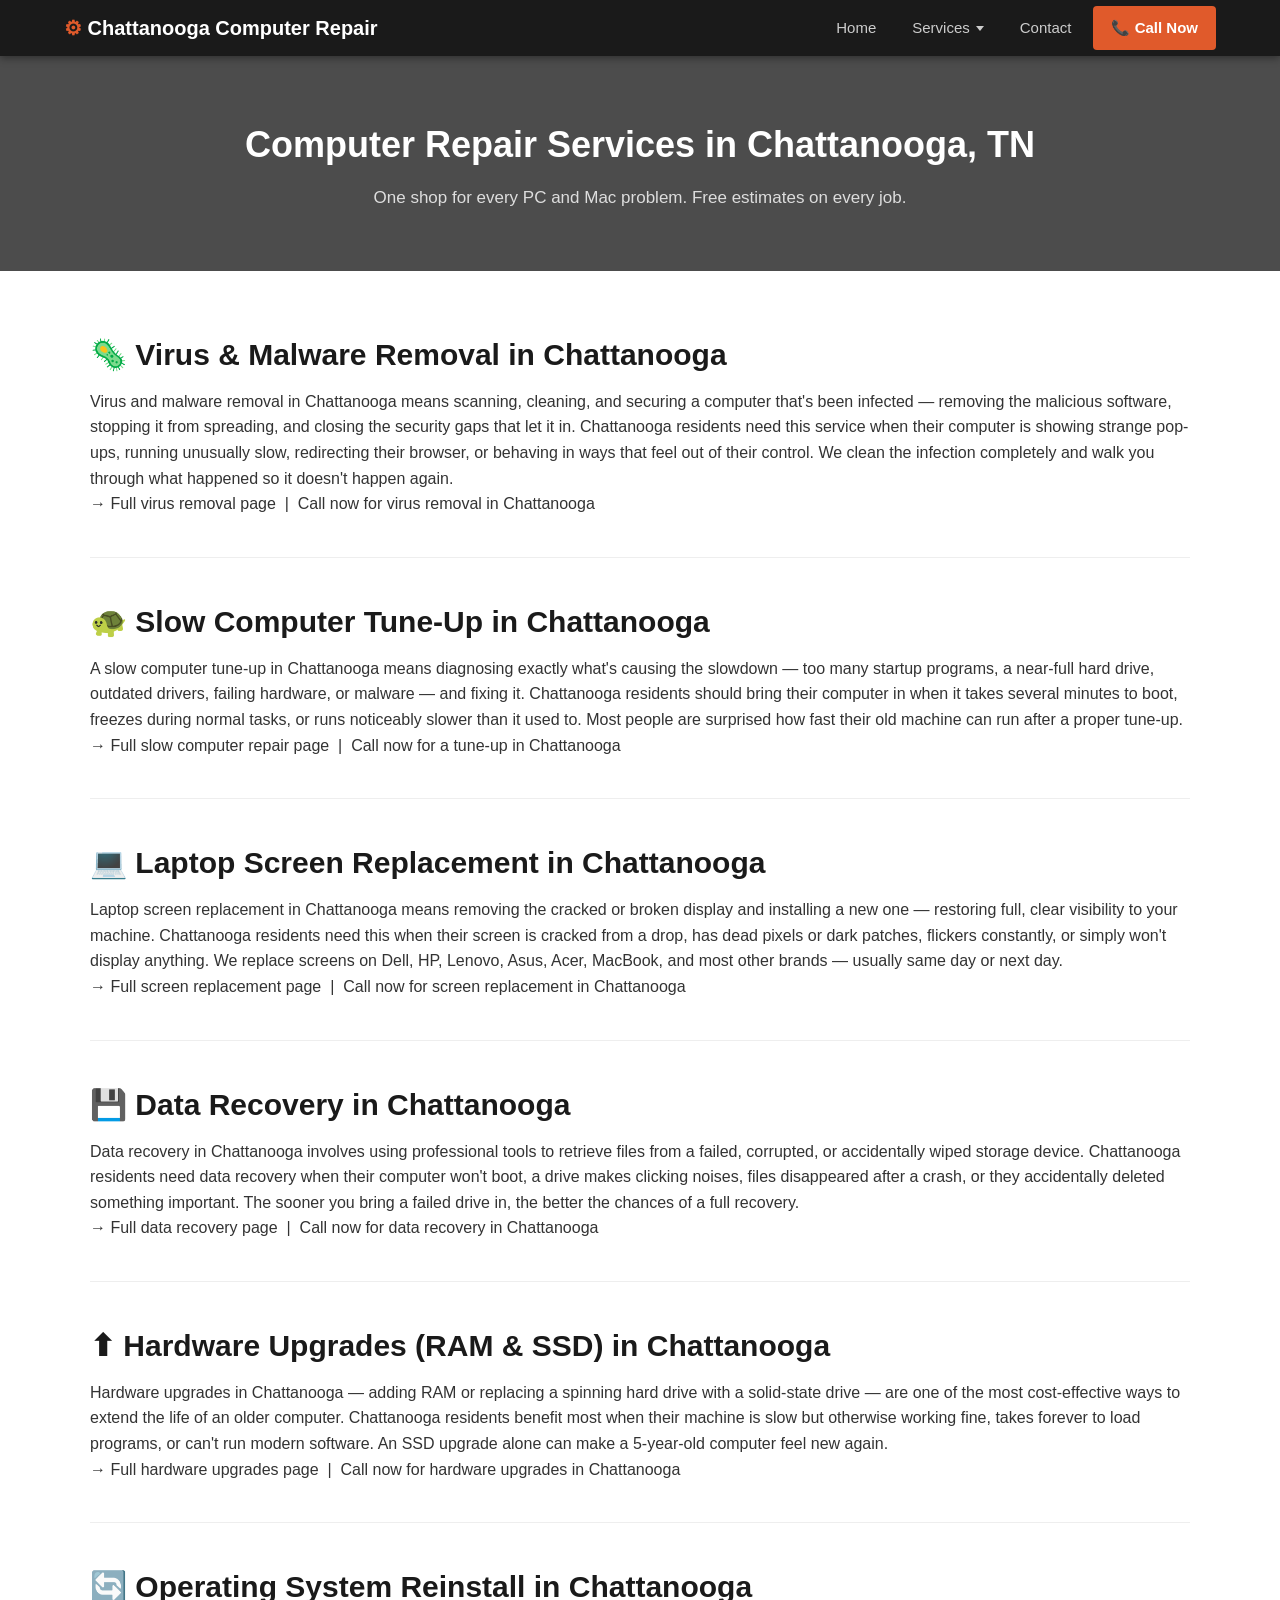
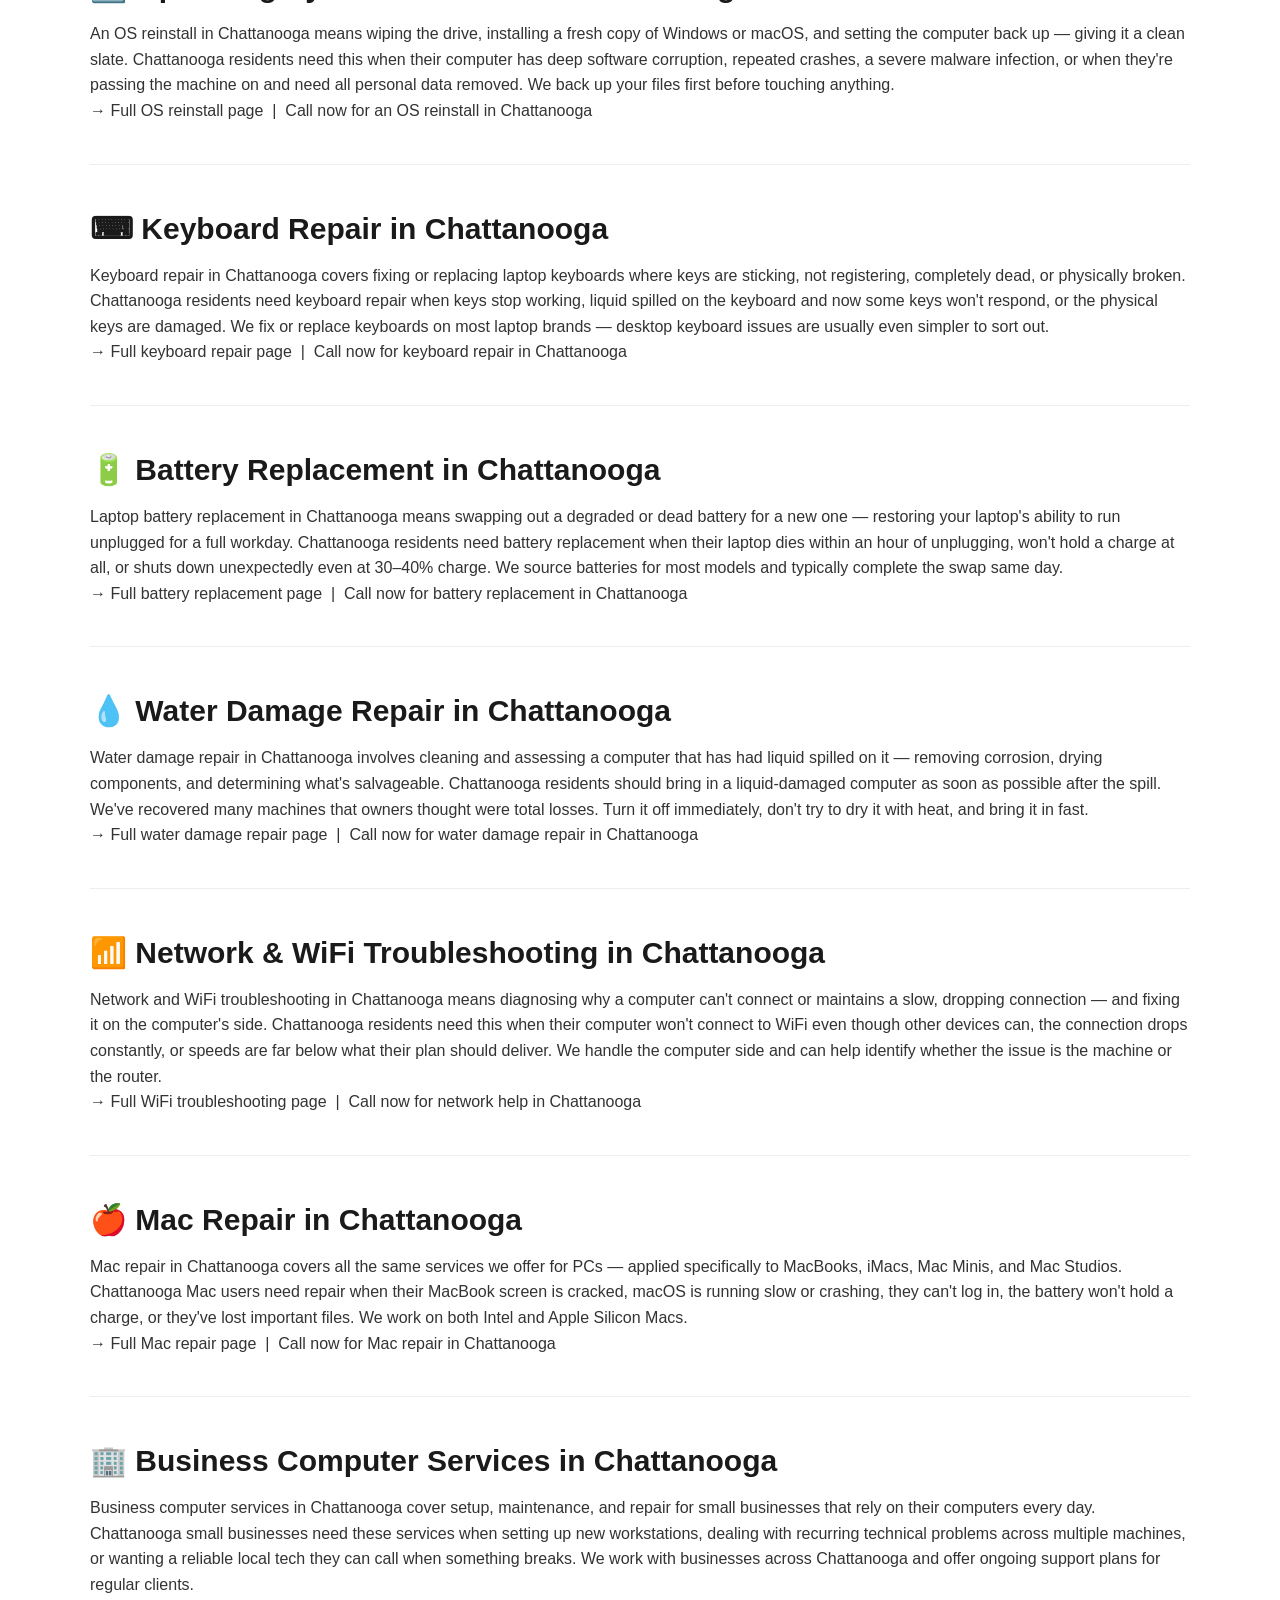
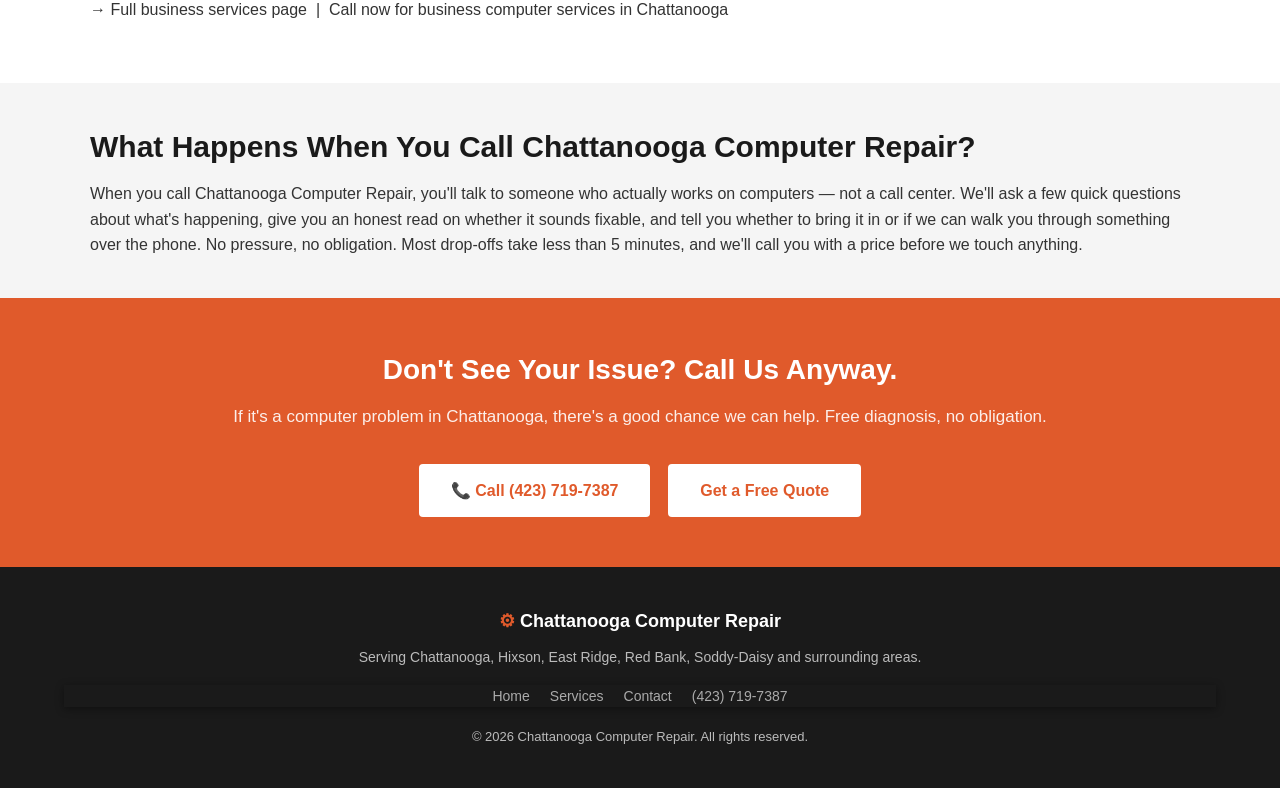
<file: services.html>
<!DOCTYPE html>
<html lang="en">
<head>
  <meta name="google-site-verification" content="4P_0h37--m8VDJG-5L2IcGEyoDlczRt_zNdZ6u9XS8k" />
  <meta charset="UTF-8">
  <meta name="viewport" content="width=device-width, initial-scale=1.0">
  <title>Computer Repair Services in Chattanooga, TN</title>
  <meta name="description" content="Computer repair services in Chattanooga, TN. Virus removal, screens, data recovery, upgrades, Mac repair. Free estimates.">
  <meta name="robots" content="index, follow">
  <link rel="canonical" href="https://chattanoogacomputerrepair.com/services.html">
  <link rel="stylesheet" href="styles.css">
  <script type="application/ld+json">
  {
    "@context": "https://schema.org",
    "@type": "LocalBusiness",
    "name": "Chattanooga Computer Repair",
    "telephone": "(423) 719-7387",
    "address": {"@type": "PostalAddress","addressLocality": "Chattanooga","addressRegion": "TN","addressCountry": "US"},
    "areaServed": "Chattanooga, TN"
  }
  </script>
</head>
<body>
<nav>
  <div class="nav-logo"><span>&#9881;</span> Chattanooga Computer Repair</div>
  <div class="nav-links">
    <a href="/">Home</a>
    <span class="has-dropdown">
      <a href="services.html">Services</a>
      <div class="dropdown-menu">
        <ul class="dropdown-menu-list">
          <li><a href="virus-removal-chattanooga.html">Virus &amp; Malware Removal</a></li>
          <li><a href="screen-replacement-chattanooga.html">Laptop Screen Replacement</a></li>
          <li><a href="battery-replacement-chattanooga.html">Battery Replacement</a></li>
          <li><a href="keyboard-repair-chattanooga.html">Keyboard Repair</a></li>
          <li><a href="data-recovery-chattanooga.html">Data Recovery</a></li>
          <li><a href="water-damage-repair-chattanooga.html">Water Damage Repair</a></li>
          <li><a href="slow-computer-repair-chattanooga.html">Slow Computer Repair</a></li>
          <li><a href="hardware-upgrades-chattanooga.html">Hardware Upgrades</a></li>
          <li><a href="os-reinstall-chattanooga.html">OS Reinstall</a></li>
          <li><a href="mac-repair-chattanooga.html">Mac Repair</a></li>
          <li><a href="network-wifi-troubleshooting-chattanooga.html">Network &amp; WiFi</a></li>
          <li><a href="business-computer-services-chattanooga.html">Business IT Services</a></li>
        </ul>
      </div>
    </span>
    <a href="contact.html">Contact</a>
    <a href="tel:4237197387" class="nav-phone">&#128222; Call Now</a>
  </div>
</nav>
<div class="page-header">
  <h1>Computer Repair Services in Chattanooga, TN</h1>
  <p>One shop for every PC and Mac problem. Free estimates on every job.</p>
</div>
<section>
  <div style="max-width:1100px;margin:0 auto;">

    <h2 class="section-title">&#129440; Virus &amp; Malware Removal in Chattanooga</h2>
    <p>Virus and malware removal in Chattanooga means scanning, cleaning, and securing a computer that's been infected &mdash; removing the malicious software, stopping it from spreading, and closing the security gaps that let it in. Chattanooga residents need this service when their computer is showing strange pop-ups, running unusually slow, redirecting their browser, or behaving in ways that feel out of their control. We clean the infection completely and walk you through what happened so it doesn't happen again.</p>
    <p><a href="virus-removal-chattanooga.html">&rarr; Full virus removal page</a> &nbsp;|&nbsp; <a href="tel:4237197387">Call now for virus removal in Chattanooga</a></p>

    <hr style="margin:40px 0;border:none;border-top:1px solid #eee;">

    <h2 class="section-title">&#128034; Slow Computer Tune-Up in Chattanooga</h2>
    <p>A slow computer tune-up in Chattanooga means diagnosing exactly what's causing the slowdown &mdash; too many startup programs, a near-full hard drive, outdated drivers, failing hardware, or malware &mdash; and fixing it. Chattanooga residents should bring their computer in when it takes several minutes to boot, freezes during normal tasks, or runs noticeably slower than it used to. Most people are surprised how fast their old machine can run after a proper tune-up.</p>
    <p><a href="slow-computer-repair-chattanooga.html">&rarr; Full slow computer repair page</a> &nbsp;|&nbsp; <a href="tel:4237197387">Call now for a tune-up in Chattanooga</a></p>

    <hr style="margin:40px 0;border:none;border-top:1px solid #eee;">

    <h2 class="section-title">&#128187; Laptop Screen Replacement in Chattanooga</h2>
    <p>Laptop screen replacement in Chattanooga means removing the cracked or broken display and installing a new one &mdash; restoring full, clear visibility to your machine. Chattanooga residents need this when their screen is cracked from a drop, has dead pixels or dark patches, flickers constantly, or simply won't display anything. We replace screens on Dell, HP, Lenovo, Asus, Acer, MacBook, and most other brands &mdash; usually same day or next day.</p>
    <p><a href="screen-replacement-chattanooga.html">&rarr; Full screen replacement page</a> &nbsp;|&nbsp; <a href="tel:4237197387">Call now for screen replacement in Chattanooga</a></p>

    <hr style="margin:40px 0;border:none;border-top:1px solid #eee;">

    <h2 class="section-title">&#128190; Data Recovery in Chattanooga</h2>
    <p>Data recovery in Chattanooga involves using professional tools to retrieve files from a failed, corrupted, or accidentally wiped storage device. Chattanooga residents need data recovery when their computer won't boot, a drive makes clicking noises, files disappeared after a crash, or they accidentally deleted something important. The sooner you bring a failed drive in, the better the chances of a full recovery.</p>
    <p><a href="data-recovery-chattanooga.html">&rarr; Full data recovery page</a> &nbsp;|&nbsp; <a href="tel:4237197387">Call now for data recovery in Chattanooga</a></p>

    <hr style="margin:40px 0;border:none;border-top:1px solid #eee;">

    <h2 class="section-title">&#11014; Hardware Upgrades (RAM &amp; SSD) in Chattanooga</h2>
    <p>Hardware upgrades in Chattanooga &mdash; adding RAM or replacing a spinning hard drive with a solid-state drive &mdash; are one of the most cost-effective ways to extend the life of an older computer. Chattanooga residents benefit most when their machine is slow but otherwise working fine, takes forever to load programs, or can't run modern software. An SSD upgrade alone can make a 5-year-old computer feel new again.</p>
    <p><a href="hardware-upgrades-chattanooga.html">&rarr; Full hardware upgrades page</a> &nbsp;|&nbsp; <a href="tel:4237197387">Call now for hardware upgrades in Chattanooga</a></p>

    <hr style="margin:40px 0;border:none;border-top:1px solid #eee;">

    <h2 class="section-title">&#128260; Operating System Reinstall in Chattanooga</h2>
    <p>An OS reinstall in Chattanooga means wiping the drive, installing a fresh copy of Windows or macOS, and setting the computer back up &mdash; giving it a clean slate. Chattanooga residents need this when their computer has deep software corruption, repeated crashes, a severe malware infection, or when they're passing the machine on and need all personal data removed. We back up your files first before touching anything.</p>
    <p><a href="os-reinstall-chattanooga.html">&rarr; Full OS reinstall page</a> &nbsp;|&nbsp; <a href="tel:4237197387">Call now for an OS reinstall in Chattanooga</a></p>

    <hr style="margin:40px 0;border:none;border-top:1px solid #eee;">

    <h2 class="section-title">&#9000; Keyboard Repair in Chattanooga</h2>
    <p>Keyboard repair in Chattanooga covers fixing or replacing laptop keyboards where keys are sticking, not registering, completely dead, or physically broken. Chattanooga residents need keyboard repair when keys stop working, liquid spilled on the keyboard and now some keys won't respond, or the physical keys are damaged. We fix or replace keyboards on most laptop brands &mdash; desktop keyboard issues are usually even simpler to sort out.</p>
    <p><a href="keyboard-repair-chattanooga.html">&rarr; Full keyboard repair page</a> &nbsp;|&nbsp; <a href="tel:4237197387">Call now for keyboard repair in Chattanooga</a></p>

    <hr style="margin:40px 0;border:none;border-top:1px solid #eee;">

    <h2 class="section-title">&#128267; Battery Replacement in Chattanooga</h2>
    <p>Laptop battery replacement in Chattanooga means swapping out a degraded or dead battery for a new one &mdash; restoring your laptop's ability to run unplugged for a full workday. Chattanooga residents need battery replacement when their laptop dies within an hour of unplugging, won't hold a charge at all, or shuts down unexpectedly even at 30&ndash;40% charge. We source batteries for most models and typically complete the swap same day.</p>
    <p><a href="battery-replacement-chattanooga.html">&rarr; Full battery replacement page</a> &nbsp;|&nbsp; <a href="tel:4237197387">Call now for battery replacement in Chattanooga</a></p>

    <hr style="margin:40px 0;border:none;border-top:1px solid #eee;">

    <h2 class="section-title">&#128167; Water Damage Repair in Chattanooga</h2>
    <p>Water damage repair in Chattanooga involves cleaning and assessing a computer that has had liquid spilled on it &mdash; removing corrosion, drying components, and determining what's salvageable. Chattanooga residents should bring in a liquid-damaged computer as soon as possible after the spill. We've recovered many machines that owners thought were total losses. Turn it off immediately, don't try to dry it with heat, and bring it in fast.</p>
    <p><a href="water-damage-repair-chattanooga.html">&rarr; Full water damage repair page</a> &nbsp;|&nbsp; <a href="tel:4237197387">Call now for water damage repair in Chattanooga</a></p>

    <hr style="margin:40px 0;border:none;border-top:1px solid #eee;">

    <h2 class="section-title">&#128246; Network &amp; WiFi Troubleshooting in Chattanooga</h2>
    <p>Network and WiFi troubleshooting in Chattanooga means diagnosing why a computer can't connect or maintains a slow, dropping connection &mdash; and fixing it on the computer's side. Chattanooga residents need this when their computer won't connect to WiFi even though other devices can, the connection drops constantly, or speeds are far below what their plan should deliver. We handle the computer side and can help identify whether the issue is the machine or the router.</p>
    <p><a href="network-wifi-troubleshooting-chattanooga.html">&rarr; Full WiFi troubleshooting page</a> &nbsp;|&nbsp; <a href="tel:4237197387">Call now for network help in Chattanooga</a></p>

    <hr style="margin:40px 0;border:none;border-top:1px solid #eee;">

    <h2 class="section-title">&#127822; Mac Repair in Chattanooga</h2>
    <p>Mac repair in Chattanooga covers all the same services we offer for PCs &mdash; applied specifically to MacBooks, iMacs, Mac Minis, and Mac Studios. Chattanooga Mac users need repair when their MacBook screen is cracked, macOS is running slow or crashing, they can't log in, the battery won't hold a charge, or they've lost important files. We work on both Intel and Apple Silicon Macs.</p>
    <p><a href="mac-repair-chattanooga.html">&rarr; Full Mac repair page</a> &nbsp;|&nbsp; <a href="tel:4237197387">Call now for Mac repair in Chattanooga</a></p>

    <hr style="margin:40px 0;border:none;border-top:1px solid #eee;">

    <h2 class="section-title">&#127970; Business Computer Services in Chattanooga</h2>
    <p>Business computer services in Chattanooga cover setup, maintenance, and repair for small businesses that rely on their computers every day. Chattanooga small businesses need these services when setting up new workstations, dealing with recurring technical problems across multiple machines, or wanting a reliable local tech they can call when something breaks. We work with businesses across Chattanooga and offer ongoing support plans for regular clients.</p>
    <p><a href="business-computer-services-chattanooga.html">&rarr; Full business services page</a> &nbsp;|&nbsp; <a href="tel:4237197387">Call now for business computer services in Chattanooga</a></p>

  </div>
</section>

<section class="bg-light" style="padding:40px 20px;">
  <div style="max-width:1100px;margin:0 auto;">
    <h2 class="section-title">What Happens When You Call Chattanooga Computer Repair?</h2>
    <p>When you call Chattanooga Computer Repair, you'll talk to someone who actually works on computers &mdash; not a call center. We'll ask a few quick questions about what's happening, give you an honest read on whether it sounds fixable, and tell you whether to bring it in or if we can walk you through something over the phone. No pressure, no obligation. Most drop-offs take less than 5 minutes, and we'll call you with a price before we touch anything.</p>
  </div>
</section>

<section class="cta-banner">
  <h2>Don't See Your Issue? Call Us Anyway.</h2>
  <p>If it's a computer problem in Chattanooga, there's a good chance we can help. Free diagnosis, no obligation.</p>
  <a href="tel:4237197387" class="btn-white">&#128222; Call (423) 719-7387</a>
  &nbsp;&nbsp;
  <a href="contact.html" class="btn-white" style="margin-top:10px;">Get a Free Quote</a>
</section>

<footer>
  <div class="footer-logo"><span>&#9881;</span> Chattanooga Computer Repair</div>
  <p>Serving Chattanooga, Hixson, East Ridge, Red Bank, Soddy-Daisy and surrounding areas.</p>
  <nav>
    <a href="/">Home</a>
    <a href="services.html">Services</a>
    <a href="contact.html">Contact</a>
    <a href="tel:4237197387">(423) 719-7387</a>
  </nav>
  <p style="margin-top:20px;font-size:13px;">&copy; 2026 Chattanooga Computer Repair. All rights reserved.</p>
</footer>
</body>
</html>
</file>
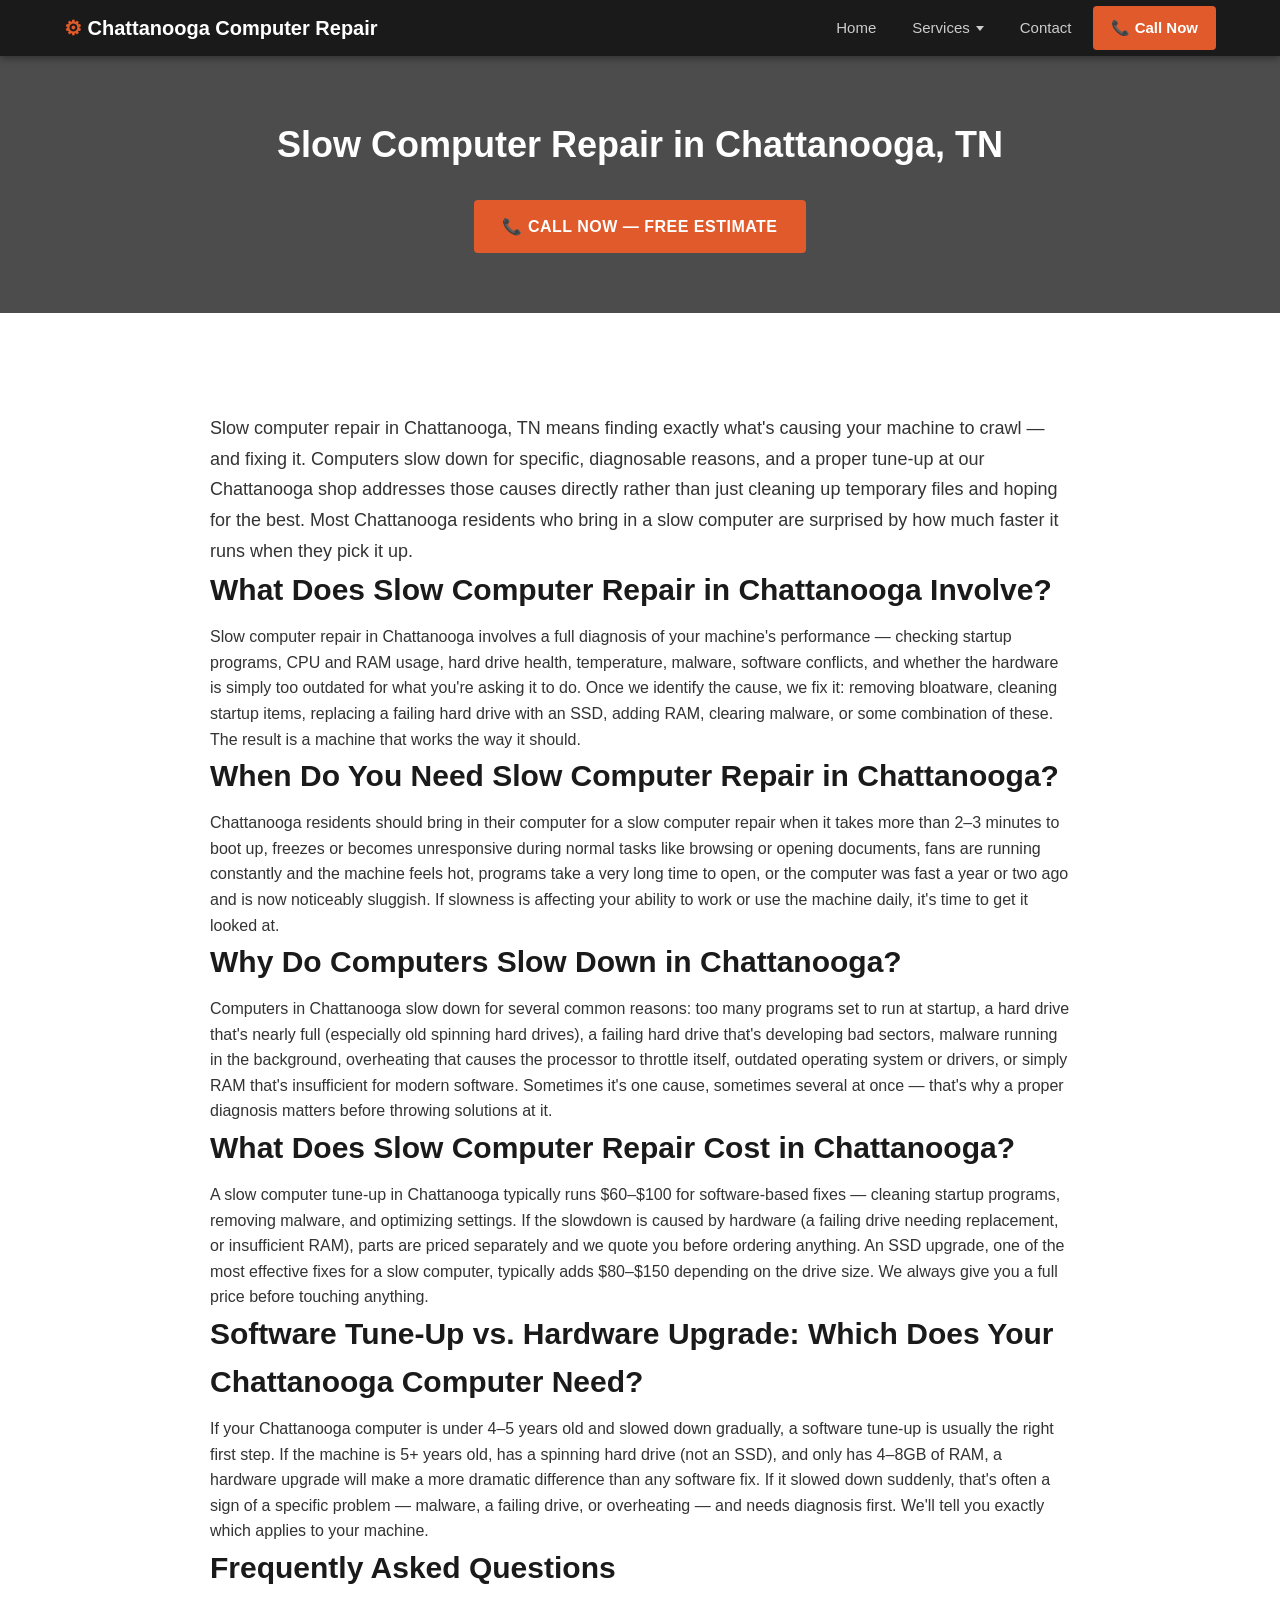
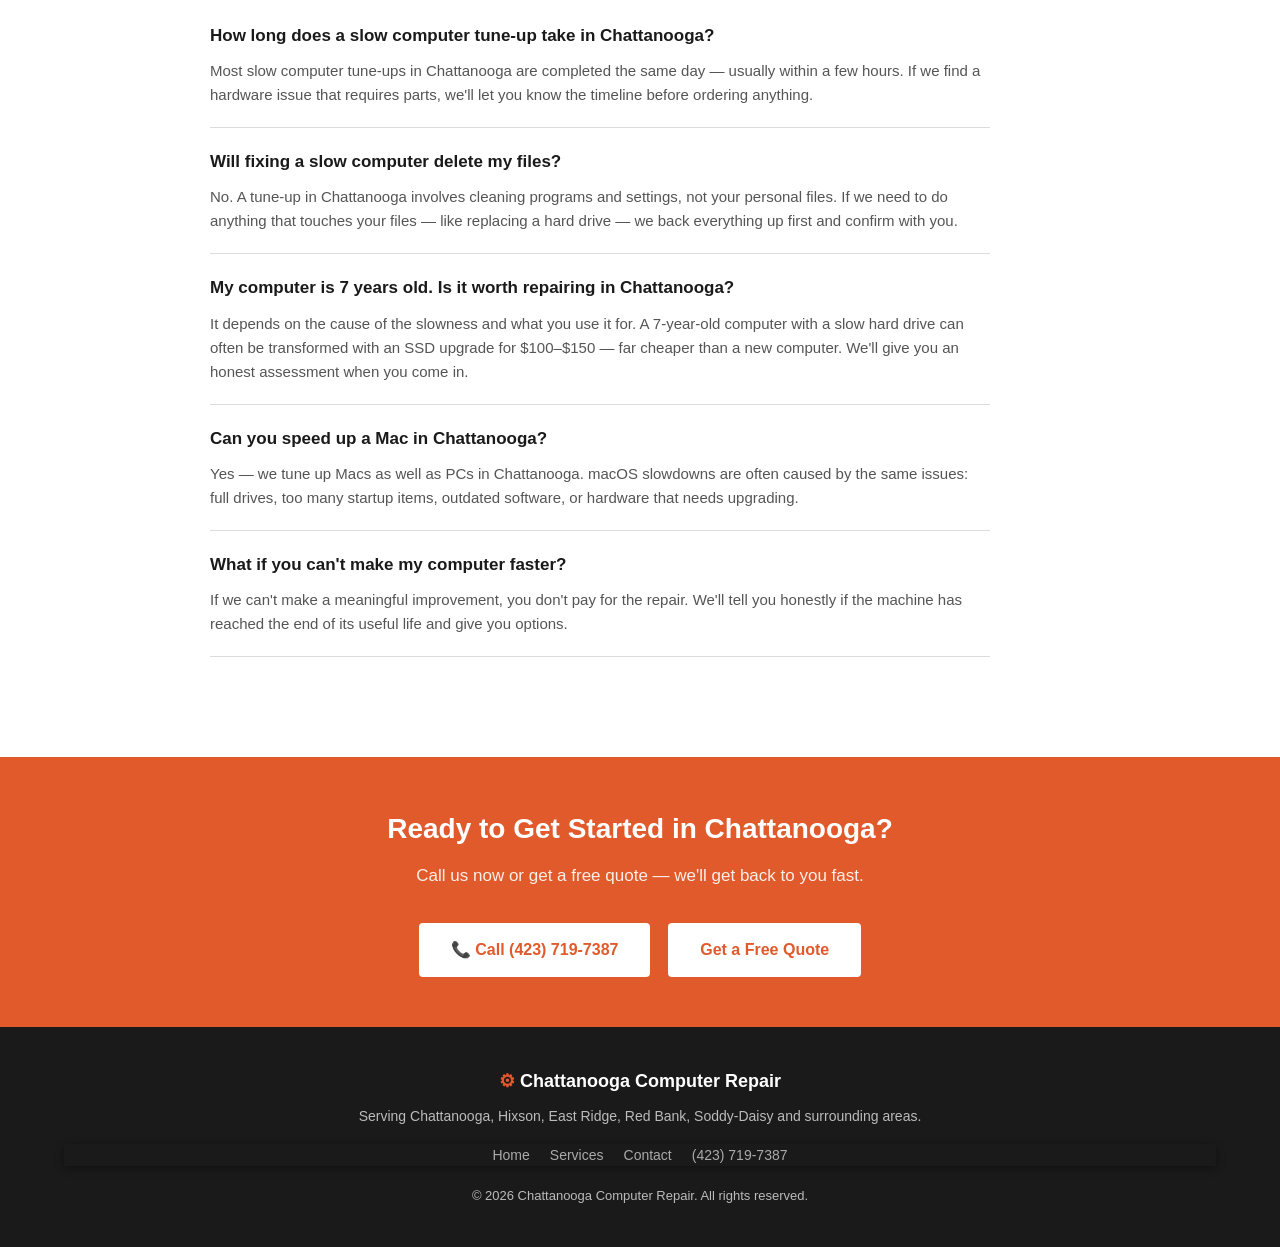
<file: slow-computer-repair-chattanooga.html>
<!DOCTYPE html>
<html lang="en">
<head>
  <meta name="google-site-verification" content="4P_0h37--m8VDJG-5L2IcGEyoDlczRt_zNdZ6u9XS8k" />
  <meta charset="UTF-8">
  <meta name="viewport" content="width=device-width, initial-scale=1.0">
  <title>Slow Computer Repair in Chattanooga, TN | Same-Day Tune-Up</title>
  <meta name="description" content="Slow computer repair and tune-up in Chattanooga, TN. We find the real cause and fix it &mdash; most tune-ups done same day. Free estimate. PCs and Macs.">
  <meta name="robots" content="index, follow">
  <link rel="canonical" href="https://chattanoogacomputerrepair.com/slow-computer-repair-chattanooga.html">
  <link rel="stylesheet" href="styles.css">
  <script type="application/ld+json">
  {
    "@context": "https://schema.org",
    "@type": "LocalBusiness",
    "name": "Chattanooga Computer Repair",
    "telephone": "(423) 719-7387",
    "address": {"@type": "PostalAddress","addressLocality": "Chattanooga","addressRegion": "TN","addressCountry": "US"},
    "areaServed": "Chattanooga, TN"
  }
  </script>
  <script type="application/ld+json">
  {
    "@context": "https://schema.org",
    "@type": "Service",
    "serviceType": "Slow Computer Repair",
    "areaServed": "Chattanooga, TN",
    "provider": {"@type": "LocalBusiness","name": "Chattanooga Computer Repair"}
  }
  </script>
  <script type="application/ld+json">
  {
    "@context": "https://schema.org",
    "@type": "FAQPage",
    "mainEntity": [{"@type":"Question","name":"How long does a slow computer tune-up take in Chattanooga?","acceptedAnswer":{"@type":"Answer","text":"Most slow computer tune-ups in Chattanooga are completed the same day &mdash; usually within a few hours. If we find a hardware issue that requires parts, we'll let you know the timeline before ordering anything."}},
      {"@type":"Question","name":"Will fixing a slow computer delete my files?","acceptedAnswer":{"@type":"Answer","text":"No. A tune-up in Chattanooga involves cleaning programs and settings, not your personal files. If we need to do anything that touches your files &mdash; like replacing a hard drive &mdash; we back everything up first and confirm with you."}},
      {"@type":"Question","name":"My computer is 7 years old. Is it worth repairing in Chattanooga?","acceptedAnswer":{"@type":"Answer","text":"It depends on the cause of the slowness and what you use it for. A 7-year-old computer with a slow hard drive can often be transformed with an SSD upgrade for $100&ndash;$150 &mdash; far cheaper than a new computer. We'll give you an honest assessment when you come in."}},
      {"@type":"Question","name":"Can you speed up a Mac in Chattanooga?","acceptedAnswer":{"@type":"Answer","text":"Yes &mdash; we tune up Macs as well as PCs in Chattanooga. macOS slowdowns are often caused by the same issues: full drives, too many startup items, outdated software, or hardware that needs upgrading."}},
      {"@type":"Question","name":"What if you can't make my computer faster?","acceptedAnswer":{"@type":"Answer","text":"If we can't make a meaningful improvement, you don't pay for the repair. We'll tell you honestly if the machine has reached the end of its useful life and give you options."}}]
  }
  </script>
</head>
<body>
<nav>
  <div class="nav-logo"><span>&#9881;</span> Chattanooga Computer Repair</div>
  <div class="nav-links">
    <a href="/">Home</a>
    <span class="has-dropdown">
      <a href="services.html">Services</a>
      <div class="dropdown-menu">
        <ul class="dropdown-menu-list">
          <li><a href="virus-removal-chattanooga.html">Virus &amp; Malware Removal</a></li>
          <li><a href="screen-replacement-chattanooga.html">Laptop Screen Replacement</a></li>
          <li><a href="battery-replacement-chattanooga.html">Battery Replacement</a></li>
          <li><a href="keyboard-repair-chattanooga.html">Keyboard Repair</a></li>
          <li><a href="data-recovery-chattanooga.html">Data Recovery</a></li>
          <li><a href="water-damage-repair-chattanooga.html">Water Damage Repair</a></li>
          <li><a href="slow-computer-repair-chattanooga.html">Slow Computer Repair</a></li>
          <li><a href="hardware-upgrades-chattanooga.html">Hardware Upgrades</a></li>
          <li><a href="os-reinstall-chattanooga.html">OS Reinstall</a></li>
          <li><a href="mac-repair-chattanooga.html">Mac Repair</a></li>
          <li><a href="network-wifi-troubleshooting-chattanooga.html">Network &amp; WiFi</a></li>
          <li><a href="business-computer-services-chattanooga.html">Business IT Services</a></li>
        </ul>
      </div>
    </span>
    <a href="contact.html">Contact</a>
    <a href="tel:4237197387" class="nav-phone">&#128222; Call Now</a>
  </div>
</nav>
<div class="page-header">
  <h1>Slow Computer Repair in Chattanooga, TN</h1>
  <a href="tel:4237197387" class="btn-primary" style="margin-top:16px;display:inline-block;">&#128222; Call Now &mdash; Free Estimate</a>
</div>
<section>
  <div style="max-width:900px;margin:0 auto;padding:40px 20px;">
    <p style="font-size:18px;line-height:1.7;">Slow computer repair in Chattanooga, TN means finding exactly what's causing your machine to crawl &mdash; and fixing it. Computers slow down for specific, diagnosable reasons, and a proper tune-up at our Chattanooga shop addresses those causes directly rather than just cleaning up temporary files and hoping for the best. Most Chattanooga residents who bring in a slow computer are surprised by how much faster it runs when they pick it up.</p>

    <h2 class="section-title">What Does Slow Computer Repair in Chattanooga Involve?</h2>
    <p>Slow computer repair in Chattanooga involves a full diagnosis of your machine's performance &mdash; checking startup programs, CPU and RAM usage, hard drive health, temperature, malware, software conflicts, and whether the hardware is simply too outdated for what you're asking it to do. Once we identify the cause, we fix it: removing bloatware, cleaning startup items, replacing a failing hard drive with an SSD, adding RAM, clearing malware, or some combination of these. The result is a machine that works the way it should.</p>

    <h2 class="section-title">When Do You Need Slow Computer Repair in Chattanooga?</h2>
    <p>Chattanooga residents should bring in their computer for a slow computer repair when it takes more than 2&ndash;3 minutes to boot up, freezes or becomes unresponsive during normal tasks like browsing or opening documents, fans are running constantly and the machine feels hot, programs take a very long time to open, or the computer was fast a year or two ago and is now noticeably sluggish. If slowness is affecting your ability to work or use the machine daily, it's time to get it looked at.</p>

    <h2 class="section-title">Why Do Computers Slow Down in Chattanooga?</h2>
    <p>Computers in Chattanooga slow down for several common reasons: too many programs set to run at startup, a hard drive that's nearly full (especially old spinning hard drives), a failing hard drive that's developing bad sectors, malware running in the background, overheating that causes the processor to throttle itself, outdated operating system or drivers, or simply RAM that's insufficient for modern software. Sometimes it's one cause, sometimes several at once &mdash; that's why a proper diagnosis matters before throwing solutions at it.</p>

    <h2 class="section-title">What Does Slow Computer Repair Cost in Chattanooga?</h2>
    <p>A slow computer tune-up in Chattanooga typically runs $60&ndash;$100 for software-based fixes &mdash; cleaning startup programs, removing malware, and optimizing settings. If the slowdown is caused by hardware (a failing drive needing replacement, or insufficient RAM), parts are priced separately and we quote you before ordering anything. An SSD upgrade, one of the most effective fixes for a slow computer, typically adds $80&ndash;$150 depending on the drive size. We always give you a full price before touching anything.</p>

    <h2 class="section-title">Software Tune-Up vs. Hardware Upgrade: Which Does Your Chattanooga Computer Need?</h2>
    <p>If your Chattanooga computer is under 4&ndash;5 years old and slowed down gradually, a software tune-up is usually the right first step. If the machine is 5+ years old, has a spinning hard drive (not an SSD), and only has 4&ndash;8GB of RAM, a hardware upgrade will make a more dramatic difference than any software fix. If it slowed down suddenly, that's often a sign of a specific problem &mdash; malware, a failing drive, or overheating &mdash; and needs diagnosis first. We'll tell you exactly which applies to your machine.</p>

    <h2 class="section-title">Frequently Asked Questions</h2>
    <div class="faq-list">
      <div class="faq-item"><h3>How long does a slow computer tune-up take in Chattanooga?</h3><p>Most slow computer tune-ups in Chattanooga are completed the same day &mdash; usually within a few hours. If we find a hardware issue that requires parts, we'll let you know the timeline before ordering anything.</p></div>
<div class="faq-item"><h3>Will fixing a slow computer delete my files?</h3><p>No. A tune-up in Chattanooga involves cleaning programs and settings, not your personal files. If we need to do anything that touches your files &mdash; like replacing a hard drive &mdash; we back everything up first and confirm with you.</p></div>
<div class="faq-item"><h3>My computer is 7 years old. Is it worth repairing in Chattanooga?</h3><p>It depends on the cause of the slowness and what you use it for. A 7-year-old computer with a slow hard drive can often be transformed with an SSD upgrade for $100&ndash;$150 &mdash; far cheaper than a new computer. We'll give you an honest assessment when you come in.</p></div>
<div class="faq-item"><h3>Can you speed up a Mac in Chattanooga?</h3><p>Yes &mdash; we tune up Macs as well as PCs in Chattanooga. macOS slowdowns are often caused by the same issues: full drives, too many startup items, outdated software, or hardware that needs upgrading.</p></div>
<div class="faq-item"><h3>What if you can't make my computer faster?</h3><p>If we can't make a meaningful improvement, you don't pay for the repair. We'll tell you honestly if the machine has reached the end of its useful life and give you options.</p></div>
    </div>
  </div>
</section>
<section class="cta-banner">
  <h2>Ready to Get Started in Chattanooga?</h2>
  <p>Call us now or get a free quote &mdash; we'll get back to you fast.</p>
  <a href="tel:4237197387" class="btn-white">&#128222; Call (423) 719-7387</a>
  &nbsp;&nbsp;
  <a href="contact.html" class="btn-white" style="margin-top:10px;">Get a Free Quote</a>
</section>
<footer>
  <div class="footer-logo"><span>&#9881;</span> Chattanooga Computer Repair</div>
  <p>Serving Chattanooga, Hixson, East Ridge, Red Bank, Soddy-Daisy and surrounding areas.</p>
  <nav>
    <a href="/">Home</a>
    <a href="services.html">Services</a>
    <a href="contact.html">Contact</a>
    <a href="tel:4237197387">(423) 719-7387</a>
  </nav>
  <p style="margin-top:20px;font-size:13px;">&copy; 2026 Chattanooga Computer Repair. All rights reserved.</p>
</footer>
</body>
</html>
</file>
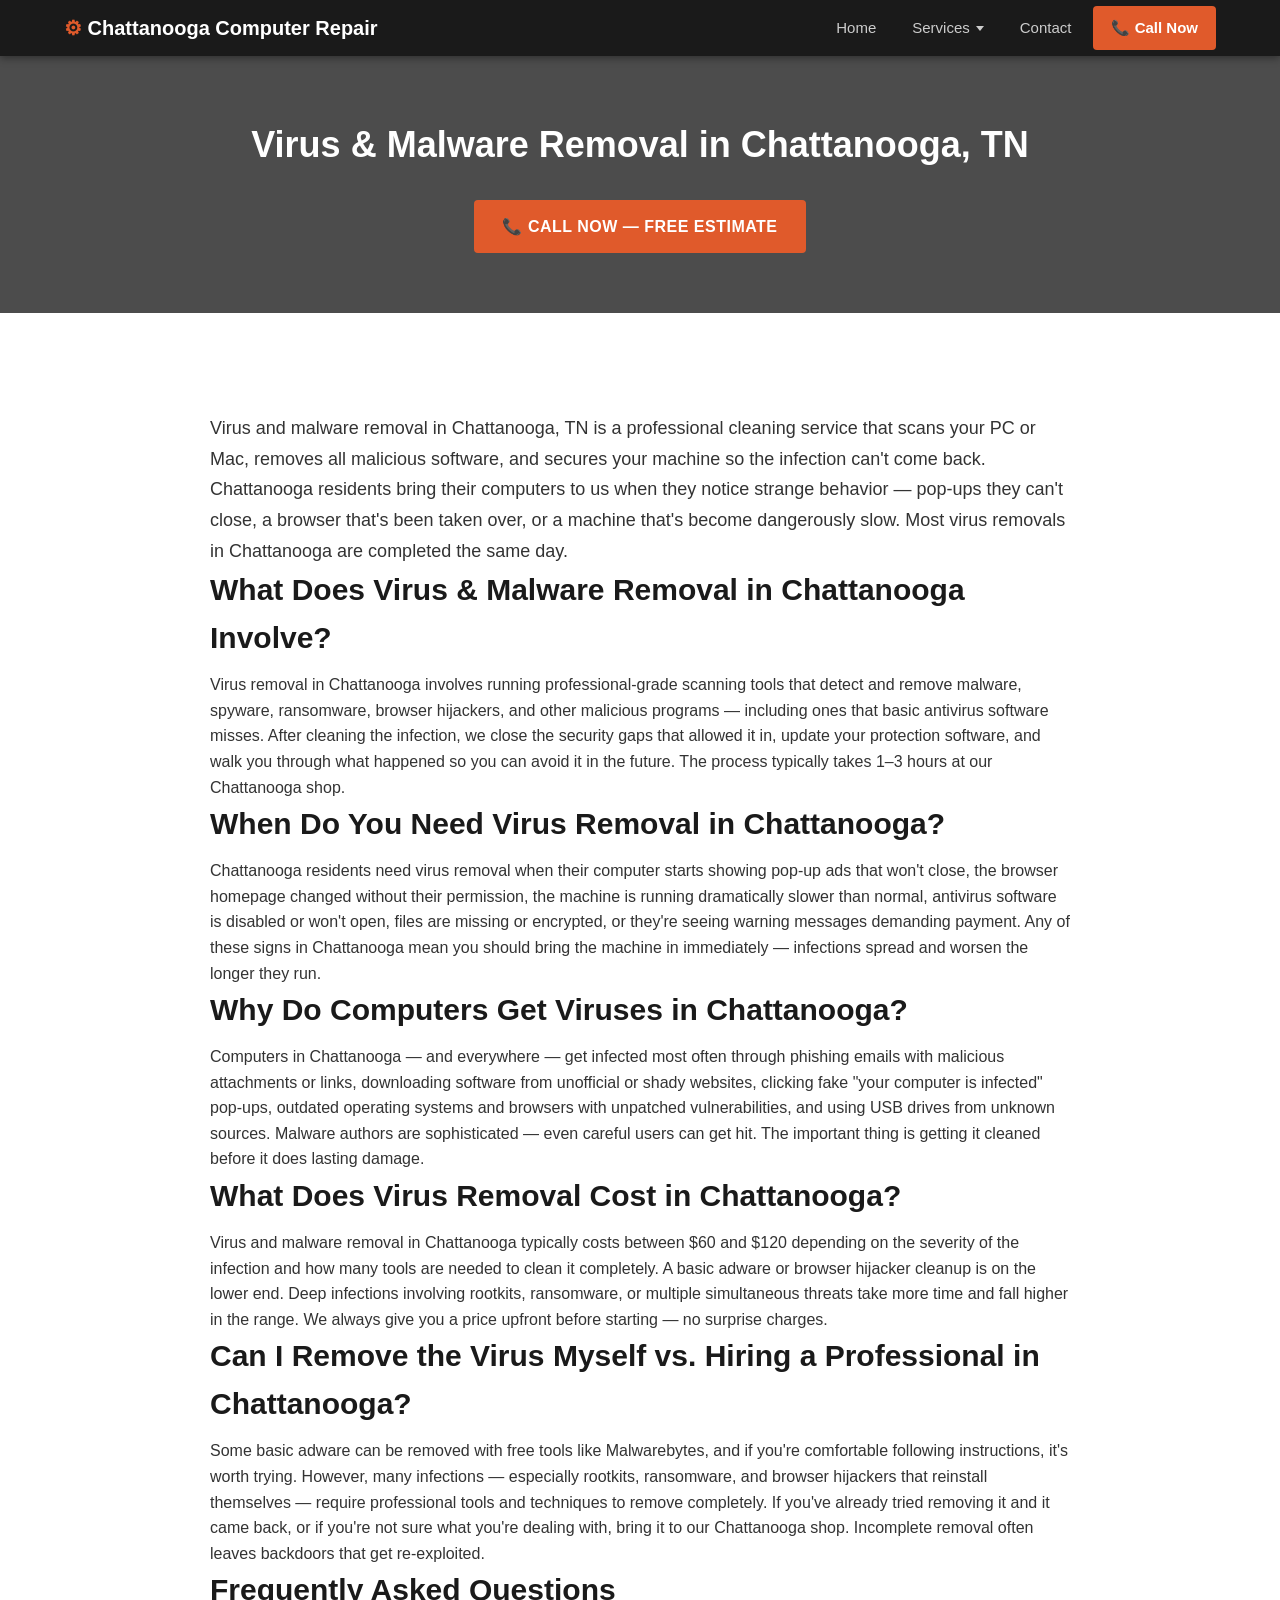
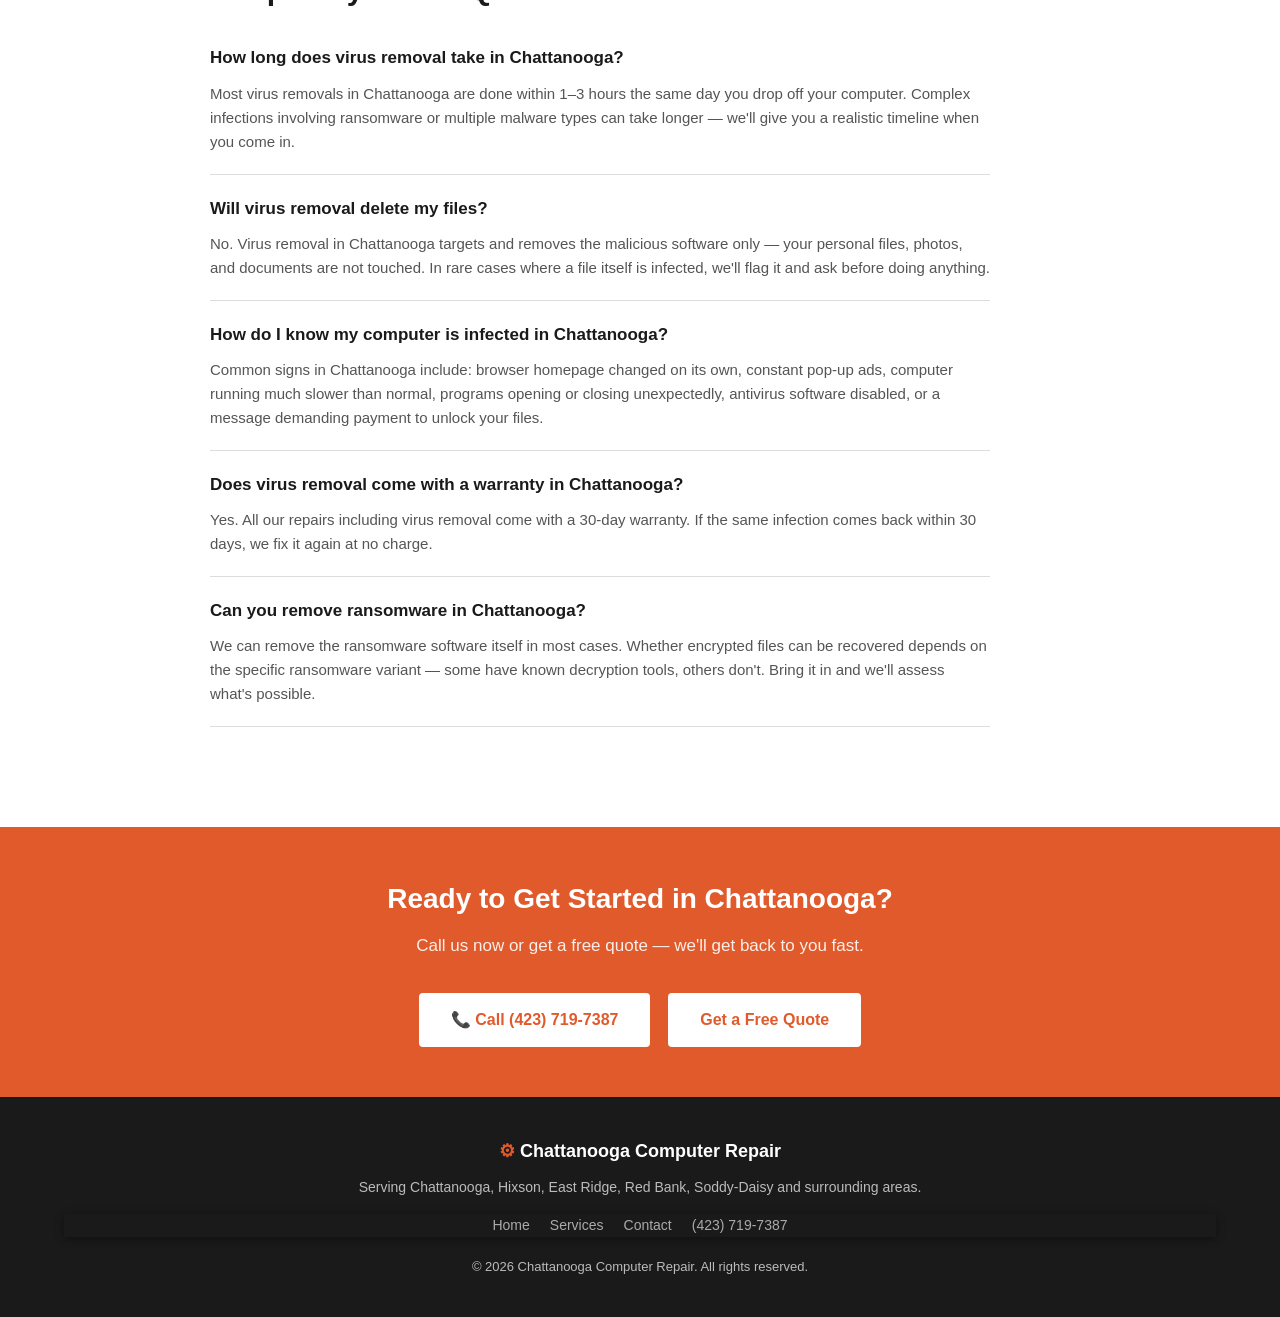
<file: virus-removal-chattanooga.html>
<!DOCTYPE html>
<html lang="en">
<head>
  <meta name="google-site-verification" content="4P_0h37--m8VDJG-5L2IcGEyoDlczRt_zNdZ6u9XS8k" />
  <meta charset="UTF-8">
  <meta name="viewport" content="width=device-width, initial-scale=1.0">
  <title>Virus and Malware Removal in Chattanooga, TN</title>
  <meta name="description" content="Virus and malware removal in Chattanooga, TN. Pop-ups, browser hijacking, slow PCs and Macs cleaned same day. Free estimate.">
  <meta name="robots" content="index, follow">
  <link rel="canonical" href="https://chattanoogacomputerrepair.com/virus-removal-chattanooga.html">
  <link rel="stylesheet" href="styles.css">
  <script type="application/ld+json">
  {
    "@context": "https://schema.org",
    "@type": "LocalBusiness",
    "name": "Chattanooga Computer Repair",
    "telephone": "(423) 719-7387",
    "address": {"@type": "PostalAddress","addressLocality": "Chattanooga","addressRegion": "TN","addressCountry": "US"},
    "areaServed": "Chattanooga, TN"
  }
  </script>
  <script type="application/ld+json">
  {
    "@context": "https://schema.org",
    "@type": "Service",
    "serviceType": "Virus & Malware Removal",
    "areaServed": "Chattanooga, TN",
    "provider": {"@type": "LocalBusiness","name": "Chattanooga Computer Repair"}
  }
  </script>
  <script type="application/ld+json">
  {
    "@context": "https://schema.org",
    "@type": "FAQPage",
    "mainEntity": [{"@type":"Question","name":"How long does virus removal take in Chattanooga?","acceptedAnswer":{"@type":"Answer","text":"Most virus removals in Chattanooga are done within 1&ndash;3 hours the same day you drop off your computer. Complex infections involving ransomware or multiple malware types can take longer &mdash; we'll give you a realistic timeline when you come in."}},
      {"@type":"Question","name":"Will virus removal delete my files?","acceptedAnswer":{"@type":"Answer","text":"No. Virus removal in Chattanooga targets and removes the malicious software only &mdash; your personal files, photos, and documents are not touched. In rare cases where a file itself is infected, we'll flag it and ask before doing anything."}},
      {"@type":"Question","name":"How do I know my computer is infected in Chattanooga?","acceptedAnswer":{"@type":"Answer","text":"Common signs in Chattanooga include: browser homepage changed on its own, constant pop-up ads, computer running much slower than normal, programs opening or closing unexpectedly, antivirus software disabled, or a message demanding payment to unlock your files."}},
      {"@type":"Question","name":"Does virus removal come with a warranty in Chattanooga?","acceptedAnswer":{"@type":"Answer","text":"Yes. All our repairs including virus removal come with a 30-day warranty. If the same infection comes back within 30 days, we fix it again at no charge."}},
      {"@type":"Question","name":"Can you remove ransomware in Chattanooga?","acceptedAnswer":{"@type":"Answer","text":"We can remove the ransomware software itself in most cases. Whether encrypted files can be recovered depends on the specific ransomware variant &mdash; some have known decryption tools, others don't. Bring it in and we'll assess what's possible."}}]
  }
  </script>
</head>
<body>
<nav>
  <div class="nav-logo"><span>&#9881;</span> Chattanooga Computer Repair</div>
  <div class="nav-links">
    <a href="/">Home</a>
    <span class="has-dropdown">
      <a href="services.html">Services</a>
      <div class="dropdown-menu">
        <ul class="dropdown-menu-list">
          <li><a href="virus-removal-chattanooga.html">Virus &amp; Malware Removal</a></li>
          <li><a href="screen-replacement-chattanooga.html">Laptop Screen Replacement</a></li>
          <li><a href="battery-replacement-chattanooga.html">Battery Replacement</a></li>
          <li><a href="keyboard-repair-chattanooga.html">Keyboard Repair</a></li>
          <li><a href="data-recovery-chattanooga.html">Data Recovery</a></li>
          <li><a href="water-damage-repair-chattanooga.html">Water Damage Repair</a></li>
          <li><a href="slow-computer-repair-chattanooga.html">Slow Computer Repair</a></li>
          <li><a href="hardware-upgrades-chattanooga.html">Hardware Upgrades</a></li>
          <li><a href="os-reinstall-chattanooga.html">OS Reinstall</a></li>
          <li><a href="mac-repair-chattanooga.html">Mac Repair</a></li>
          <li><a href="network-wifi-troubleshooting-chattanooga.html">Network &amp; WiFi</a></li>
          <li><a href="business-computer-services-chattanooga.html">Business IT Services</a></li>
        </ul>
      </div>
    </span>
    <a href="contact.html">Contact</a>
    <a href="tel:4237197387" class="nav-phone">&#128222; Call Now</a>
  </div>
</nav>
<div class="page-header">
  <h1>Virus & Malware Removal in Chattanooga, TN</h1>
  <a href="tel:4237197387" class="btn-primary" style="margin-top:16px;display:inline-block;">&#128222; Call Now &mdash; Free Estimate</a>
</div>
<section>
  <div style="max-width:900px;margin:0 auto;padding:40px 20px;">
    <p style="font-size:18px;line-height:1.7;">Virus and malware removal in Chattanooga, TN is a professional cleaning service that scans your PC or Mac, removes all malicious software, and secures your machine so the infection can't come back. Chattanooga residents bring their computers to us when they notice strange behavior &mdash; pop-ups they can't close, a browser that's been taken over, or a machine that's become dangerously slow. Most virus removals in Chattanooga are completed the same day.</p>

    <h2 class="section-title">What Does Virus & Malware Removal in Chattanooga Involve?</h2>
    <p>Virus removal in Chattanooga involves running professional-grade scanning tools that detect and remove malware, spyware, ransomware, browser hijackers, and other malicious programs &mdash; including ones that basic antivirus software misses. After cleaning the infection, we close the security gaps that allowed it in, update your protection software, and walk you through what happened so you can avoid it in the future. The process typically takes 1&ndash;3 hours at our Chattanooga shop.</p>

    <h2 class="section-title">When Do You Need Virus Removal in Chattanooga?</h2>
    <p>Chattanooga residents need virus removal when their computer starts showing pop-up ads that won't close, the browser homepage changed without their permission, the machine is running dramatically slower than normal, antivirus software is disabled or won't open, files are missing or encrypted, or they're seeing warning messages demanding payment. Any of these signs in Chattanooga mean you should bring the machine in immediately &mdash; infections spread and worsen the longer they run.</p>

    <h2 class="section-title">Why Do Computers Get Viruses in Chattanooga?</h2>
    <p>Computers in Chattanooga &mdash; and everywhere &mdash; get infected most often through phishing emails with malicious attachments or links, downloading software from unofficial or shady websites, clicking fake "your computer is infected" pop-ups, outdated operating systems and browsers with unpatched vulnerabilities, and using USB drives from unknown sources. Malware authors are sophisticated &mdash; even careful users can get hit. The important thing is getting it cleaned before it does lasting damage.</p>

    <h2 class="section-title">What Does Virus Removal Cost in Chattanooga?</h2>
    <p>Virus and malware removal in Chattanooga typically costs between $60 and $120 depending on the severity of the infection and how many tools are needed to clean it completely. A basic adware or browser hijacker cleanup is on the lower end. Deep infections involving rootkits, ransomware, or multiple simultaneous threats take more time and fall higher in the range. We always give you a price upfront before starting &mdash; no surprise charges.</p>

    <h2 class="section-title">Can I Remove the Virus Myself vs. Hiring a Professional in Chattanooga?</h2>
    <p>Some basic adware can be removed with free tools like Malwarebytes, and if you're comfortable following instructions, it's worth trying. However, many infections &mdash; especially rootkits, ransomware, and browser hijackers that reinstall themselves &mdash; require professional tools and techniques to remove completely. If you've already tried removing it and it came back, or if you're not sure what you're dealing with, bring it to our Chattanooga shop. Incomplete removal often leaves backdoors that get re-exploited.</p>

    <h2 class="section-title">Frequently Asked Questions</h2>
    <div class="faq-list">
      <div class="faq-item"><h3>How long does virus removal take in Chattanooga?</h3><p>Most virus removals in Chattanooga are done within 1&ndash;3 hours the same day you drop off your computer. Complex infections involving ransomware or multiple malware types can take longer &mdash; we'll give you a realistic timeline when you come in.</p></div>
<div class="faq-item"><h3>Will virus removal delete my files?</h3><p>No. Virus removal in Chattanooga targets and removes the malicious software only &mdash; your personal files, photos, and documents are not touched. In rare cases where a file itself is infected, we'll flag it and ask before doing anything.</p></div>
<div class="faq-item"><h3>How do I know my computer is infected in Chattanooga?</h3><p>Common signs in Chattanooga include: browser homepage changed on its own, constant pop-up ads, computer running much slower than normal, programs opening or closing unexpectedly, antivirus software disabled, or a message demanding payment to unlock your files.</p></div>
<div class="faq-item"><h3>Does virus removal come with a warranty in Chattanooga?</h3><p>Yes. All our repairs including virus removal come with a 30-day warranty. If the same infection comes back within 30 days, we fix it again at no charge.</p></div>
<div class="faq-item"><h3>Can you remove ransomware in Chattanooga?</h3><p>We can remove the ransomware software itself in most cases. Whether encrypted files can be recovered depends on the specific ransomware variant &mdash; some have known decryption tools, others don't. Bring it in and we'll assess what's possible.</p></div>
    </div>
  </div>
</section>
<section class="cta-banner">
  <h2>Ready to Get Started in Chattanooga?</h2>
  <p>Call us now or get a free quote &mdash; we'll get back to you fast.</p>
  <a href="tel:4237197387" class="btn-white">&#128222; Call (423) 719-7387</a>
  &nbsp;&nbsp;
  <a href="contact.html" class="btn-white" style="margin-top:10px;">Get a Free Quote</a>
</section>
<footer>
  <div class="footer-logo"><span>&#9881;</span> Chattanooga Computer Repair</div>
  <p>Serving Chattanooga, Hixson, East Ridge, Red Bank, Soddy-Daisy and surrounding areas.</p>
  <nav>
    <a href="/">Home</a>
    <a href="services.html">Services</a>
    <a href="contact.html">Contact</a>
    <a href="tel:4237197387">(423) 719-7387</a>
  </nav>
  <p style="margin-top:20px;font-size:13px;">&copy; 2026 Chattanooga Computer Repair. All rights reserved.</p>
</footer>
</body>
</html>
</file>
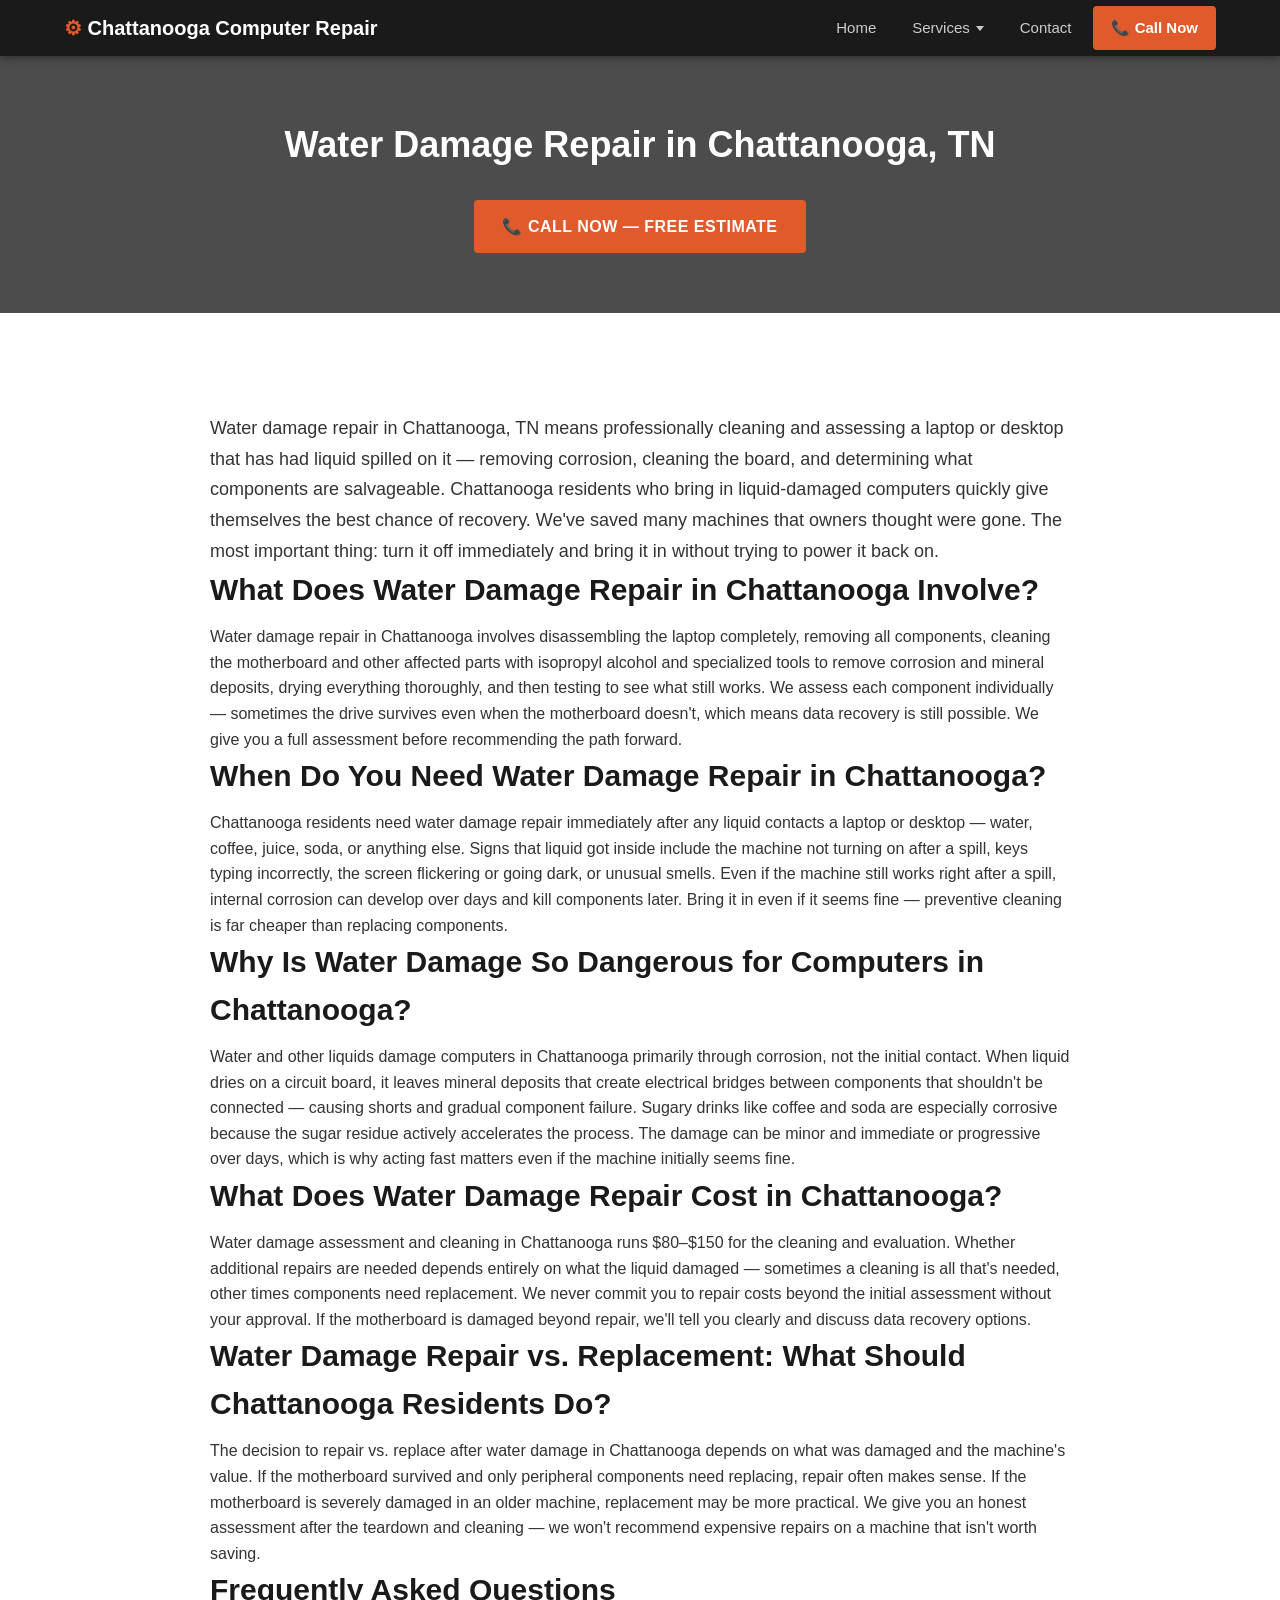
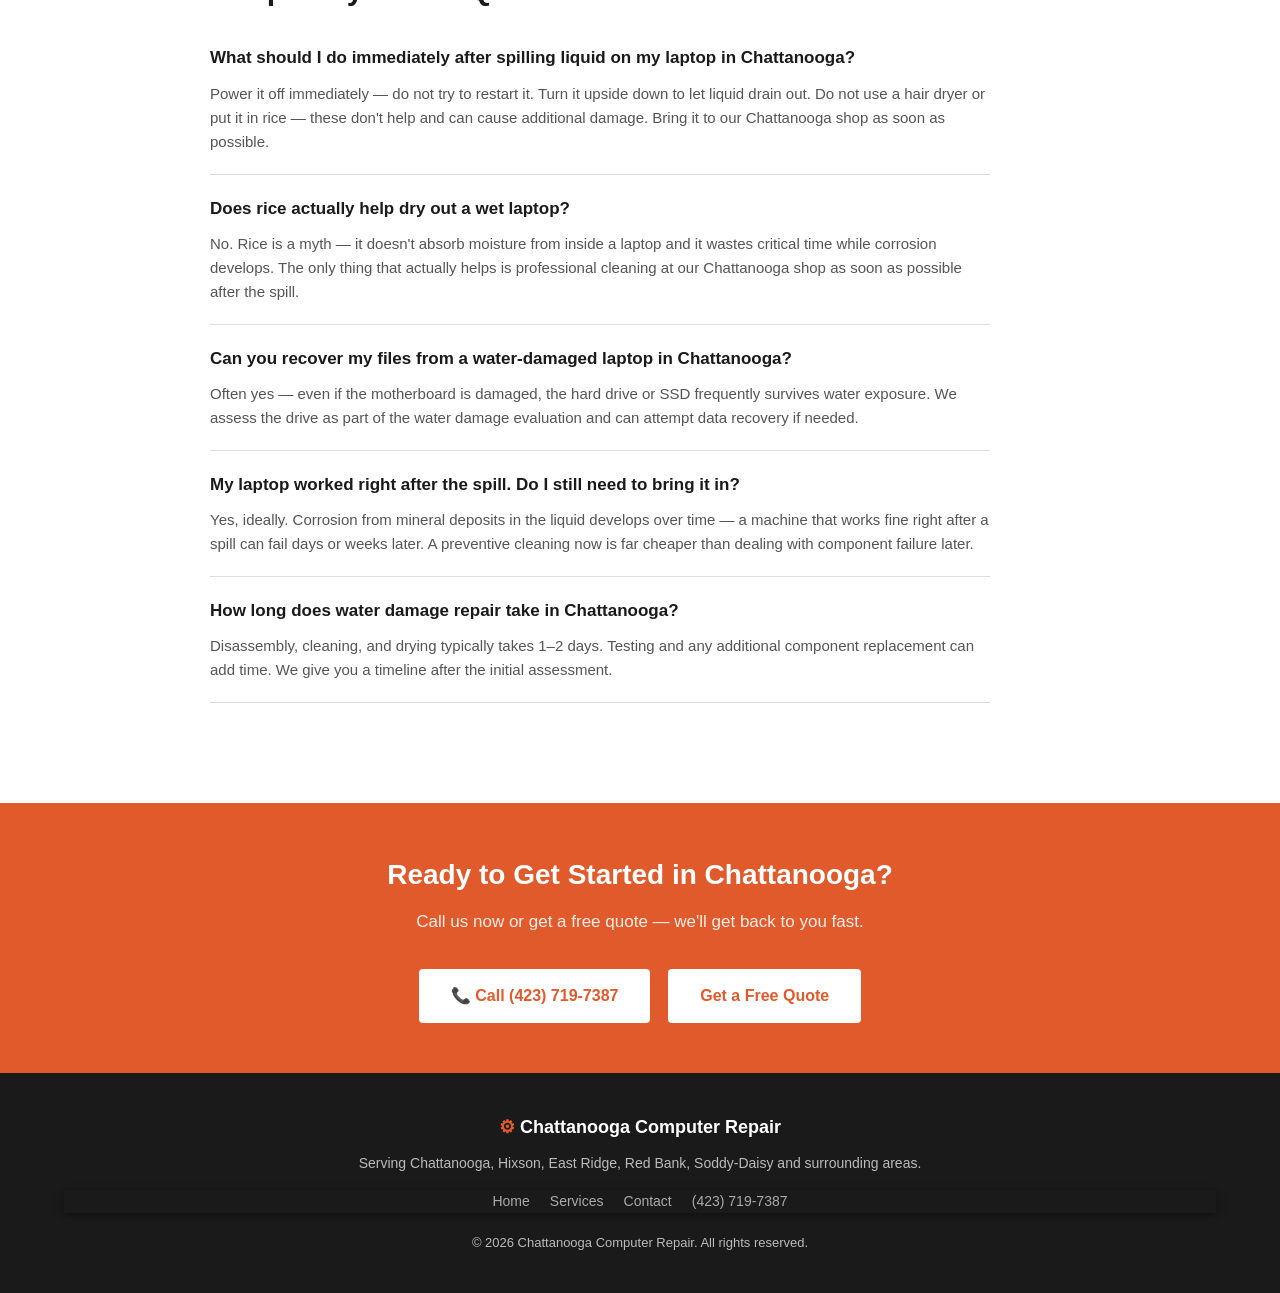
<file: water-damage-repair-chattanooga.html>
<!DOCTYPE html>
<html lang="en">
<head>
  <meta name="google-site-verification" content="4P_0h37--m8VDJG-5L2IcGEyoDlczRt_zNdZ6u9XS8k" />
  <meta charset="UTF-8">
  <meta name="viewport" content="width=device-width, initial-scale=1.0">
  <title>Water Damage Repair in Chattanooga, TN | Act Fast</title>
  <meta name="description" content="Water damage computer repair in Chattanooga, TN. Spilled liquid on a laptop? Bring it in immediately. Free estimate.">
  <meta name="robots" content="index, follow">
  <link rel="canonical" href="https://chattanoogacomputerrepair.com/water-damage-repair-chattanooga.html">
  <link rel="stylesheet" href="styles.css">
  <script type="application/ld+json">
  {
    "@context": "https://schema.org",
    "@type": "LocalBusiness",
    "name": "Chattanooga Computer Repair",
    "telephone": "(423) 719-7387",
    "address": {"@type": "PostalAddress","addressLocality": "Chattanooga","addressRegion": "TN","addressCountry": "US"},
    "areaServed": "Chattanooga, TN"
  }
  </script>
  <script type="application/ld+json">
  {
    "@context": "https://schema.org",
    "@type": "Service",
    "serviceType": "Water Damage Repair",
    "areaServed": "Chattanooga, TN",
    "provider": {"@type": "LocalBusiness","name": "Chattanooga Computer Repair"}
  }
  </script>
  <script type="application/ld+json">
  {
    "@context": "https://schema.org",
    "@type": "FAQPage",
    "mainEntity": [{"@type":"Question","name":"What should I do immediately after spilling liquid on my laptop in Chattanooga?","acceptedAnswer":{"@type":"Answer","text":"Power it off immediately &mdash; do not try to restart it. Turn it upside down to let liquid drain out. Do not use a hair dryer or put it in rice &mdash; these don't help and can cause additional damage. Bring it to our Chattanooga shop as soon as possible."}},
      {"@type":"Question","name":"Does rice actually help dry out a wet laptop?","acceptedAnswer":{"@type":"Answer","text":"No. Rice is a myth &mdash; it doesn't absorb moisture from inside a laptop and it wastes critical time while corrosion develops. The only thing that actually helps is professional cleaning at our Chattanooga shop as soon as possible after the spill."}},
      {"@type":"Question","name":"Can you recover my files from a water-damaged laptop in Chattanooga?","acceptedAnswer":{"@type":"Answer","text":"Often yes &mdash; even if the motherboard is damaged, the hard drive or SSD frequently survives water exposure. We assess the drive as part of the water damage evaluation and can attempt data recovery if needed."}},
      {"@type":"Question","name":"My laptop worked right after the spill. Do I still need to bring it in?","acceptedAnswer":{"@type":"Answer","text":"Yes, ideally. Corrosion from mineral deposits in the liquid develops over time &mdash; a machine that works fine right after a spill can fail days or weeks later. A preventive cleaning now is far cheaper than dealing with component failure later."}},
      {"@type":"Question","name":"How long does water damage repair take in Chattanooga?","acceptedAnswer":{"@type":"Answer","text":"Disassembly, cleaning, and drying typically takes 1&ndash;2 days. Testing and any additional component replacement can add time. We give you a timeline after the initial assessment."}}]
  }
  </script>
</head>
<body>
<nav>
  <div class="nav-logo"><span>&#9881;</span> Chattanooga Computer Repair</div>
  <div class="nav-links">
    <a href="/">Home</a>
    <span class="has-dropdown">
      <a href="services.html">Services</a>
      <div class="dropdown-menu">
        <ul class="dropdown-menu-list">
          <li><a href="virus-removal-chattanooga.html">Virus &amp; Malware Removal</a></li>
          <li><a href="screen-replacement-chattanooga.html">Laptop Screen Replacement</a></li>
          <li><a href="battery-replacement-chattanooga.html">Battery Replacement</a></li>
          <li><a href="keyboard-repair-chattanooga.html">Keyboard Repair</a></li>
          <li><a href="data-recovery-chattanooga.html">Data Recovery</a></li>
          <li><a href="water-damage-repair-chattanooga.html">Water Damage Repair</a></li>
          <li><a href="slow-computer-repair-chattanooga.html">Slow Computer Repair</a></li>
          <li><a href="hardware-upgrades-chattanooga.html">Hardware Upgrades</a></li>
          <li><a href="os-reinstall-chattanooga.html">OS Reinstall</a></li>
          <li><a href="mac-repair-chattanooga.html">Mac Repair</a></li>
          <li><a href="network-wifi-troubleshooting-chattanooga.html">Network &amp; WiFi</a></li>
          <li><a href="business-computer-services-chattanooga.html">Business IT Services</a></li>
        </ul>
      </div>
    </span>
    <a href="contact.html">Contact</a>
    <a href="tel:4237197387" class="nav-phone">&#128222; Call Now</a>
  </div>
</nav>
<div class="page-header">
  <h1>Water Damage Repair in Chattanooga, TN</h1>
  <a href="tel:4237197387" class="btn-primary" style="margin-top:16px;display:inline-block;">&#128222; Call Now &mdash; Free Estimate</a>
</div>
<section>
  <div style="max-width:900px;margin:0 auto;padding:40px 20px;">
    <p style="font-size:18px;line-height:1.7;">Water damage repair in Chattanooga, TN means professionally cleaning and assessing a laptop or desktop that has had liquid spilled on it &mdash; removing corrosion, cleaning the board, and determining what components are salvageable. Chattanooga residents who bring in liquid-damaged computers quickly give themselves the best chance of recovery. We've saved many machines that owners thought were gone. The most important thing: turn it off immediately and bring it in without trying to power it back on.</p>

    <h2 class="section-title">What Does Water Damage Repair in Chattanooga Involve?</h2>
    <p>Water damage repair in Chattanooga involves disassembling the laptop completely, removing all components, cleaning the motherboard and other affected parts with isopropyl alcohol and specialized tools to remove corrosion and mineral deposits, drying everything thoroughly, and then testing to see what still works. We assess each component individually &mdash; sometimes the drive survives even when the motherboard doesn't, which means data recovery is still possible. We give you a full assessment before recommending the path forward.</p>

    <h2 class="section-title">When Do You Need Water Damage Repair in Chattanooga?</h2>
    <p>Chattanooga residents need water damage repair immediately after any liquid contacts a laptop or desktop &mdash; water, coffee, juice, soda, or anything else. Signs that liquid got inside include the machine not turning on after a spill, keys typing incorrectly, the screen flickering or going dark, or unusual smells. Even if the machine still works right after a spill, internal corrosion can develop over days and kill components later. Bring it in even if it seems fine &mdash; preventive cleaning is far cheaper than replacing components.</p>

    <h2 class="section-title">Why Is Water Damage So Dangerous for Computers in Chattanooga?</h2>
    <p>Water and other liquids damage computers in Chattanooga primarily through corrosion, not the initial contact. When liquid dries on a circuit board, it leaves mineral deposits that create electrical bridges between components that shouldn't be connected &mdash; causing shorts and gradual component failure. Sugary drinks like coffee and soda are especially corrosive because the sugar residue actively accelerates the process. The damage can be minor and immediate or progressive over days, which is why acting fast matters even if the machine initially seems fine.</p>

    <h2 class="section-title">What Does Water Damage Repair Cost in Chattanooga?</h2>
    <p>Water damage assessment and cleaning in Chattanooga runs $80&ndash;$150 for the cleaning and evaluation. Whether additional repairs are needed depends entirely on what the liquid damaged &mdash; sometimes a cleaning is all that's needed, other times components need replacement. We never commit you to repair costs beyond the initial assessment without your approval. If the motherboard is damaged beyond repair, we'll tell you clearly and discuss data recovery options.</p>

    <h2 class="section-title">Water Damage Repair vs. Replacement: What Should Chattanooga Residents Do?</h2>
    <p>The decision to repair vs. replace after water damage in Chattanooga depends on what was damaged and the machine's value. If the motherboard survived and only peripheral components need replacing, repair often makes sense. If the motherboard is severely damaged in an older machine, replacement may be more practical. We give you an honest assessment after the teardown and cleaning &mdash; we won't recommend expensive repairs on a machine that isn't worth saving.</p>

    <h2 class="section-title">Frequently Asked Questions</h2>
    <div class="faq-list">
      <div class="faq-item"><h3>What should I do immediately after spilling liquid on my laptop in Chattanooga?</h3><p>Power it off immediately &mdash; do not try to restart it. Turn it upside down to let liquid drain out. Do not use a hair dryer or put it in rice &mdash; these don't help and can cause additional damage. Bring it to our Chattanooga shop as soon as possible.</p></div>
<div class="faq-item"><h3>Does rice actually help dry out a wet laptop?</h3><p>No. Rice is a myth &mdash; it doesn't absorb moisture from inside a laptop and it wastes critical time while corrosion develops. The only thing that actually helps is professional cleaning at our Chattanooga shop as soon as possible after the spill.</p></div>
<div class="faq-item"><h3>Can you recover my files from a water-damaged laptop in Chattanooga?</h3><p>Often yes &mdash; even if the motherboard is damaged, the hard drive or SSD frequently survives water exposure. We assess the drive as part of the water damage evaluation and can attempt data recovery if needed.</p></div>
<div class="faq-item"><h3>My laptop worked right after the spill. Do I still need to bring it in?</h3><p>Yes, ideally. Corrosion from mineral deposits in the liquid develops over time &mdash; a machine that works fine right after a spill can fail days or weeks later. A preventive cleaning now is far cheaper than dealing with component failure later.</p></div>
<div class="faq-item"><h3>How long does water damage repair take in Chattanooga?</h3><p>Disassembly, cleaning, and drying typically takes 1&ndash;2 days. Testing and any additional component replacement can add time. We give you a timeline after the initial assessment.</p></div>
    </div>
  </div>
</section>
<section class="cta-banner">
  <h2>Ready to Get Started in Chattanooga?</h2>
  <p>Call us now or get a free quote &mdash; we'll get back to you fast.</p>
  <a href="tel:4237197387" class="btn-white">&#128222; Call (423) 719-7387</a>
  &nbsp;&nbsp;
  <a href="contact.html" class="btn-white" style="margin-top:10px;">Get a Free Quote</a>
</section>
<footer>
  <div class="footer-logo"><span>&#9881;</span> Chattanooga Computer Repair</div>
  <p>Serving Chattanooga, Hixson, East Ridge, Red Bank, Soddy-Daisy and surrounding areas.</p>
  <nav>
    <a href="/">Home</a>
    <a href="services.html">Services</a>
    <a href="contact.html">Contact</a>
    <a href="tel:4237197387">(423) 719-7387</a>
  </nav>
  <p style="margin-top:20px;font-size:13px;">&copy; 2026 Chattanooga Computer Repair. All rights reserved.</p>
</footer>
</body>
</html>
</file>
<file: styles.css>
/* ===================================
   Chattanooga Computer Repair
   Shared Stylesheet
   =================================== */

* { margin: 0; padding: 0; box-sizing: border-box; }

:root {
  --primary: #e05a2b;
  --primary-dark: #c44e22;
  --dark: #1a1a1a;
  --dark2: #2b2b2b;
  --text: #333;
  --light: #f5f5f5;
  --white: #ffffff;
  --border: #ddd;
}

body { font-family: 'Segoe UI', Arial, sans-serif; color: var(--text); line-height: 1.6; }
a { text-decoration: none; color: inherit; }
img { max-width: 100%; }

/* ── BUTTONS ── */
.btn-primary {
  display: inline-block;
  background: var(--primary);
  color: var(--white);
  padding: 14px 28px;
  border-radius: 4px;
  font-size: 16px;
  font-weight: 700;
  text-transform: uppercase;
  letter-spacing: 0.5px;
  transition: background 0.2s;
  cursor: pointer;
  border: none;
}
.btn-primary:hover { background: var(--primary-dark); }

.btn-outline {
  display: inline-block;
  border: 2px solid var(--white);
  color: var(--white);
  padding: 12px 26px;
  border-radius: 4px;
  font-size: 16px;
  font-weight: 600;
  transition: all 0.2s;
}
.btn-outline:hover { background: var(--white); color: var(--primary); }

/* ── NAV ── */
nav {
  background: var(--dark);
  padding: 0 5%;
  display: flex;
  align-items: center;
  justify-content: space-between;
  position: sticky;
  top: 0;
  z-index: 100;
  box-shadow: 0 2px 8px rgba(0,0,0,0.4);
}
.nav-logo {
  color: var(--white);
  font-size: 20px;
  font-weight: 700;
  padding: 16px 0;
  line-height: 1.2;
}
.nav-logo span { color: var(--primary); }
.nav-links { display: flex; gap: 8px; align-items: center; }
.nav-links a {
  color: #ccc;
  padding: 8px 14px;
  font-size: 15px;
  transition: color 0.2s;
  border-radius: 4px;
}
.nav-links a:hover, .nav-links a.active { color: var(--white); }
.nav-phone {
  background: var(--primary);
  color: var(--white) !important;
  padding: 10px 18px !important;
  border-radius: 4px;
  font-weight: 700;
}
.nav-phone:hover { background: var(--primary-dark) !important; color: var(--white) !important; }

/* ── HERO ── */
.hero {
  background: linear-gradient(rgba(0,0,0,0.65), rgba(0,0,0,0.65)),
              url('https://images.unsplash.com/photo-1518770660439-4636190af475?w=1400&q=80') center/cover no-repeat;
  min-height: 480px;
  display: flex;
  align-items: center;
  padding: 60px 5%;
}
.hero-content { max-width: 650px; }
.hero h1 { color: var(--white); font-size: 42px; line-height: 1.2; margin-bottom: 16px; }
.hero p { color: #ddd; font-size: 18px; margin-bottom: 30px; }
.hero-ctas { display: flex; gap: 14px; flex-wrap: wrap; align-items: center; }
.hero-phone { color: var(--white); font-size: 22px; font-weight: 700; margin-bottom: 30px; display: block; }
.hero-phone span { color: var(--primary); }

.free-quote-badge {
  background: var(--white);
  border: 3px solid var(--primary);
  border-radius: 6px;
  padding: 6px 16px;
  font-weight: 800;
  font-size: 13px;
  color: var(--primary);
  text-transform: uppercase;
  letter-spacing: 1px;
  display: inline-block;
  margin-bottom: 16px;
}

/* ── SECTIONS ── */
section { padding: 60px 5%; }
.section-title { font-size: 30px; font-weight: 700; margin-bottom: 10px; color: var(--dark); }
.section-sub { font-size: 16px; color: #666; margin-bottom: 40px; }
.bg-light { background: var(--light); }

/* ── SERVICE CARDS ── */
.services-grid {
  display: grid;
  grid-template-columns: repeat(auto-fill, minmax(260px, 1fr));
  gap: 24px;
  margin-top: 16px;
}
.service-card {
  background: var(--white);
  border-radius: 8px;
  padding: 28px 24px;
  box-shadow: 0 2px 12px rgba(0,0,0,0.08);
  border-top: 4px solid var(--primary);
  transition: transform 0.2s, box-shadow 0.2s;
}
.service-card:hover { transform: translateY(-3px); box-shadow: 0 6px 20px rgba(0,0,0,0.12); }
.service-card h3 { font-size: 18px; margin-bottom: 10px; color: var(--dark); }
.service-card p { font-size: 15px; color: #555; line-height: 1.5; }

/* ── FAQ ── */
.faq-list { max-width: 780px; }
.faq-item { border-bottom: 1px solid var(--border); padding: 20px 0; }
.faq-item h3 { font-size: 17px; color: var(--dark); margin-bottom: 10px; }
.faq-item p { color: #555; font-size: 15px; line-height: 1.6; }

/* ── WHY US ── */
.trust-grid {
  display: grid;
  grid-template-columns: repeat(auto-fill, minmax(200px, 1fr));
  gap: 24px;
  margin-top: 30px;
  text-align: center;
}
.trust-item { padding: 20px; }
.trust-icon { font-size: 36px; margin-bottom: 12px; }
.trust-item h3 { font-size: 17px; font-weight: 700; color: var(--dark); margin-bottom: 6px; }
.trust-item p { font-size: 14px; color: #666; }

/* ── CTA BANNER ── */
.cta-banner {
  background: var(--primary);
  padding: 50px 5%;
  text-align: center;
}
.cta-banner h2 { color: var(--white); font-size: 28px; margin-bottom: 10px; }
.cta-banner p { color: rgba(255,255,255,0.9); margin-bottom: 24px; font-size: 17px; }
.btn-white {
  background: var(--white);
  color: var(--primary);
  padding: 14px 32px;
  border-radius: 4px;
  font-weight: 700;
  font-size: 16px;
  display: inline-block;
  transition: opacity 0.2s;
}
.btn-white:hover { opacity: 0.9; }

/* ── CONTACT FORM ── */
.contact-grid {
  display: grid;
  grid-template-columns: 1fr 1fr;
  gap: 50px;
  max-width: 1000px;
}
.contact-info h2 { font-size: 26px; margin-bottom: 16px; }
.contact-info p { color: #555; margin-bottom: 20px; font-size: 16px; }
.contact-detail { display: flex; align-items: center; gap: 12px; margin-bottom: 14px; font-size: 16px; }
.contact-detail strong { color: var(--dark); }

form .form-group { margin-bottom: 18px; }
form label { display: block; font-weight: 600; margin-bottom: 6px; font-size: 14px; color: #444; }
form input, form textarea, form select {
  width: 100%;
  padding: 12px 14px;
  border: 1px solid var(--border);
  border-radius: 4px;
  font-size: 15px;
  font-family: inherit;
  transition: border-color 0.2s;
}
form input:focus, form textarea:focus { border-color: var(--primary); outline: none; }
form textarea { height: 130px; resize: vertical; }
form button { width: 100%; margin-top: 6px; font-size: 17px; }

/* ── FOOTER ── */
footer {
  background: var(--dark);
  color: #bbb;
  padding: 40px 5%;
  text-align: center;
}
footer .footer-logo { color: var(--white); font-size: 18px; font-weight: 700; margin-bottom: 10px; }
footer .footer-logo span { color: var(--primary); }
footer p { font-size: 14px; margin-top: 8px; }
footer nav { margin-top: 16px; display: flex; justify-content: center; gap: 20px; flex-wrap: wrap; }
footer nav a { color: #aaa; font-size: 14px; transition: color 0.2s; }
footer nav a:hover { color: var(--white); }

/* ── PAGE HEADER ── */
.page-header {
  background: linear-gradient(rgba(0,0,0,0.7), rgba(0,0,0,0.7)),
              url('https://images.unsplash.com/photo-1518770660439-4636190af475?w=1400&q=80') center/cover no-repeat;
  padding: 60px 5%;
  text-align: center;
}
.page-header h1 { color: var(--white); font-size: 36px; margin-bottom: 10px; }
.page-header p { color: #ddd; font-size: 17px; }

/* ── RESPONSIVE ── */
@media (max-width: 768px) {
  nav { flex-wrap: wrap; padding: 12px 5%; gap: 8px; }
  .nav-links { flex-wrap: wrap; gap: 4px; }
  .hero h1 { font-size: 28px; }
  .hero { min-height: auto; padding: 50px 5%; }
  .contact-grid { grid-template-columns: 1fr; }
  .trust-grid { grid-template-columns: 1fr 1fr; }
  .services-grid { grid-template-columns: 1fr; }
}


/* ---------- SERVICES NAV DROPDOWN ---------- */
.has-dropdown { position: relative; display: inline-flex; align-items: center; }
.has-dropdown > a { display: inline-flex; align-items: center; gap: 6px; }
.has-dropdown > a::after {
  content: ""; width: 0; height: 0;
  border-left: 4px solid transparent; border-right: 4px solid transparent;
  border-top: 5px solid currentColor;
}
/* padding-top keeps the gap inside the hoverable box */
.dropdown-menu {
  display: none; position: absolute; top: 100%; left: -14px;
  padding-top: 14px; min-width: 250px; z-index: 300;
}
.has-dropdown:hover .dropdown-menu,
.has-dropdown:focus-within .dropdown-menu { display: block; }
.dropdown-menu-list {
  display: block; list-style: none; margin: 0; padding: 6px 0;
  background: var(--dark); border: 1px solid rgba(255,255,255,.12);
  border-top: 3px solid var(--primary); box-shadow: 0 8px 24px rgba(0,0,0,.3);
}
.dropdown-menu-list li { display: block; }
.dropdown-menu-list li + li { border-top: 1px solid rgba(255,255,255,.07); }
.dropdown-menu-list a {
  display: block; padding: 10px 18px; color: #ddd;
  font-size: .88rem; font-weight: 500; white-space: nowrap; text-decoration: none;
}
.dropdown-menu-list a:hover { background: var(--dark2); color: #fff; }
@media (max-width: 860px) {
  .dropdown-menu { display: none !important; }
  .has-dropdown > a::after { display: none; }
}
</file>
